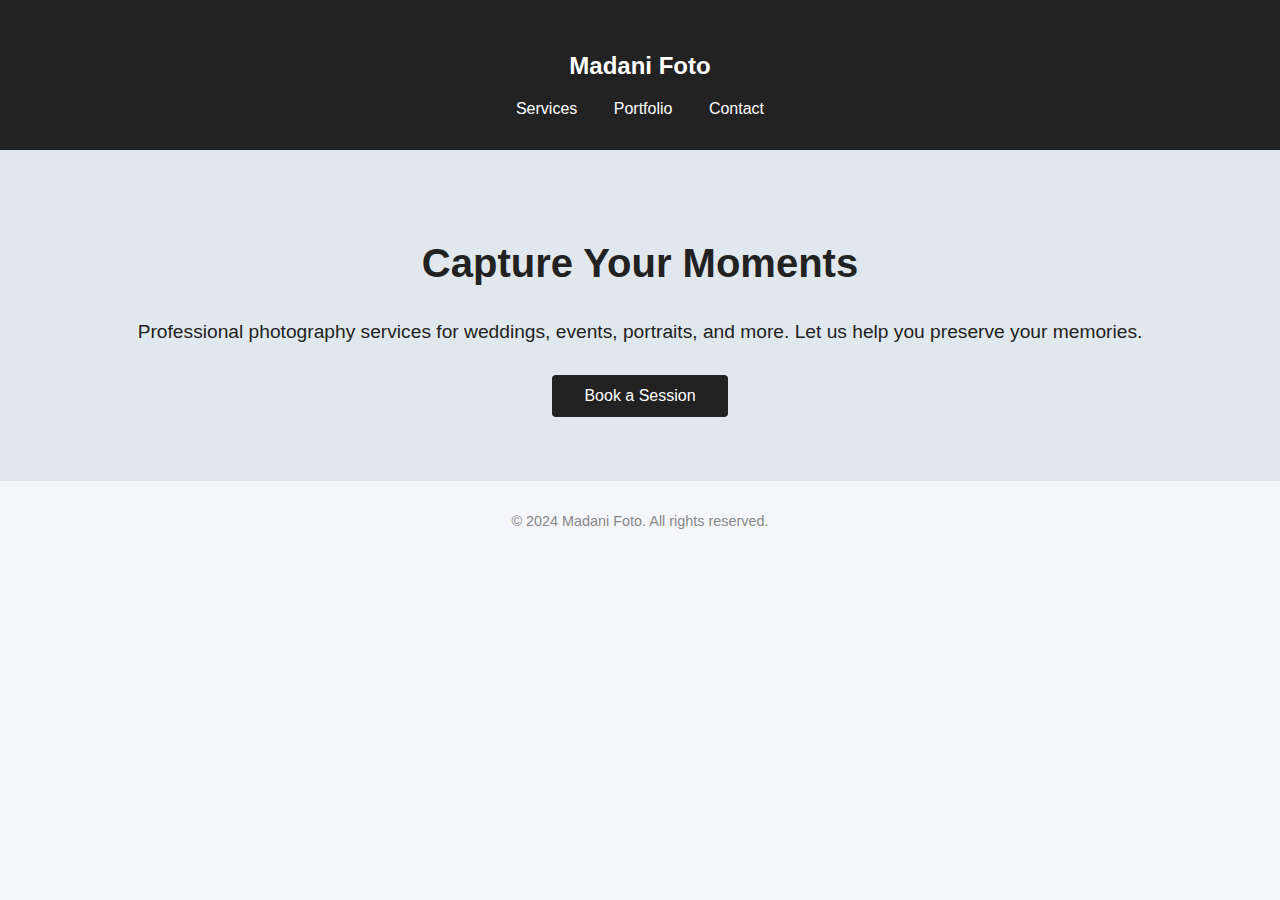
<file: test.html>
<!DOCTYPE html>
<html lang="en">
<head>
    <meta charset="UTF-8">
    <meta name="viewport" content="width=device-width, initial-scale=1.0">
    <title>Madani Foto - Capture Your Moments</title>
    <style>
        body {
            margin: 0;
            font-family: 'Segoe UI', Arial, sans-serif;
            background: #f5f6fa;
            color: #222;
        }
        header {
            background: #222;
            color: #fff;
            padding: 2rem 0;
            text-align: center;
        }
        nav {
            margin-top: 1rem;
        }
        nav a {
            color: #fff;
            text-decoration: none;
            margin: 0 1rem;
            font-weight: 500;
        }
        .hero {
            display: flex;
            flex-direction: column;
            align-items: center;
            justify-content: center;
            padding: 4rem 1rem;
            background: #e1e8ed;
        }
        .hero h1 {
            font-size: 2.5rem;
            margin-bottom: 1rem;
        }
        .hero p {
            font-size: 1.2rem;
            margin-bottom: 2rem;
        }
        .cta-btn {
            background: #222;
            color: #fff;
            padding: 0.75rem 2rem;
            border: none;
            border-radius: 4px;
            font-size: 1rem;
            cursor: pointer;
            transition: background 0.2s;
        }
        .cta-btn:hover {
            background: #444;
        }
        footer {
            text-align: center;
            padding: 2rem 0 1rem 0;
            color: #888;
            font-size: 0.9rem;
        }
    </style>
</head>
<body>
    <header>
        <h2>Madani Foto</h2>
        <nav>
            <a href="#services">Services</a>
            <a href="#portfolio">Portfolio</a>
            <a href="#contact">Contact</a>
        </nav>
    </header>
    <section class="hero">
        <h1>Capture Your Moments</h1>
        <p>Professional photography services for weddings, events, portraits, and more. Let us help you preserve your memories.</p>
        <a href="#contact"><button class="cta-btn">Book a Session</button></a>
    </section>
    <footer>
        &copy; 2024 Madani Foto. All rights reserved.
    </footer>
</body>
</html>
</file>
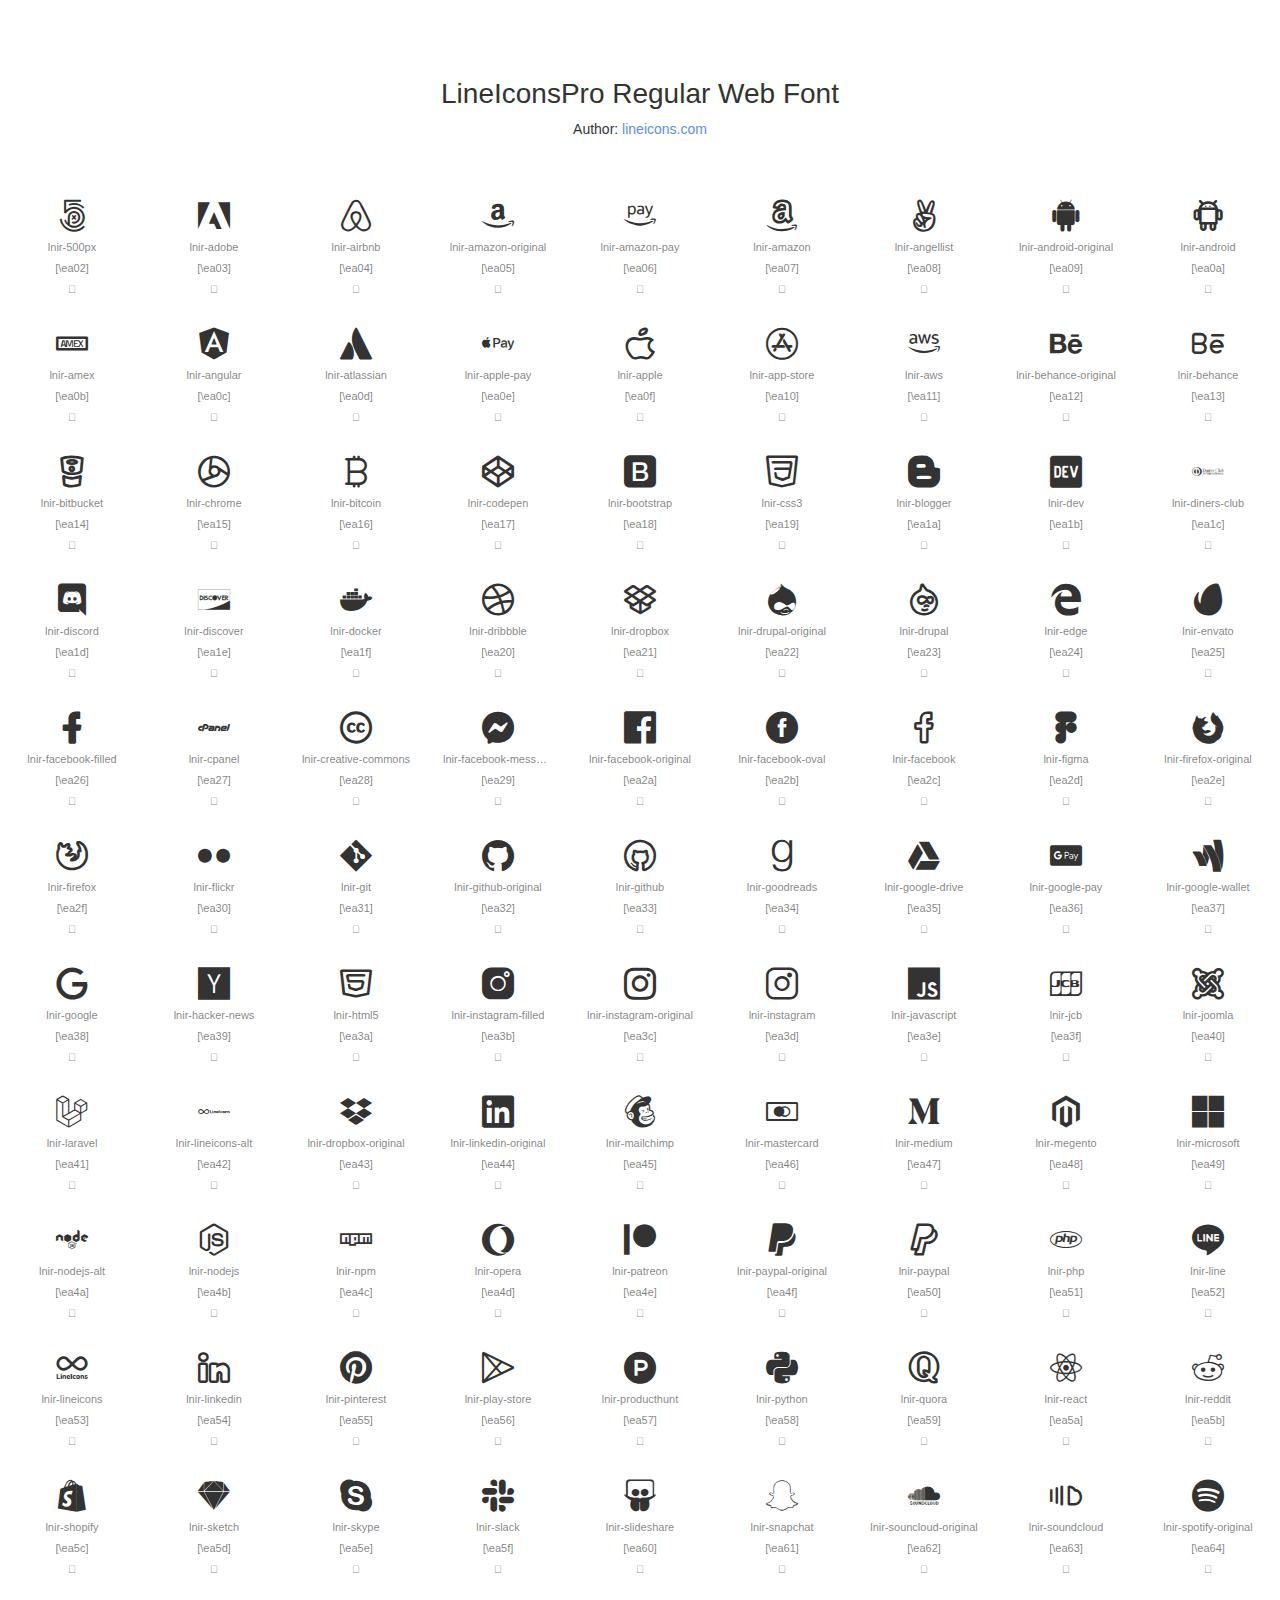
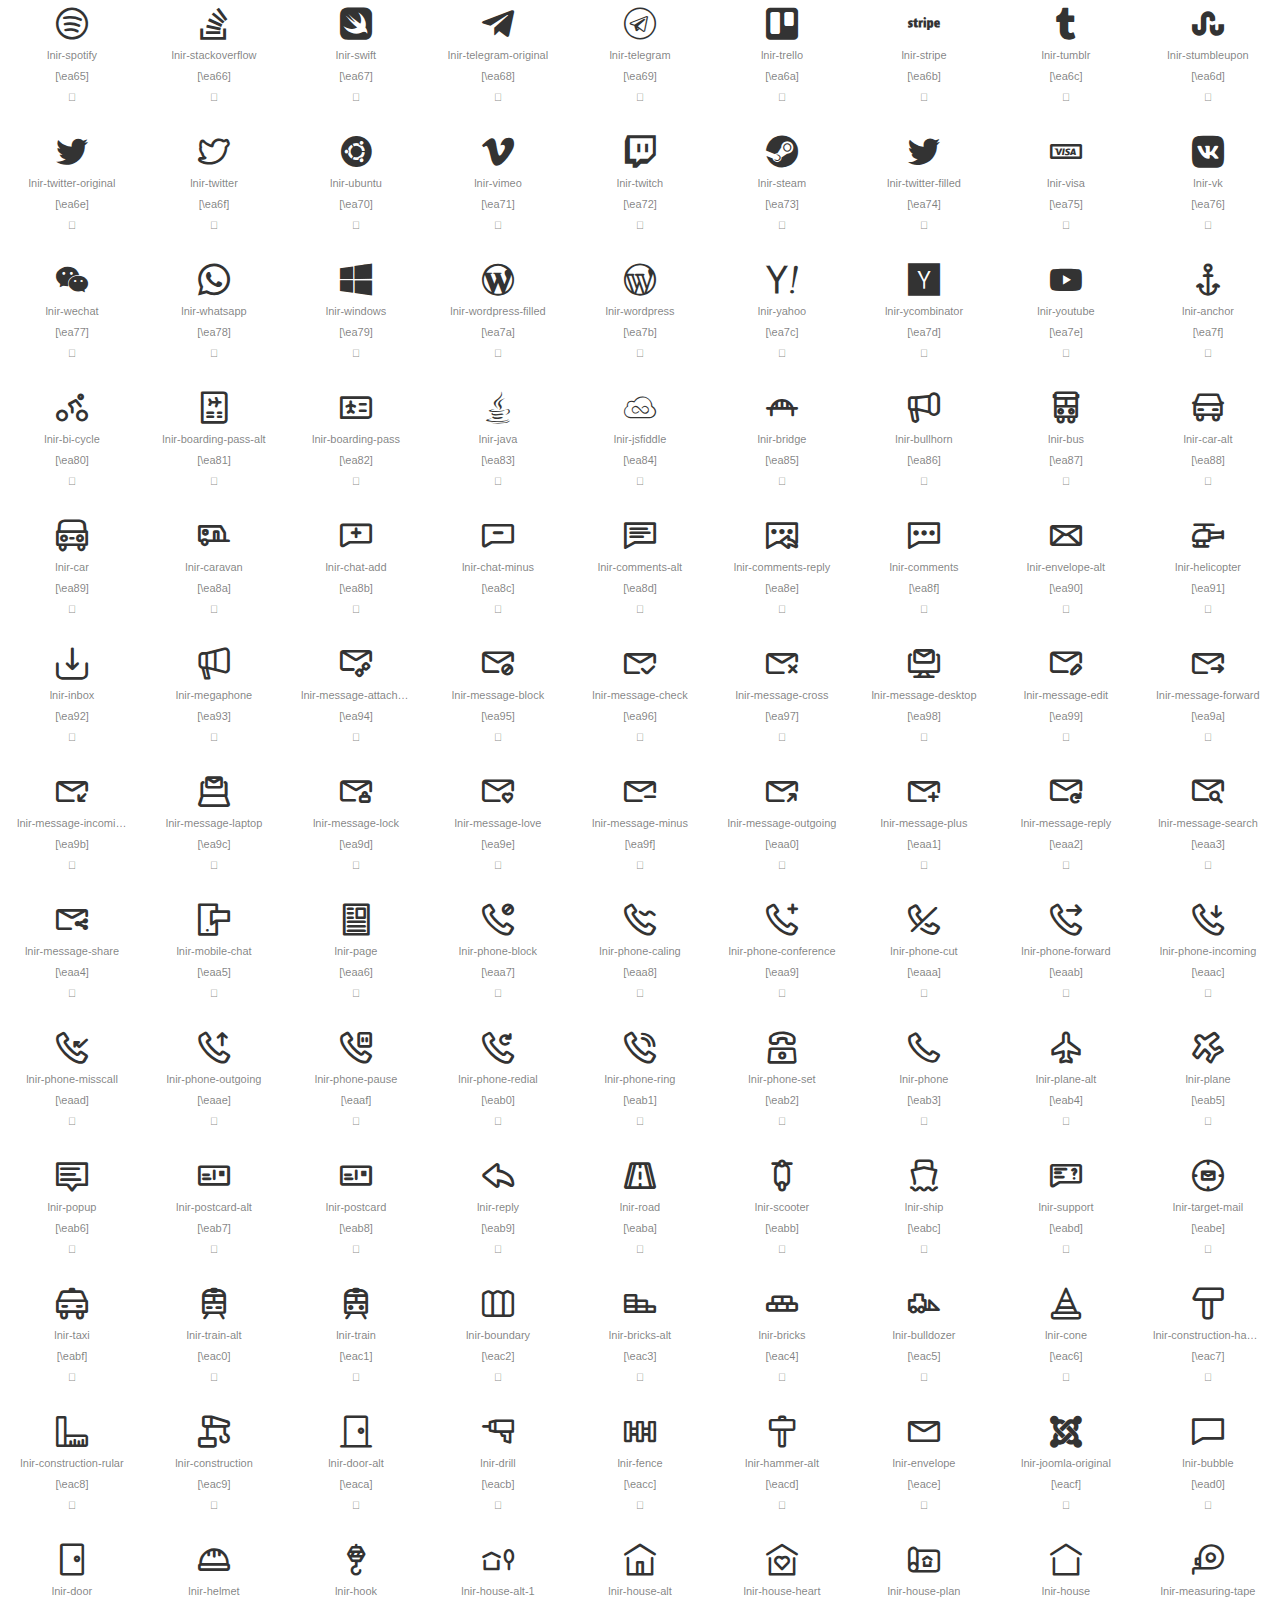
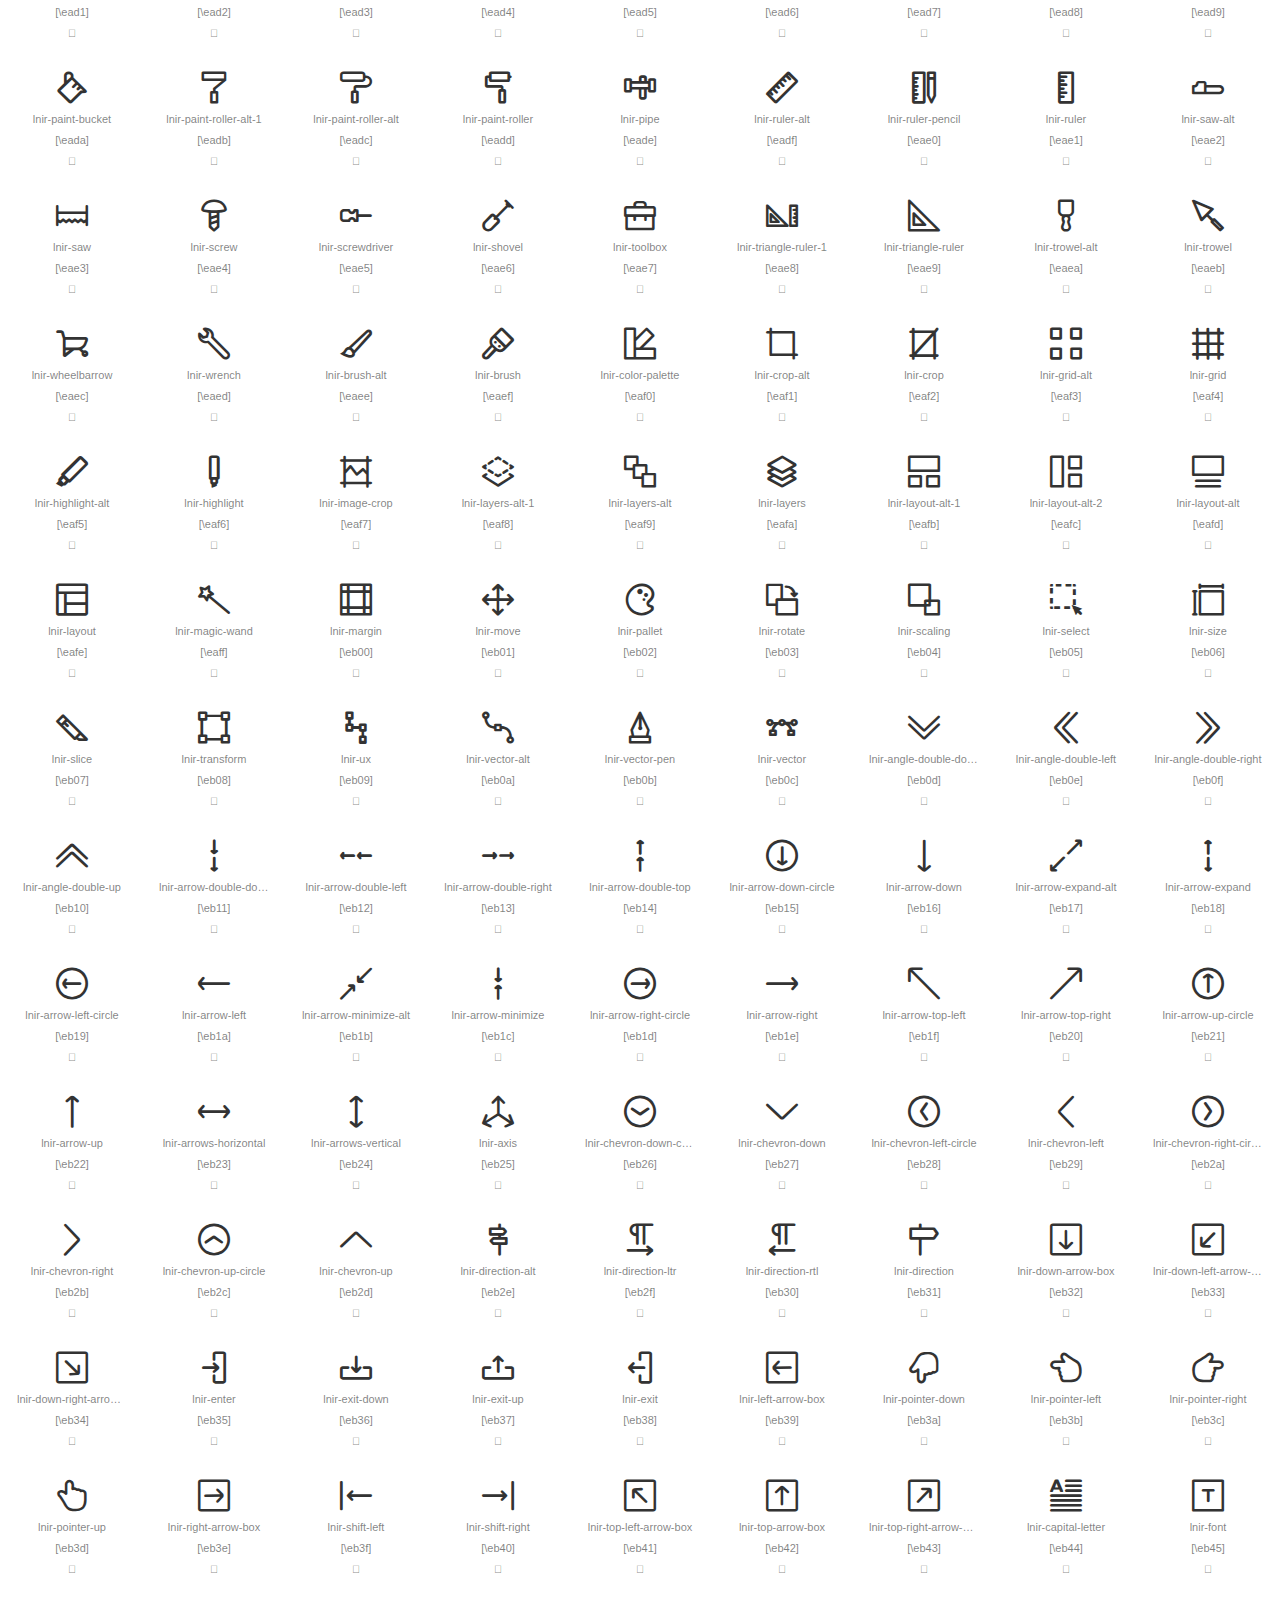
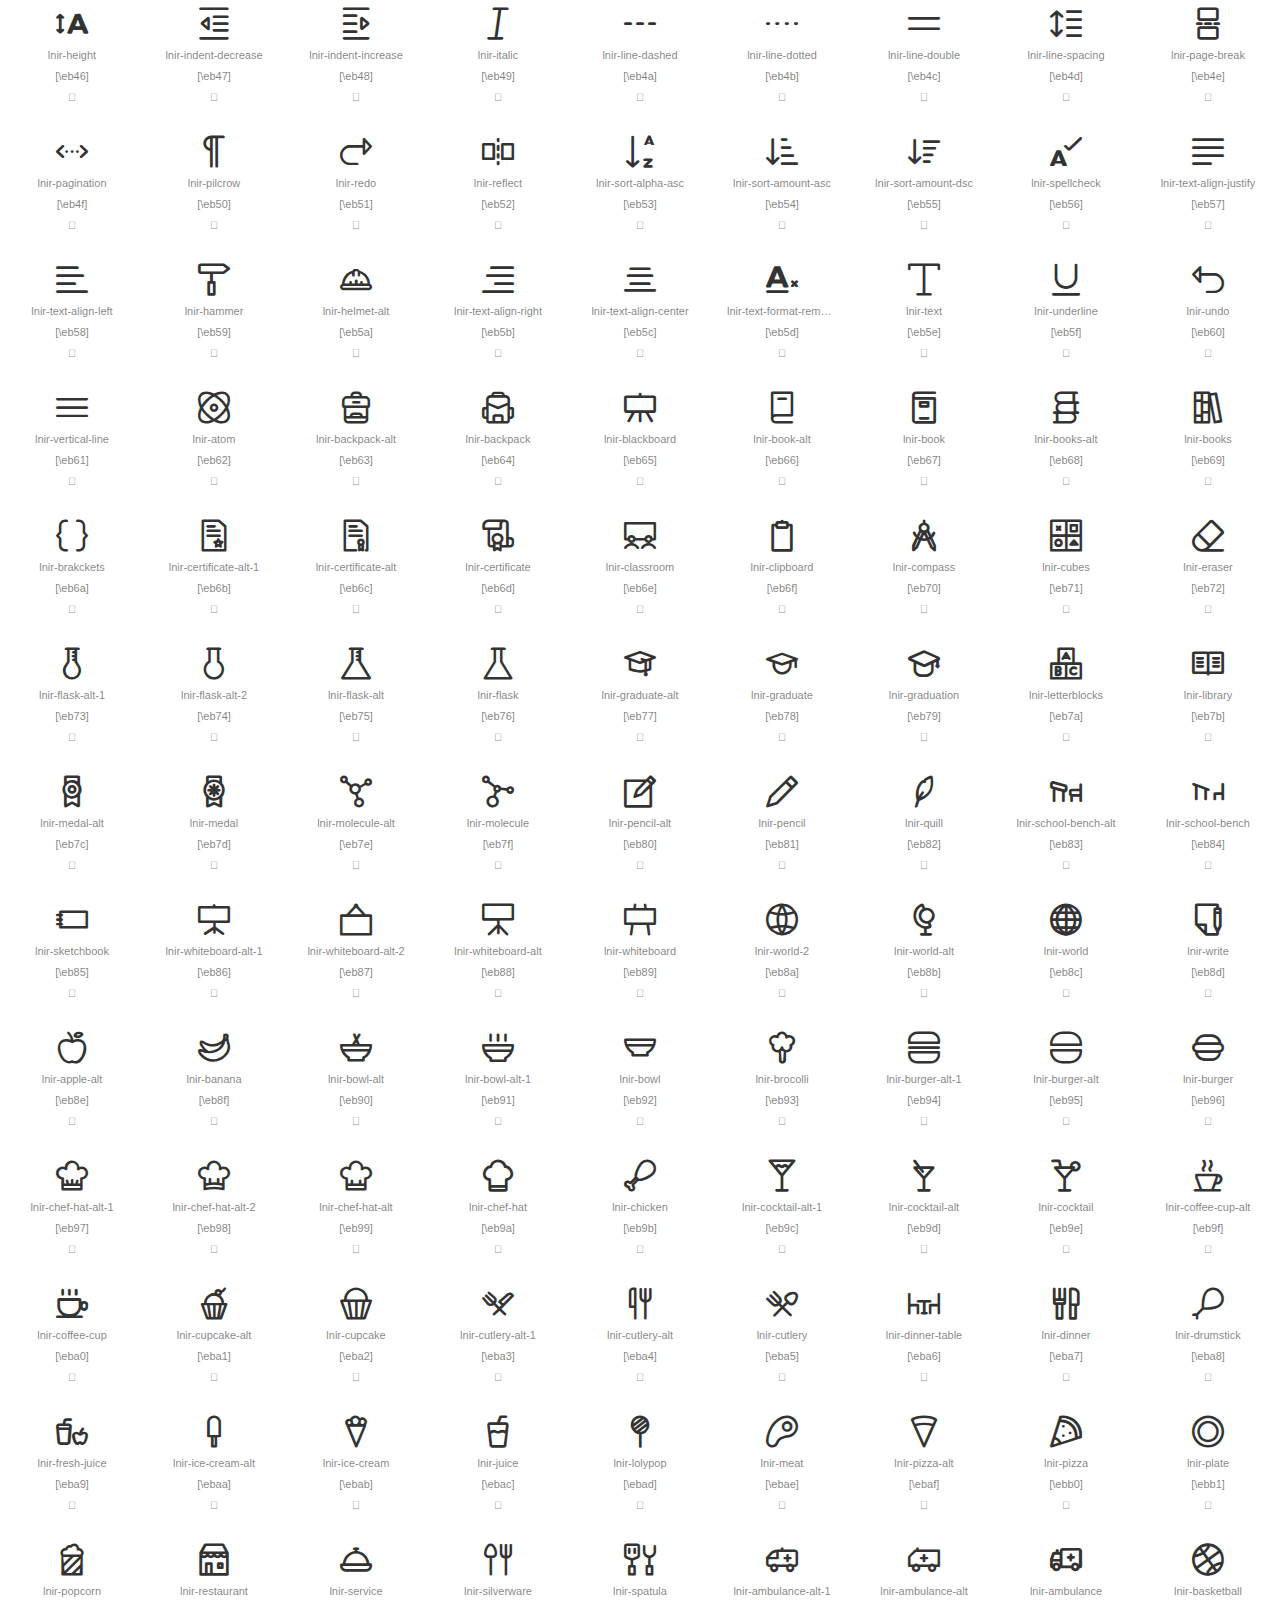
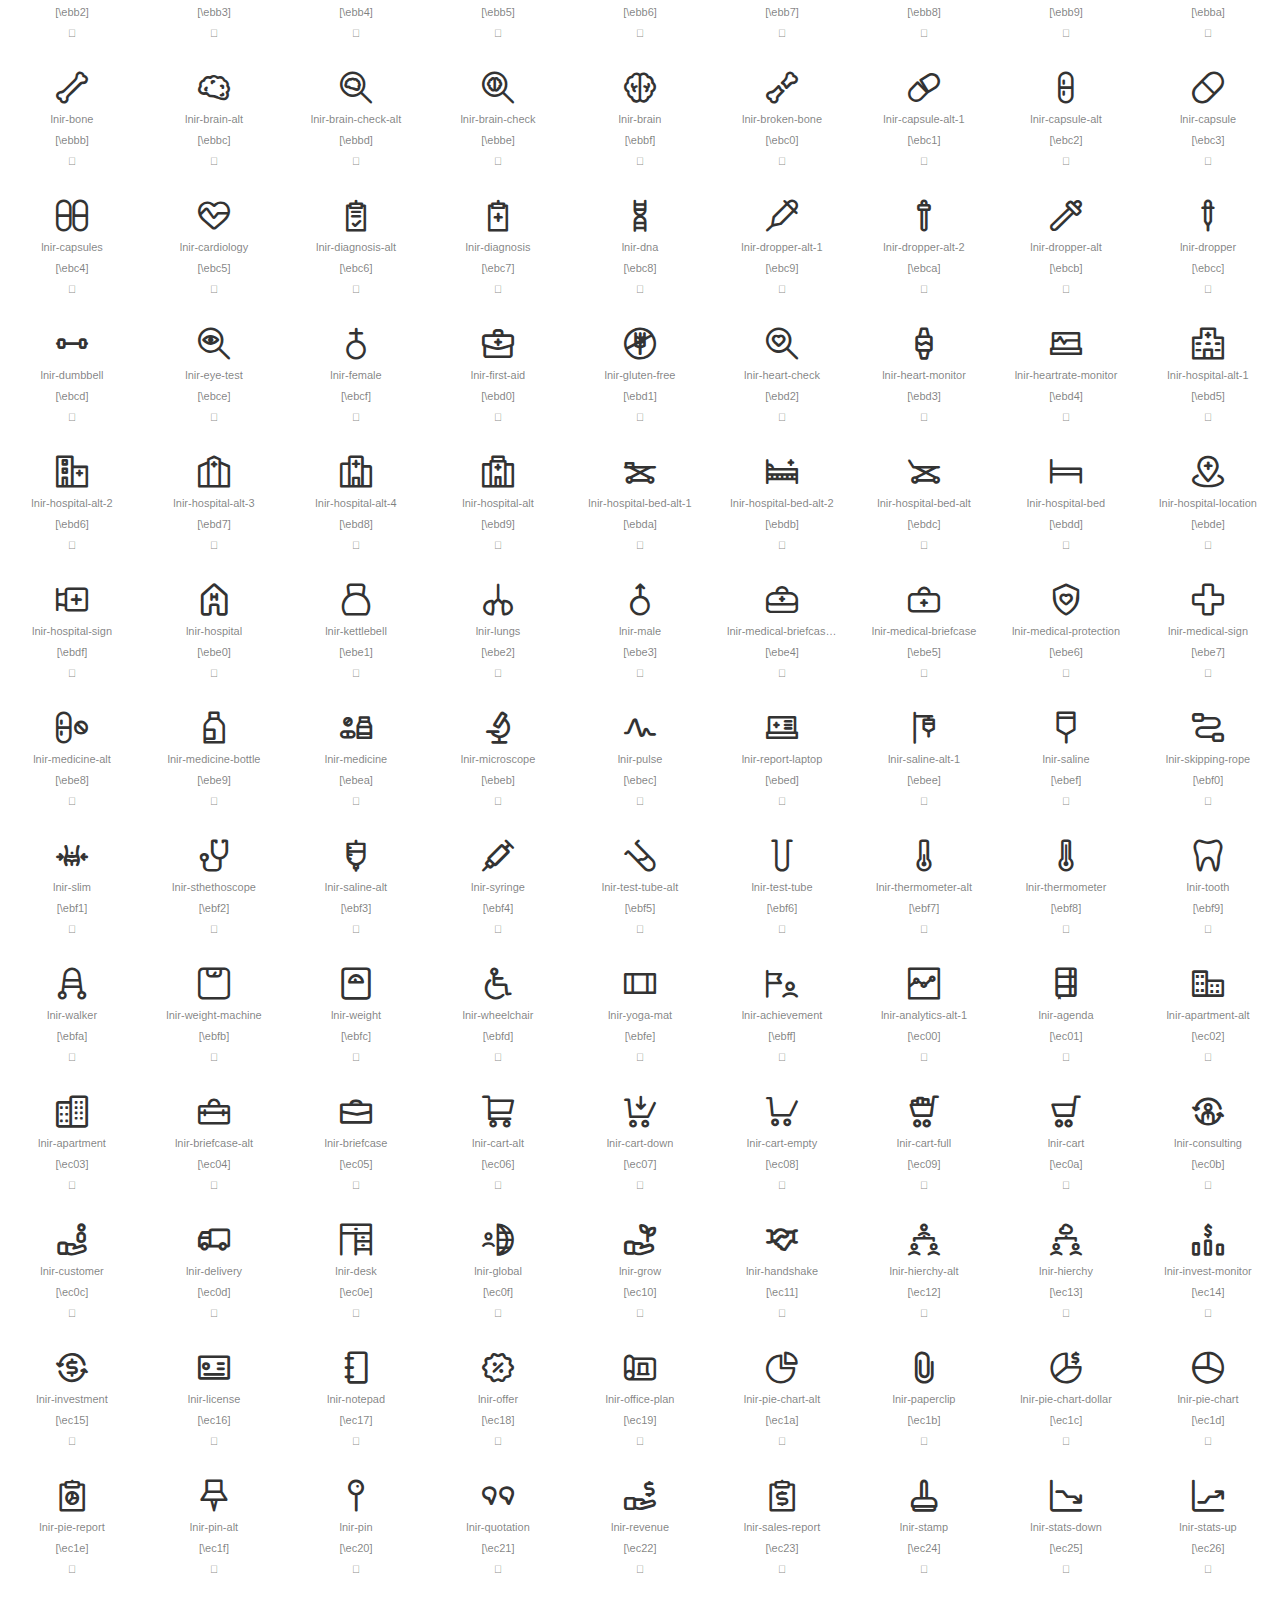
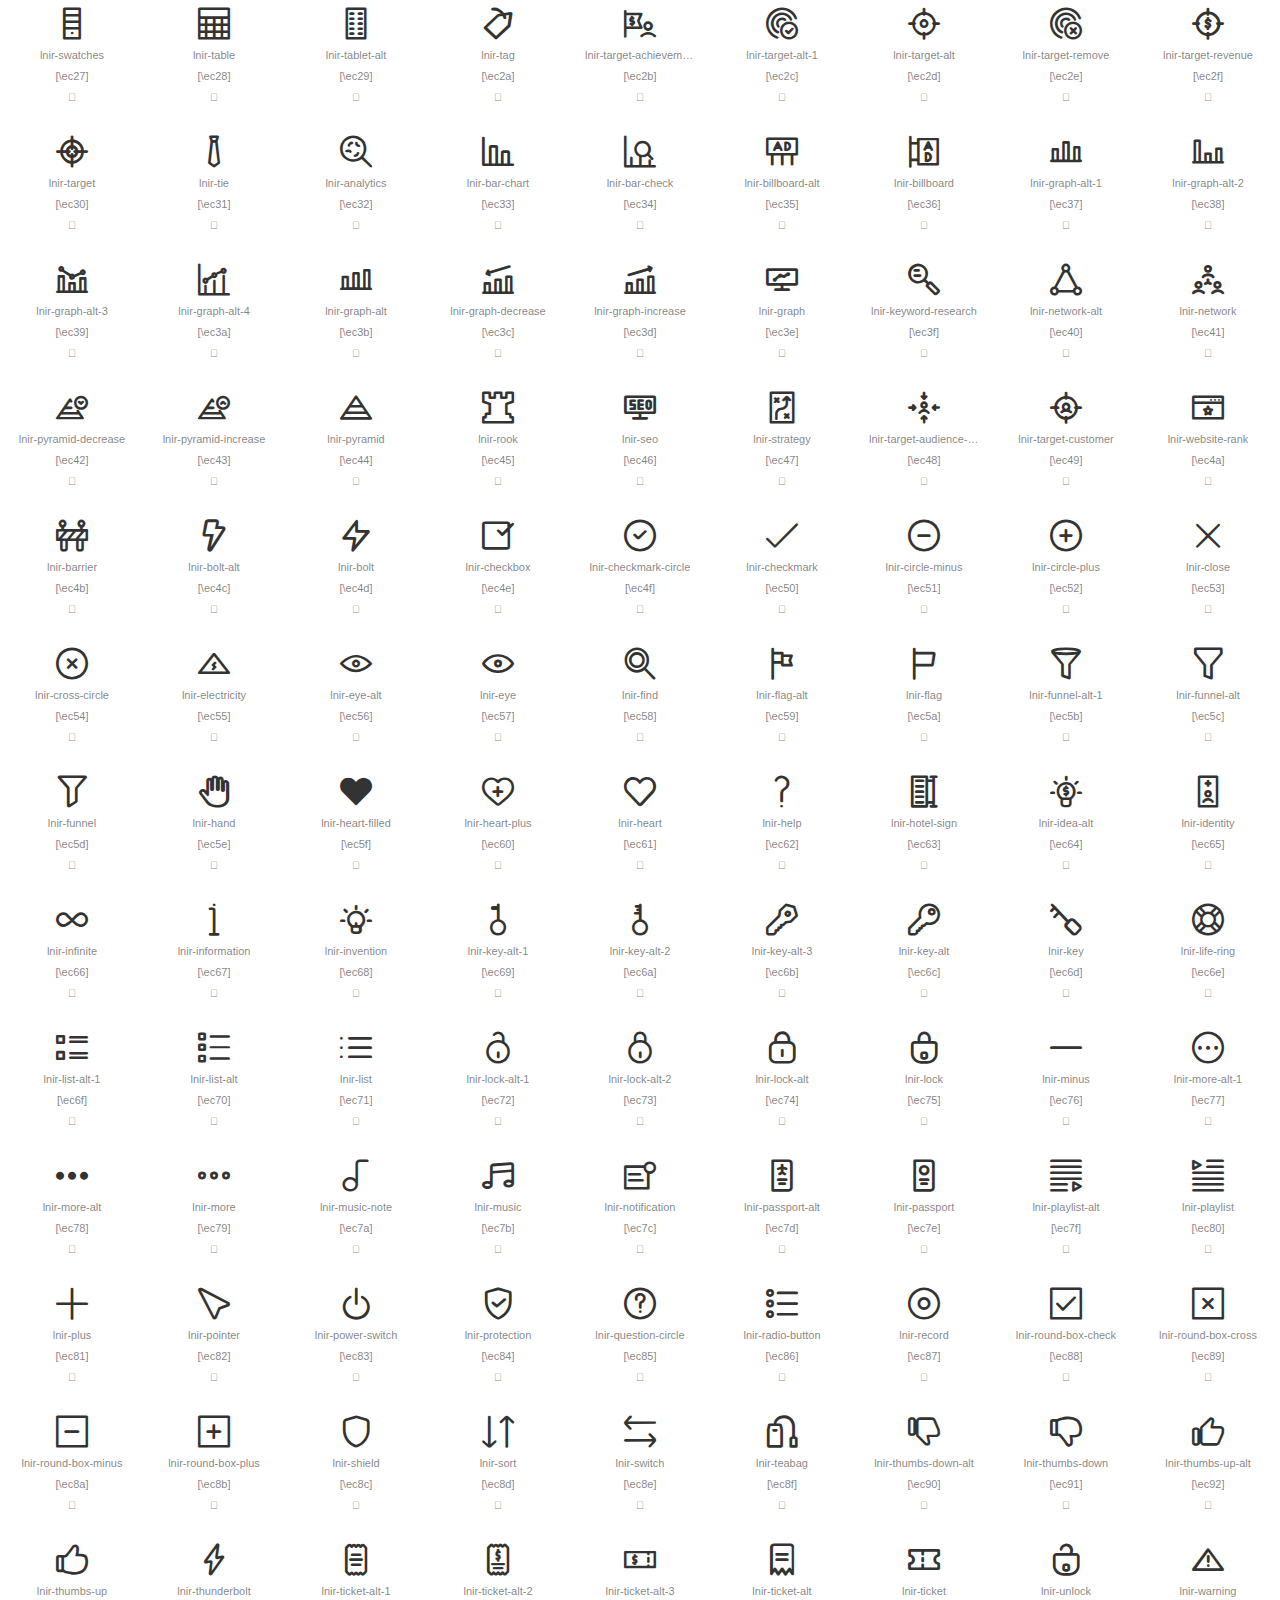
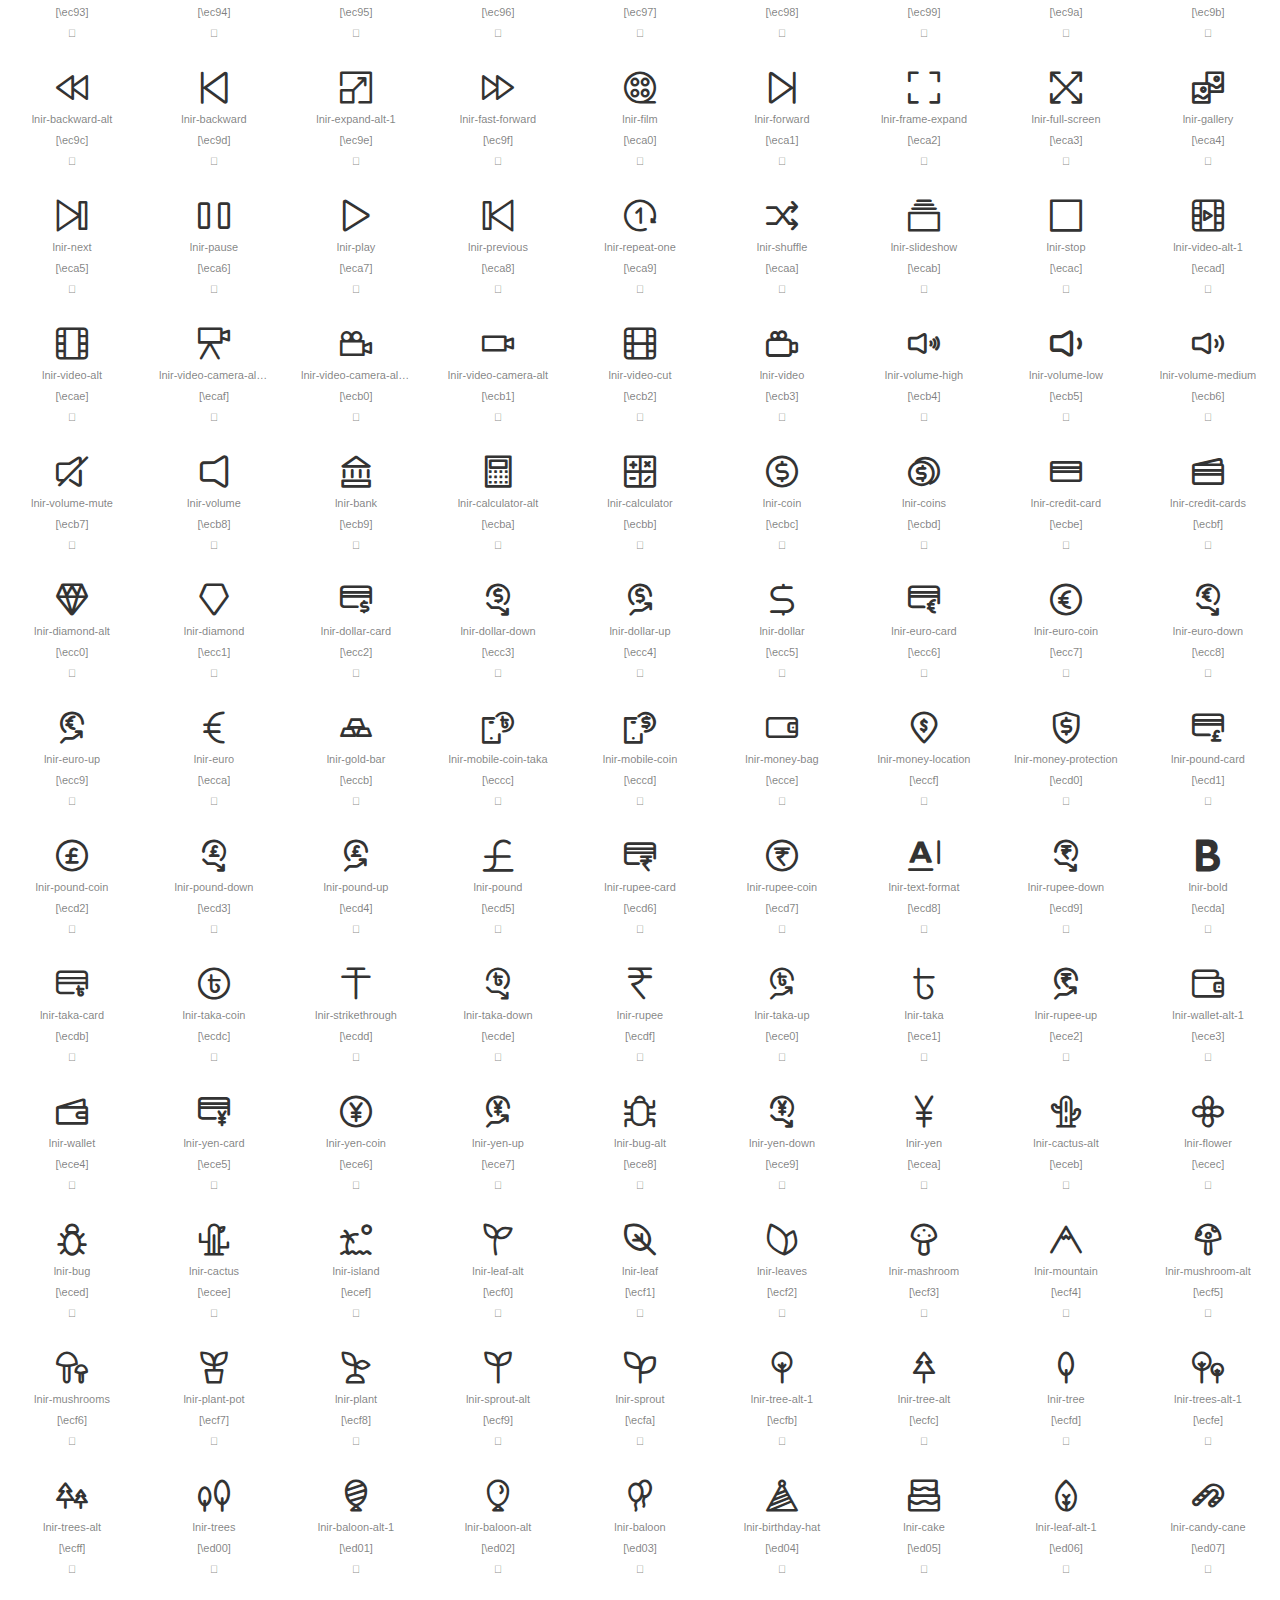
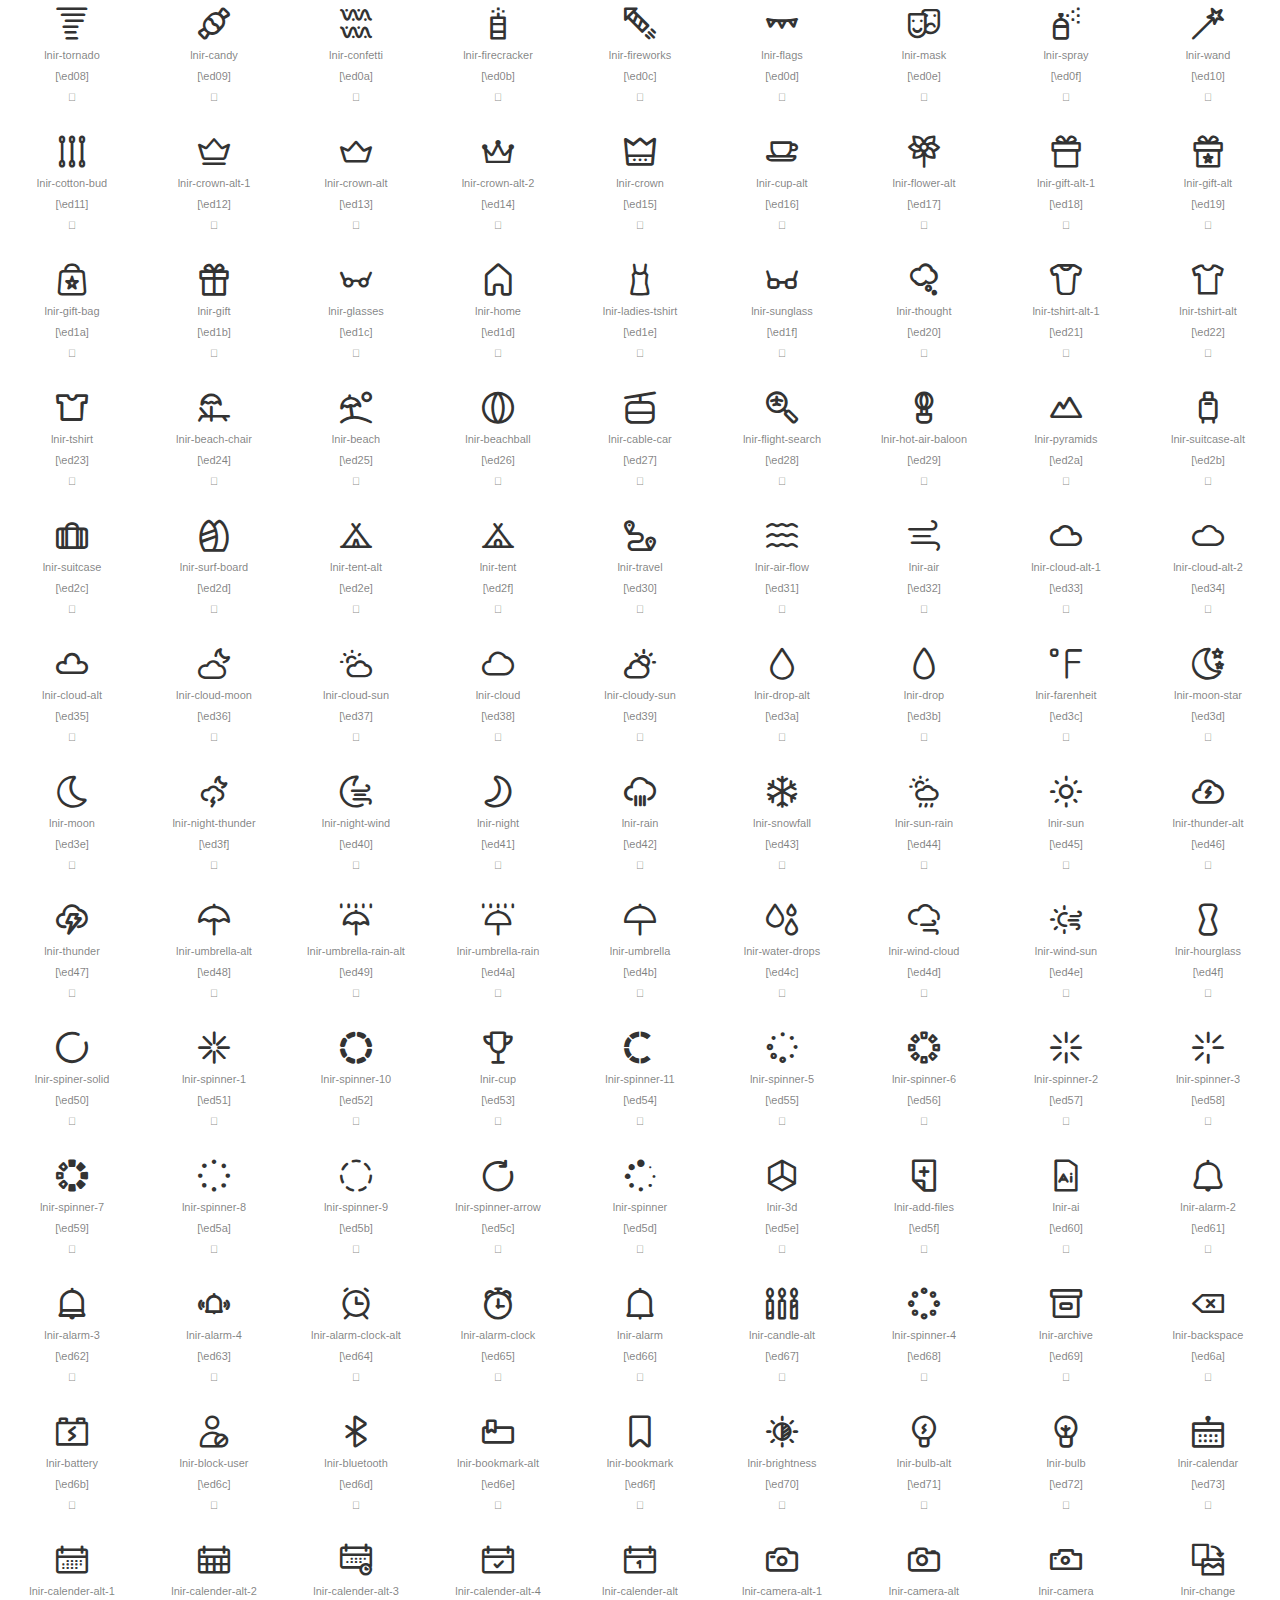
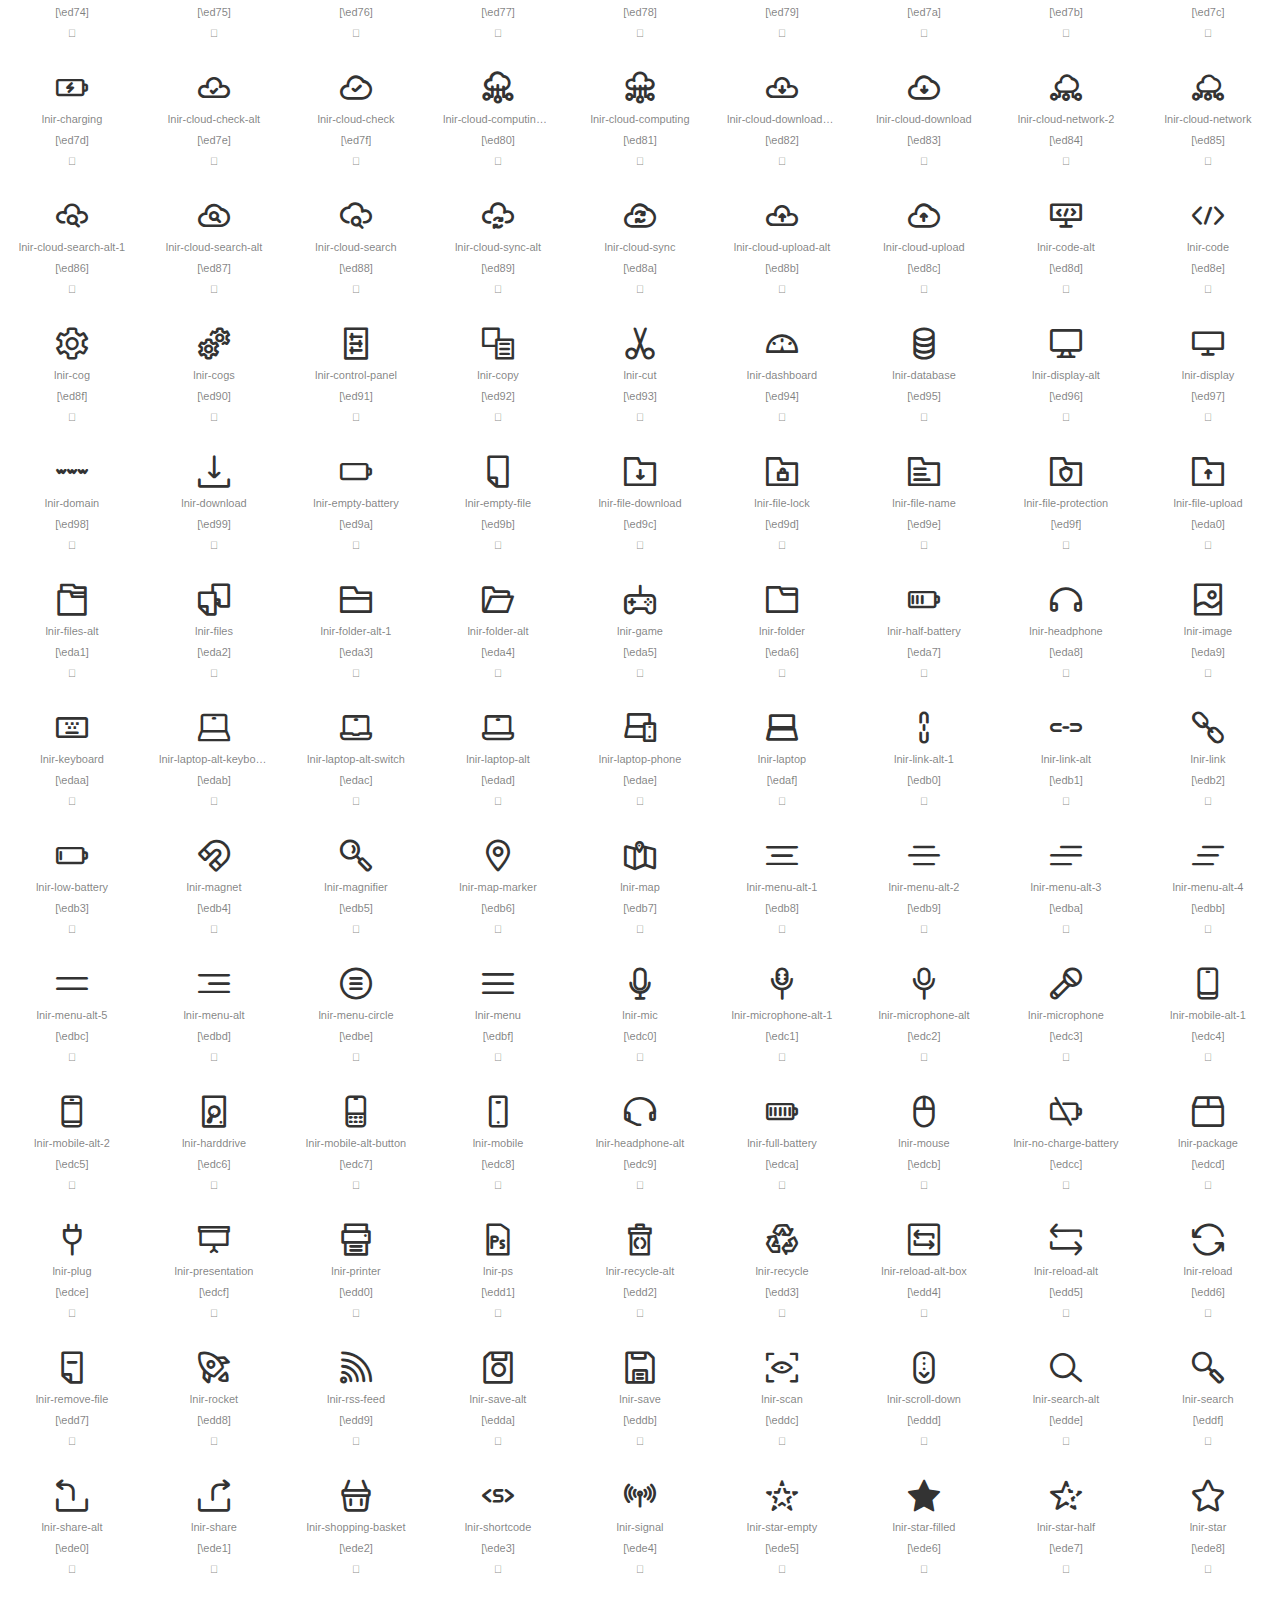
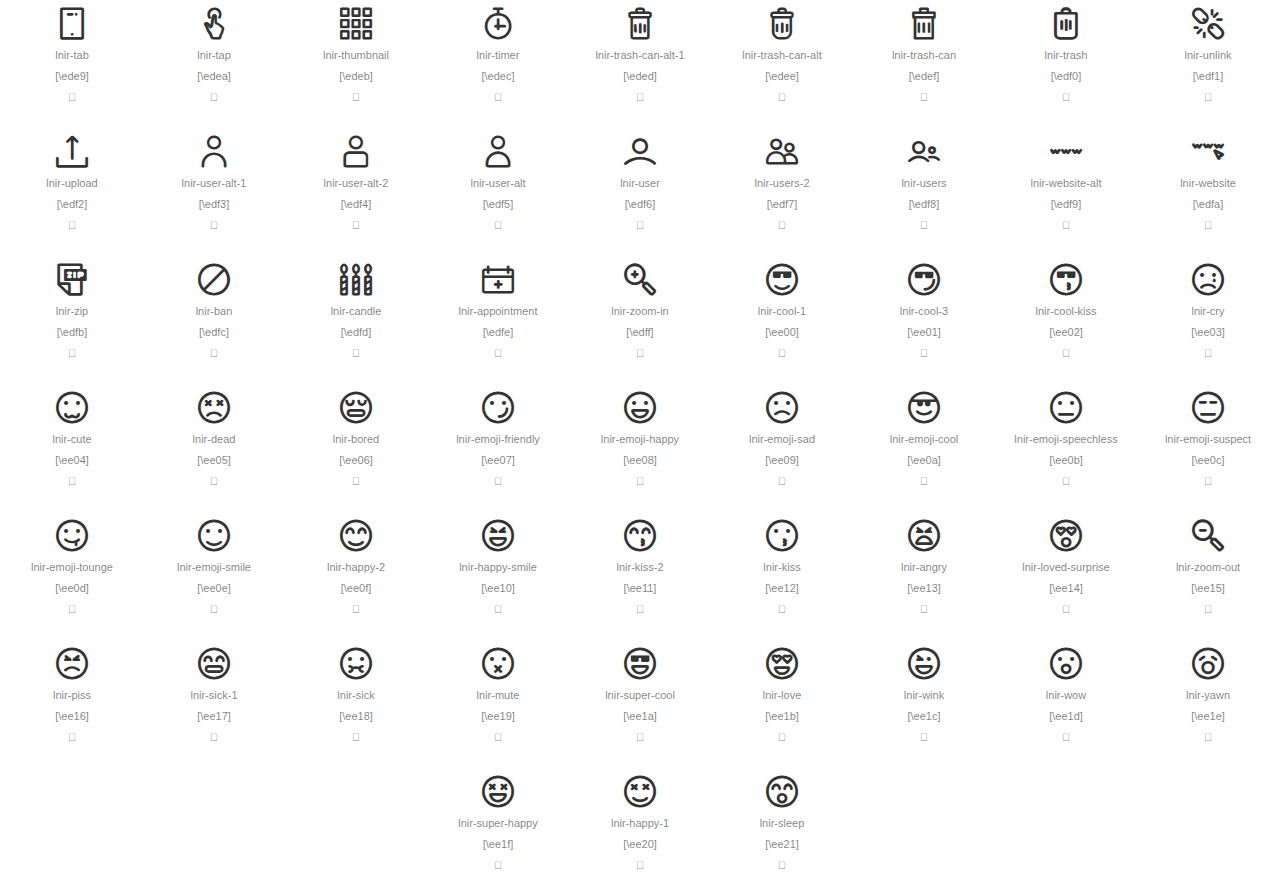
<file: assets/fonts/LineIcons/Pro-Regular/demo.html>
<!doctype html>
<html lang="en">

<head>
	<meta charset="UTF-8">
	<meta name="viewport" content="width=device-width, initial-scale=1">
	<link rel="stylesheet" href="demo/css/reset.css"> <!-- CSS reset -->
	<link rel="stylesheet" href="demo/css/style.css">
	<link rel="shortcut icon" href="demo/favicon.png">
	<title>LineIconsPro Regular Web Font</title>
</head>

<body>
	<header>
		<h1>LineIconsPro Regular Web Font</h1>
		<p>Author: <a href="https://lineicons.com">lineicons.com</a></p>
	</header>

	<div id="icons-wrapper">
		<section>
			<ul>

				<li>
					<i class="lnir lnir-500px"></i>
					<p>lnir-500px</p>
				</li>

				<li>
					<i class="lnir lnir-adobe"></i>
					<p>lnir-adobe</p>
				</li>

				<li>
					<i class="lnir lnir-airbnb"></i>
					<p>lnir-airbnb</p>
				</li>

				<li>
					<i class="lnir lnir-amazon-original"></i>
					<p>lnir-amazon-original</p>
				</li>

				<li>
					<i class="lnir lnir-amazon-pay"></i>
					<p>lnir-amazon-pay</p>
				</li>

				<li>
					<i class="lnir lnir-amazon"></i>
					<p>lnir-amazon</p>
				</li>

				<li>
					<i class="lnir lnir-angellist"></i>
					<p>lnir-angellist</p>
				</li>

				<li>
					<i class="lnir lnir-android-original"></i>
					<p>lnir-android-original</p>
				</li>

				<li>
					<i class="lnir lnir-android"></i>
					<p>lnir-android</p>
				</li>

				<li>
					<i class="lnir lnir-amex"></i>
					<p>lnir-amex</p>
				</li>

				<li>
					<i class="lnir lnir-angular"></i>
					<p>lnir-angular</p>
				</li>

				<li>
					<i class="lnir lnir-atlassian"></i>
					<p>lnir-atlassian</p>
				</li>

				<li>
					<i class="lnir lnir-apple-pay"></i>
					<p>lnir-apple-pay</p>
				</li>

				<li>
					<i class="lnir lnir-apple"></i>
					<p>lnir-apple</p>
				</li>

				<li>
					<i class="lnir lnir-app-store"></i>
					<p>lnir-app-store</p>
				</li>

				<li>
					<i class="lnir lnir-aws"></i>
					<p>lnir-aws</p>
				</li>

				<li>
					<i class="lnir lnir-behance-original"></i>
					<p>lnir-behance-original</p>
				</li>

				<li>
					<i class="lnir lnir-behance"></i>
					<p>lnir-behance</p>
				</li>

				<li>
					<i class="lnir lnir-bitbucket"></i>
					<p>lnir-bitbucket</p>
				</li>

				<li>
					<i class="lnir lnir-chrome"></i>
					<p>lnir-chrome</p>
				</li>

				<li>
					<i class="lnir lnir-bitcoin"></i>
					<p>lnir-bitcoin</p>
				</li>

				<li>
					<i class="lnir lnir-codepen"></i>
					<p>lnir-codepen</p>
				</li>

				<li>
					<i class="lnir lnir-bootstrap"></i>
					<p>lnir-bootstrap</p>
				</li>

				<li>
					<i class="lnir lnir-css3"></i>
					<p>lnir-css3</p>
				</li>

				<li>
					<i class="lnir lnir-blogger"></i>
					<p>lnir-blogger</p>
				</li>

				<li>
					<i class="lnir lnir-dev"></i>
					<p>lnir-dev</p>
				</li>

				<li>
					<i class="lnir lnir-diners-club"></i>
					<p>lnir-diners-club</p>
				</li>

				<li>
					<i class="lnir lnir-discord"></i>
					<p>lnir-discord</p>
				</li>

				<li>
					<i class="lnir lnir-discover"></i>
					<p>lnir-discover</p>
				</li>

				<li>
					<i class="lnir lnir-docker"></i>
					<p>lnir-docker</p>
				</li>

				<li>
					<i class="lnir lnir-dribbble"></i>
					<p>lnir-dribbble</p>
				</li>

				<li>
					<i class="lnir lnir-dropbox"></i>
					<p>lnir-dropbox</p>
				</li>

				<li>
					<i class="lnir lnir-drupal-original"></i>
					<p>lnir-drupal-original</p>
				</li>

				<li>
					<i class="lnir lnir-drupal"></i>
					<p>lnir-drupal</p>
				</li>

				<li>
					<i class="lnir lnir-edge"></i>
					<p>lnir-edge</p>
				</li>

				<li>
					<i class="lnir lnir-envato"></i>
					<p>lnir-envato</p>
				</li>

				<li>
					<i class="lnir lnir-facebook-filled"></i>
					<p>lnir-facebook-filled</p>
				</li>

				<li>
					<i class="lnir lnir-cpanel"></i>
					<p>lnir-cpanel</p>
				</li>

				<li>
					<i class="lnir lnir-creative-commons"></i>
					<p>lnir-creative-commons</p>
				</li>

				<li>
					<i class="lnir lnir-facebook-messenger"></i>
					<p>lnir-facebook-messenger</p>
				</li>

				<li>
					<i class="lnir lnir-facebook-original"></i>
					<p>lnir-facebook-original</p>
				</li>

				<li>
					<i class="lnir lnir-facebook-oval"></i>
					<p>lnir-facebook-oval</p>
				</li>

				<li>
					<i class="lnir lnir-facebook"></i>
					<p>lnir-facebook</p>
				</li>

				<li>
					<i class="lnir lnir-figma"></i>
					<p>lnir-figma</p>
				</li>

				<li>
					<i class="lnir lnir-firefox-original"></i>
					<p>lnir-firefox-original</p>
				</li>

				<li>
					<i class="lnir lnir-firefox"></i>
					<p>lnir-firefox</p>
				</li>

				<li>
					<i class="lnir lnir-flickr"></i>
					<p>lnir-flickr</p>
				</li>

				<li>
					<i class="lnir lnir-git"></i>
					<p>lnir-git</p>
				</li>

				<li>
					<i class="lnir lnir-github-original"></i>
					<p>lnir-github-original</p>
				</li>

				<li>
					<i class="lnir lnir-github"></i>
					<p>lnir-github</p>
				</li>

				<li>
					<i class="lnir lnir-goodreads"></i>
					<p>lnir-goodreads</p>
				</li>

				<li>
					<i class="lnir lnir-google-drive"></i>
					<p>lnir-google-drive</p>
				</li>

				<li>
					<i class="lnir lnir-google-pay"></i>
					<p>lnir-google-pay</p>
				</li>

				<li>
					<i class="lnir lnir-google-wallet"></i>
					<p>lnir-google-wallet</p>
				</li>

				<li>
					<i class="lnir lnir-google"></i>
					<p>lnir-google</p>
				</li>

				<li>
					<i class="lnir lnir-hacker-news"></i>
					<p>lnir-hacker-news</p>
				</li>

				<li>
					<i class="lnir lnir-html5"></i>
					<p>lnir-html5</p>
				</li>

				<li>
					<i class="lnir lnir-instagram-filled"></i>
					<p>lnir-instagram-filled</p>
				</li>

				<li>
					<i class="lnir lnir-instagram-original"></i>
					<p>lnir-instagram-original</p>
				</li>

				<li>
					<i class="lnir lnir-instagram"></i>
					<p>lnir-instagram</p>
				</li>

				<li>
					<i class="lnir lnir-javascript"></i>
					<p>lnir-javascript</p>
				</li>

				<li>
					<i class="lnir lnir-jcb"></i>
					<p>lnir-jcb</p>
				</li>

				<li>
					<i class="lnir lnir-joomla"></i>
					<p>lnir-joomla</p>
				</li>

				<li>
					<i class="lnir lnir-laravel"></i>
					<p>lnir-laravel</p>
				</li>

				<li>
					<i class="lnir lnir-lineicons-alt"></i>
					<p>lnir-lineicons-alt</p>
				</li>

				<li>
					<i class="lnir lnir-dropbox-original"></i>
					<p>lnir-dropbox-original</p>
				</li>

				<li>
					<i class="lnir lnir-linkedin-original"></i>
					<p>lnir-linkedin-original</p>
				</li>

				<li>
					<i class="lnir lnir-mailchimp"></i>
					<p>lnir-mailchimp</p>
				</li>

				<li>
					<i class="lnir lnir-mastercard"></i>
					<p>lnir-mastercard</p>
				</li>

				<li>
					<i class="lnir lnir-medium"></i>
					<p>lnir-medium</p>
				</li>

				<li>
					<i class="lnir lnir-megento"></i>
					<p>lnir-megento</p>
				</li>

				<li>
					<i class="lnir lnir-microsoft"></i>
					<p>lnir-microsoft</p>
				</li>

				<li>
					<i class="lnir lnir-nodejs-alt"></i>
					<p>lnir-nodejs-alt</p>
				</li>

				<li>
					<i class="lnir lnir-nodejs"></i>
					<p>lnir-nodejs</p>
				</li>

				<li>
					<i class="lnir lnir-npm"></i>
					<p>lnir-npm</p>
				</li>

				<li>
					<i class="lnir lnir-opera"></i>
					<p>lnir-opera</p>
				</li>

				<li>
					<i class="lnir lnir-patreon"></i>
					<p>lnir-patreon</p>
				</li>

				<li>
					<i class="lnir lnir-paypal-original"></i>
					<p>lnir-paypal-original</p>
				</li>

				<li>
					<i class="lnir lnir-paypal"></i>
					<p>lnir-paypal</p>
				</li>

				<li>
					<i class="lnir lnir-php"></i>
					<p>lnir-php</p>
				</li>

				<li>
					<i class="lnir lnir-line"></i>
					<p>lnir-line</p>
				</li>

				<li>
					<i class="lnir lnir-lineicons"></i>
					<p>lnir-lineicons</p>
				</li>

				<li>
					<i class="lnir lnir-linkedin"></i>
					<p>lnir-linkedin</p>
				</li>

				<li>
					<i class="lnir lnir-pinterest"></i>
					<p>lnir-pinterest</p>
				</li>

				<li>
					<i class="lnir lnir-play-store"></i>
					<p>lnir-play-store</p>
				</li>

				<li>
					<i class="lnir lnir-producthunt"></i>
					<p>lnir-producthunt</p>
				</li>

				<li>
					<i class="lnir lnir-python"></i>
					<p>lnir-python</p>
				</li>

				<li>
					<i class="lnir lnir-quora"></i>
					<p>lnir-quora</p>
				</li>

				<li>
					<i class="lnir lnir-react"></i>
					<p>lnir-react</p>
				</li>

				<li>
					<i class="lnir lnir-reddit"></i>
					<p>lnir-reddit</p>
				</li>

				<li>
					<i class="lnir lnir-shopify"></i>
					<p>lnir-shopify</p>
				</li>

				<li>
					<i class="lnir lnir-sketch"></i>
					<p>lnir-sketch</p>
				</li>

				<li>
					<i class="lnir lnir-skype"></i>
					<p>lnir-skype</p>
				</li>

				<li>
					<i class="lnir lnir-slack"></i>
					<p>lnir-slack</p>
				</li>

				<li>
					<i class="lnir lnir-slideshare"></i>
					<p>lnir-slideshare</p>
				</li>

				<li>
					<i class="lnir lnir-snapchat"></i>
					<p>lnir-snapchat</p>
				</li>

				<li>
					<i class="lnir lnir-souncloud-original"></i>
					<p>lnir-souncloud-original</p>
				</li>

				<li>
					<i class="lnir lnir-soundcloud"></i>
					<p>lnir-soundcloud</p>
				</li>

				<li>
					<i class="lnir lnir-spotify-original"></i>
					<p>lnir-spotify-original</p>
				</li>

				<li>
					<i class="lnir lnir-spotify"></i>
					<p>lnir-spotify</p>
				</li>

				<li>
					<i class="lnir lnir-stackoverflow"></i>
					<p>lnir-stackoverflow</p>
				</li>

				<li>
					<i class="lnir lnir-swift"></i>
					<p>lnir-swift</p>
				</li>

				<li>
					<i class="lnir lnir-telegram-original"></i>
					<p>lnir-telegram-original</p>
				</li>

				<li>
					<i class="lnir lnir-telegram"></i>
					<p>lnir-telegram</p>
				</li>

				<li>
					<i class="lnir lnir-trello"></i>
					<p>lnir-trello</p>
				</li>

				<li>
					<i class="lnir lnir-stripe"></i>
					<p>lnir-stripe</p>
				</li>

				<li>
					<i class="lnir lnir-tumblr"></i>
					<p>lnir-tumblr</p>
				</li>

				<li>
					<i class="lnir lnir-stumbleupon"></i>
					<p>lnir-stumbleupon</p>
				</li>

				<li>
					<i class="lnir lnir-twitter-original"></i>
					<p>lnir-twitter-original</p>
				</li>

				<li>
					<i class="lnir lnir-twitter"></i>
					<p>lnir-twitter</p>
				</li>

				<li>
					<i class="lnir lnir-ubuntu"></i>
					<p>lnir-ubuntu</p>
				</li>

				<li>
					<i class="lnir lnir-vimeo"></i>
					<p>lnir-vimeo</p>
				</li>

				<li>
					<i class="lnir lnir-twitch"></i>
					<p>lnir-twitch</p>
				</li>

				<li>
					<i class="lnir lnir-steam"></i>
					<p>lnir-steam</p>
				</li>

				<li>
					<i class="lnir lnir-twitter-filled"></i>
					<p>lnir-twitter-filled</p>
				</li>

				<li>
					<i class="lnir lnir-visa"></i>
					<p>lnir-visa</p>
				</li>

				<li>
					<i class="lnir lnir-vk"></i>
					<p>lnir-vk</p>
				</li>

				<li>
					<i class="lnir lnir-wechat"></i>
					<p>lnir-wechat</p>
				</li>

				<li>
					<i class="lnir lnir-whatsapp"></i>
					<p>lnir-whatsapp</p>
				</li>

				<li>
					<i class="lnir lnir-windows"></i>
					<p>lnir-windows</p>
				</li>

				<li>
					<i class="lnir lnir-wordpress-filled"></i>
					<p>lnir-wordpress-filled</p>
				</li>

				<li>
					<i class="lnir lnir-wordpress"></i>
					<p>lnir-wordpress</p>
				</li>

				<li>
					<i class="lnir lnir-yahoo"></i>
					<p>lnir-yahoo</p>
				</li>

				<li>
					<i class="lnir lnir-ycombinator"></i>
					<p>lnir-ycombinator</p>
				</li>

				<li>
					<i class="lnir lnir-youtube"></i>
					<p>lnir-youtube</p>
				</li>

				<li>
					<i class="lnir lnir-anchor"></i>
					<p>lnir-anchor</p>
				</li>

				<li>
					<i class="lnir lnir-bi-cycle"></i>
					<p>lnir-bi-cycle</p>
				</li>

				<li>
					<i class="lnir lnir-boarding-pass-alt"></i>
					<p>lnir-boarding-pass-alt</p>
				</li>

				<li>
					<i class="lnir lnir-boarding-pass"></i>
					<p>lnir-boarding-pass</p>
				</li>

				<li>
					<i class="lnir lnir-java"></i>
					<p>lnir-java</p>
				</li>

				<li>
					<i class="lnir lnir-jsfiddle"></i>
					<p>lnir-jsfiddle</p>
				</li>

				<li>
					<i class="lnir lnir-bridge"></i>
					<p>lnir-bridge</p>
				</li>

				<li>
					<i class="lnir lnir-bullhorn"></i>
					<p>lnir-bullhorn</p>
				</li>

				<li>
					<i class="lnir lnir-bus"></i>
					<p>lnir-bus</p>
				</li>

				<li>
					<i class="lnir lnir-car-alt"></i>
					<p>lnir-car-alt</p>
				</li>

				<li>
					<i class="lnir lnir-car"></i>
					<p>lnir-car</p>
				</li>

				<li>
					<i class="lnir lnir-caravan"></i>
					<p>lnir-caravan</p>
				</li>

				<li>
					<i class="lnir lnir-chat-add"></i>
					<p>lnir-chat-add</p>
				</li>

				<li>
					<i class="lnir lnir-chat-minus"></i>
					<p>lnir-chat-minus</p>
				</li>

				<li>
					<i class="lnir lnir-comments-alt"></i>
					<p>lnir-comments-alt</p>
				</li>

				<li>
					<i class="lnir lnir-comments-reply"></i>
					<p>lnir-comments-reply</p>
				</li>

				<li>
					<i class="lnir lnir-comments"></i>
					<p>lnir-comments</p>
				</li>

				<li>
					<i class="lnir lnir-envelope-alt"></i>
					<p>lnir-envelope-alt</p>
				</li>

				<li>
					<i class="lnir lnir-helicopter"></i>
					<p>lnir-helicopter</p>
				</li>

				<li>
					<i class="lnir lnir-inbox"></i>
					<p>lnir-inbox</p>
				</li>

				<li>
					<i class="lnir lnir-megaphone"></i>
					<p>lnir-megaphone</p>
				</li>

				<li>
					<i class="lnir lnir-message-attachement"></i>
					<p>lnir-message-attachement</p>
				</li>

				<li>
					<i class="lnir lnir-message-block"></i>
					<p>lnir-message-block</p>
				</li>

				<li>
					<i class="lnir lnir-message-check"></i>
					<p>lnir-message-check</p>
				</li>

				<li>
					<i class="lnir lnir-message-cross"></i>
					<p>lnir-message-cross</p>
				</li>

				<li>
					<i class="lnir lnir-message-desktop"></i>
					<p>lnir-message-desktop</p>
				</li>

				<li>
					<i class="lnir lnir-message-edit"></i>
					<p>lnir-message-edit</p>
				</li>

				<li>
					<i class="lnir lnir-message-forward"></i>
					<p>lnir-message-forward</p>
				</li>

				<li>
					<i class="lnir lnir-message-incoming"></i>
					<p>lnir-message-incoming</p>
				</li>

				<li>
					<i class="lnir lnir-message-laptop"></i>
					<p>lnir-message-laptop</p>
				</li>

				<li>
					<i class="lnir lnir-message-lock"></i>
					<p>lnir-message-lock</p>
				</li>

				<li>
					<i class="lnir lnir-message-love"></i>
					<p>lnir-message-love</p>
				</li>

				<li>
					<i class="lnir lnir-message-minus"></i>
					<p>lnir-message-minus</p>
				</li>

				<li>
					<i class="lnir lnir-message-outgoing"></i>
					<p>lnir-message-outgoing</p>
				</li>

				<li>
					<i class="lnir lnir-message-plus"></i>
					<p>lnir-message-plus</p>
				</li>

				<li>
					<i class="lnir lnir-message-reply"></i>
					<p>lnir-message-reply</p>
				</li>

				<li>
					<i class="lnir lnir-message-search"></i>
					<p>lnir-message-search</p>
				</li>

				<li>
					<i class="lnir lnir-message-share"></i>
					<p>lnir-message-share</p>
				</li>

				<li>
					<i class="lnir lnir-mobile-chat"></i>
					<p>lnir-mobile-chat</p>
				</li>

				<li>
					<i class="lnir lnir-page"></i>
					<p>lnir-page</p>
				</li>

				<li>
					<i class="lnir lnir-phone-block"></i>
					<p>lnir-phone-block</p>
				</li>

				<li>
					<i class="lnir lnir-phone-caling"></i>
					<p>lnir-phone-caling</p>
				</li>

				<li>
					<i class="lnir lnir-phone-conference"></i>
					<p>lnir-phone-conference</p>
				</li>

				<li>
					<i class="lnir lnir-phone-cut"></i>
					<p>lnir-phone-cut</p>
				</li>

				<li>
					<i class="lnir lnir-phone-forward"></i>
					<p>lnir-phone-forward</p>
				</li>

				<li>
					<i class="lnir lnir-phone-incoming"></i>
					<p>lnir-phone-incoming</p>
				</li>

				<li>
					<i class="lnir lnir-phone-misscall"></i>
					<p>lnir-phone-misscall</p>
				</li>

				<li>
					<i class="lnir lnir-phone-outgoing"></i>
					<p>lnir-phone-outgoing</p>
				</li>

				<li>
					<i class="lnir lnir-phone-pause"></i>
					<p>lnir-phone-pause</p>
				</li>

				<li>
					<i class="lnir lnir-phone-redial"></i>
					<p>lnir-phone-redial</p>
				</li>

				<li>
					<i class="lnir lnir-phone-ring"></i>
					<p>lnir-phone-ring</p>
				</li>

				<li>
					<i class="lnir lnir-phone-set"></i>
					<p>lnir-phone-set</p>
				</li>

				<li>
					<i class="lnir lnir-phone"></i>
					<p>lnir-phone</p>
				</li>

				<li>
					<i class="lnir lnir-plane-alt"></i>
					<p>lnir-plane-alt</p>
				</li>

				<li>
					<i class="lnir lnir-plane"></i>
					<p>lnir-plane</p>
				</li>

				<li>
					<i class="lnir lnir-popup"></i>
					<p>lnir-popup</p>
				</li>

				<li>
					<i class="lnir lnir-postcard-alt"></i>
					<p>lnir-postcard-alt</p>
				</li>

				<li>
					<i class="lnir lnir-postcard"></i>
					<p>lnir-postcard</p>
				</li>

				<li>
					<i class="lnir lnir-reply"></i>
					<p>lnir-reply</p>
				</li>

				<li>
					<i class="lnir lnir-road"></i>
					<p>lnir-road</p>
				</li>

				<li>
					<i class="lnir lnir-scooter"></i>
					<p>lnir-scooter</p>
				</li>

				<li>
					<i class="lnir lnir-ship"></i>
					<p>lnir-ship</p>
				</li>

				<li>
					<i class="lnir lnir-support"></i>
					<p>lnir-support</p>
				</li>

				<li>
					<i class="lnir lnir-target-mail"></i>
					<p>lnir-target-mail</p>
				</li>

				<li>
					<i class="lnir lnir-taxi"></i>
					<p>lnir-taxi</p>
				</li>

				<li>
					<i class="lnir lnir-train-alt"></i>
					<p>lnir-train-alt</p>
				</li>

				<li>
					<i class="lnir lnir-train"></i>
					<p>lnir-train</p>
				</li>

				<li>
					<i class="lnir lnir-boundary"></i>
					<p>lnir-boundary</p>
				</li>

				<li>
					<i class="lnir lnir-bricks-alt"></i>
					<p>lnir-bricks-alt</p>
				</li>

				<li>
					<i class="lnir lnir-bricks"></i>
					<p>lnir-bricks</p>
				</li>

				<li>
					<i class="lnir lnir-bulldozer"></i>
					<p>lnir-bulldozer</p>
				</li>

				<li>
					<i class="lnir lnir-cone"></i>
					<p>lnir-cone</p>
				</li>

				<li>
					<i class="lnir lnir-construction-hammer"></i>
					<p>lnir-construction-hammer</p>
				</li>

				<li>
					<i class="lnir lnir-construction-rular"></i>
					<p>lnir-construction-rular</p>
				</li>

				<li>
					<i class="lnir lnir-construction"></i>
					<p>lnir-construction</p>
				</li>

				<li>
					<i class="lnir lnir-door-alt"></i>
					<p>lnir-door-alt</p>
				</li>

				<li>
					<i class="lnir lnir-drill"></i>
					<p>lnir-drill</p>
				</li>

				<li>
					<i class="lnir lnir-fence"></i>
					<p>lnir-fence</p>
				</li>

				<li>
					<i class="lnir lnir-hammer-alt"></i>
					<p>lnir-hammer-alt</p>
				</li>

				<li>
					<i class="lnir lnir-envelope"></i>
					<p>lnir-envelope</p>
				</li>

				<li>
					<i class="lnir lnir-joomla-original"></i>
					<p>lnir-joomla-original</p>
				</li>

				<li>
					<i class="lnir lnir-bubble"></i>
					<p>lnir-bubble</p>
				</li>

				<li>
					<i class="lnir lnir-door"></i>
					<p>lnir-door</p>
				</li>

				<li>
					<i class="lnir lnir-helmet"></i>
					<p>lnir-helmet</p>
				</li>

				<li>
					<i class="lnir lnir-hook"></i>
					<p>lnir-hook</p>
				</li>

				<li>
					<i class="lnir lnir-house-alt-1"></i>
					<p>lnir-house-alt-1</p>
				</li>

				<li>
					<i class="lnir lnir-house-alt"></i>
					<p>lnir-house-alt</p>
				</li>

				<li>
					<i class="lnir lnir-house-heart"></i>
					<p>lnir-house-heart</p>
				</li>

				<li>
					<i class="lnir lnir-house-plan"></i>
					<p>lnir-house-plan</p>
				</li>

				<li>
					<i class="lnir lnir-house"></i>
					<p>lnir-house</p>
				</li>

				<li>
					<i class="lnir lnir-measuring-tape"></i>
					<p>lnir-measuring-tape</p>
				</li>

				<li>
					<i class="lnir lnir-paint-bucket"></i>
					<p>lnir-paint-bucket</p>
				</li>

				<li>
					<i class="lnir lnir-paint-roller-alt-1"></i>
					<p>lnir-paint-roller-alt-1</p>
				</li>

				<li>
					<i class="lnir lnir-paint-roller-alt"></i>
					<p>lnir-paint-roller-alt</p>
				</li>

				<li>
					<i class="lnir lnir-paint-roller"></i>
					<p>lnir-paint-roller</p>
				</li>

				<li>
					<i class="lnir lnir-pipe"></i>
					<p>lnir-pipe</p>
				</li>

				<li>
					<i class="lnir lnir-ruler-alt"></i>
					<p>lnir-ruler-alt</p>
				</li>

				<li>
					<i class="lnir lnir-ruler-pencil"></i>
					<p>lnir-ruler-pencil</p>
				</li>

				<li>
					<i class="lnir lnir-ruler"></i>
					<p>lnir-ruler</p>
				</li>

				<li>
					<i class="lnir lnir-saw-alt"></i>
					<p>lnir-saw-alt</p>
				</li>

				<li>
					<i class="lnir lnir-saw"></i>
					<p>lnir-saw</p>
				</li>

				<li>
					<i class="lnir lnir-screw"></i>
					<p>lnir-screw</p>
				</li>

				<li>
					<i class="lnir lnir-screwdriver"></i>
					<p>lnir-screwdriver</p>
				</li>

				<li>
					<i class="lnir lnir-shovel"></i>
					<p>lnir-shovel</p>
				</li>

				<li>
					<i class="lnir lnir-toolbox"></i>
					<p>lnir-toolbox</p>
				</li>

				<li>
					<i class="lnir lnir-triangle-ruler-1"></i>
					<p>lnir-triangle-ruler-1</p>
				</li>

				<li>
					<i class="lnir lnir-triangle-ruler"></i>
					<p>lnir-triangle-ruler</p>
				</li>

				<li>
					<i class="lnir lnir-trowel-alt"></i>
					<p>lnir-trowel-alt</p>
				</li>

				<li>
					<i class="lnir lnir-trowel"></i>
					<p>lnir-trowel</p>
				</li>

				<li>
					<i class="lnir lnir-wheelbarrow"></i>
					<p>lnir-wheelbarrow</p>
				</li>

				<li>
					<i class="lnir lnir-wrench"></i>
					<p>lnir-wrench</p>
				</li>

				<li>
					<i class="lnir lnir-brush-alt"></i>
					<p>lnir-brush-alt</p>
				</li>

				<li>
					<i class="lnir lnir-brush"></i>
					<p>lnir-brush</p>
				</li>

				<li>
					<i class="lnir lnir-color-palette"></i>
					<p>lnir-color-palette</p>
				</li>

				<li>
					<i class="lnir lnir-crop-alt"></i>
					<p>lnir-crop-alt</p>
				</li>

				<li>
					<i class="lnir lnir-crop"></i>
					<p>lnir-crop</p>
				</li>

				<li>
					<i class="lnir lnir-grid-alt"></i>
					<p>lnir-grid-alt</p>
				</li>

				<li>
					<i class="lnir lnir-grid"></i>
					<p>lnir-grid</p>
				</li>

				<li>
					<i class="lnir lnir-highlight-alt"></i>
					<p>lnir-highlight-alt</p>
				</li>

				<li>
					<i class="lnir lnir-highlight"></i>
					<p>lnir-highlight</p>
				</li>

				<li>
					<i class="lnir lnir-image-crop"></i>
					<p>lnir-image-crop</p>
				</li>

				<li>
					<i class="lnir lnir-layers-alt-1"></i>
					<p>lnir-layers-alt-1</p>
				</li>

				<li>
					<i class="lnir lnir-layers-alt"></i>
					<p>lnir-layers-alt</p>
				</li>

				<li>
					<i class="lnir lnir-layers"></i>
					<p>lnir-layers</p>
				</li>

				<li>
					<i class="lnir lnir-layout-alt-1"></i>
					<p>lnir-layout-alt-1</p>
				</li>

				<li>
					<i class="lnir lnir-layout-alt-2"></i>
					<p>lnir-layout-alt-2</p>
				</li>

				<li>
					<i class="lnir lnir-layout-alt"></i>
					<p>lnir-layout-alt</p>
				</li>

				<li>
					<i class="lnir lnir-layout"></i>
					<p>lnir-layout</p>
				</li>

				<li>
					<i class="lnir lnir-magic-wand"></i>
					<p>lnir-magic-wand</p>
				</li>

				<li>
					<i class="lnir lnir-margin"></i>
					<p>lnir-margin</p>
				</li>

				<li>
					<i class="lnir lnir-move"></i>
					<p>lnir-move</p>
				</li>

				<li>
					<i class="lnir lnir-pallet"></i>
					<p>lnir-pallet</p>
				</li>

				<li>
					<i class="lnir lnir-rotate"></i>
					<p>lnir-rotate</p>
				</li>

				<li>
					<i class="lnir lnir-scaling"></i>
					<p>lnir-scaling</p>
				</li>

				<li>
					<i class="lnir lnir-select"></i>
					<p>lnir-select</p>
				</li>

				<li>
					<i class="lnir lnir-size"></i>
					<p>lnir-size</p>
				</li>

				<li>
					<i class="lnir lnir-slice"></i>
					<p>lnir-slice</p>
				</li>

				<li>
					<i class="lnir lnir-transform"></i>
					<p>lnir-transform</p>
				</li>

				<li>
					<i class="lnir lnir-ux"></i>
					<p>lnir-ux</p>
				</li>

				<li>
					<i class="lnir lnir-vector-alt"></i>
					<p>lnir-vector-alt</p>
				</li>

				<li>
					<i class="lnir lnir-vector-pen"></i>
					<p>lnir-vector-pen</p>
				</li>

				<li>
					<i class="lnir lnir-vector"></i>
					<p>lnir-vector</p>
				</li>

				<li>
					<i class="lnir lnir-angle-double-down"></i>
					<p>lnir-angle-double-down</p>
				</li>

				<li>
					<i class="lnir lnir-angle-double-left"></i>
					<p>lnir-angle-double-left</p>
				</li>

				<li>
					<i class="lnir lnir-angle-double-right"></i>
					<p>lnir-angle-double-right</p>
				</li>

				<li>
					<i class="lnir lnir-angle-double-up"></i>
					<p>lnir-angle-double-up</p>
				</li>

				<li>
					<i class="lnir lnir-arrow-double-down"></i>
					<p>lnir-arrow-double-down</p>
				</li>

				<li>
					<i class="lnir lnir-arrow-double-left"></i>
					<p>lnir-arrow-double-left</p>
				</li>

				<li>
					<i class="lnir lnir-arrow-double-right"></i>
					<p>lnir-arrow-double-right</p>
				</li>

				<li>
					<i class="lnir lnir-arrow-double-top"></i>
					<p>lnir-arrow-double-top</p>
				</li>

				<li>
					<i class="lnir lnir-arrow-down-circle"></i>
					<p>lnir-arrow-down-circle</p>
				</li>

				<li>
					<i class="lnir lnir-arrow-down"></i>
					<p>lnir-arrow-down</p>
				</li>

				<li>
					<i class="lnir lnir-arrow-expand-alt"></i>
					<p>lnir-arrow-expand-alt</p>
				</li>

				<li>
					<i class="lnir lnir-arrow-expand"></i>
					<p>lnir-arrow-expand</p>
				</li>

				<li>
					<i class="lnir lnir-arrow-left-circle"></i>
					<p>lnir-arrow-left-circle</p>
				</li>

				<li>
					<i class="lnir lnir-arrow-left"></i>
					<p>lnir-arrow-left</p>
				</li>

				<li>
					<i class="lnir lnir-arrow-minimize-alt"></i>
					<p>lnir-arrow-minimize-alt</p>
				</li>

				<li>
					<i class="lnir lnir-arrow-minimize"></i>
					<p>lnir-arrow-minimize</p>
				</li>

				<li>
					<i class="lnir lnir-arrow-right-circle"></i>
					<p>lnir-arrow-right-circle</p>
				</li>

				<li>
					<i class="lnir lnir-arrow-right"></i>
					<p>lnir-arrow-right</p>
				</li>

				<li>
					<i class="lnir lnir-arrow-top-left"></i>
					<p>lnir-arrow-top-left</p>
				</li>

				<li>
					<i class="lnir lnir-arrow-top-right"></i>
					<p>lnir-arrow-top-right</p>
				</li>

				<li>
					<i class="lnir lnir-arrow-up-circle"></i>
					<p>lnir-arrow-up-circle</p>
				</li>

				<li>
					<i class="lnir lnir-arrow-up"></i>
					<p>lnir-arrow-up</p>
				</li>

				<li>
					<i class="lnir lnir-arrows-horizontal"></i>
					<p>lnir-arrows-horizontal</p>
				</li>

				<li>
					<i class="lnir lnir-arrows-vertical"></i>
					<p>lnir-arrows-vertical</p>
				</li>

				<li>
					<i class="lnir lnir-axis"></i>
					<p>lnir-axis</p>
				</li>

				<li>
					<i class="lnir lnir-chevron-down-circle"></i>
					<p>lnir-chevron-down-circle</p>
				</li>

				<li>
					<i class="lnir lnir-chevron-down"></i>
					<p>lnir-chevron-down</p>
				</li>

				<li>
					<i class="lnir lnir-chevron-left-circle"></i>
					<p>lnir-chevron-left-circle</p>
				</li>

				<li>
					<i class="lnir lnir-chevron-left"></i>
					<p>lnir-chevron-left</p>
				</li>

				<li>
					<i class="lnir lnir-chevron-right-circle"></i>
					<p>lnir-chevron-right-circle</p>
				</li>

				<li>
					<i class="lnir lnir-chevron-right"></i>
					<p>lnir-chevron-right</p>
				</li>

				<li>
					<i class="lnir lnir-chevron-up-circle"></i>
					<p>lnir-chevron-up-circle</p>
				</li>

				<li>
					<i class="lnir lnir-chevron-up"></i>
					<p>lnir-chevron-up</p>
				</li>

				<li>
					<i class="lnir lnir-direction-alt"></i>
					<p>lnir-direction-alt</p>
				</li>

				<li>
					<i class="lnir lnir-direction-ltr"></i>
					<p>lnir-direction-ltr</p>
				</li>

				<li>
					<i class="lnir lnir-direction-rtl"></i>
					<p>lnir-direction-rtl</p>
				</li>

				<li>
					<i class="lnir lnir-direction"></i>
					<p>lnir-direction</p>
				</li>

				<li>
					<i class="lnir lnir-down-arrow-box"></i>
					<p>lnir-down-arrow-box</p>
				</li>

				<li>
					<i class="lnir lnir-down-left-arrow-box"></i>
					<p>lnir-down-left-arrow-box</p>
				</li>

				<li>
					<i class="lnir lnir-down-right-arrow-box"></i>
					<p>lnir-down-right-arrow-box</p>
				</li>

				<li>
					<i class="lnir lnir-enter"></i>
					<p>lnir-enter</p>
				</li>

				<li>
					<i class="lnir lnir-exit-down"></i>
					<p>lnir-exit-down</p>
				</li>

				<li>
					<i class="lnir lnir-exit-up"></i>
					<p>lnir-exit-up</p>
				</li>

				<li>
					<i class="lnir lnir-exit"></i>
					<p>lnir-exit</p>
				</li>

				<li>
					<i class="lnir lnir-left-arrow-box"></i>
					<p>lnir-left-arrow-box</p>
				</li>

				<li>
					<i class="lnir lnir-pointer-down"></i>
					<p>lnir-pointer-down</p>
				</li>

				<li>
					<i class="lnir lnir-pointer-left"></i>
					<p>lnir-pointer-left</p>
				</li>

				<li>
					<i class="lnir lnir-pointer-right"></i>
					<p>lnir-pointer-right</p>
				</li>

				<li>
					<i class="lnir lnir-pointer-up"></i>
					<p>lnir-pointer-up</p>
				</li>

				<li>
					<i class="lnir lnir-right-arrow-box"></i>
					<p>lnir-right-arrow-box</p>
				</li>

				<li>
					<i class="lnir lnir-shift-left"></i>
					<p>lnir-shift-left</p>
				</li>

				<li>
					<i class="lnir lnir-shift-right"></i>
					<p>lnir-shift-right</p>
				</li>

				<li>
					<i class="lnir lnir-top-left-arrow-box"></i>
					<p>lnir-top-left-arrow-box</p>
				</li>

				<li>
					<i class="lnir lnir-top-arrow-box"></i>
					<p>lnir-top-arrow-box</p>
				</li>

				<li>
					<i class="lnir lnir-top-right-arrow-box"></i>
					<p>lnir-top-right-arrow-box</p>
				</li>

				<li>
					<i class="lnir lnir-capital-letter"></i>
					<p>lnir-capital-letter</p>
				</li>

				<li>
					<i class="lnir lnir-font"></i>
					<p>lnir-font</p>
				</li>

				<li>
					<i class="lnir lnir-height"></i>
					<p>lnir-height</p>
				</li>

				<li>
					<i class="lnir lnir-indent-decrease"></i>
					<p>lnir-indent-decrease</p>
				</li>

				<li>
					<i class="lnir lnir-indent-increase"></i>
					<p>lnir-indent-increase</p>
				</li>

				<li>
					<i class="lnir lnir-italic"></i>
					<p>lnir-italic</p>
				</li>

				<li>
					<i class="lnir lnir-line-dashed"></i>
					<p>lnir-line-dashed</p>
				</li>

				<li>
					<i class="lnir lnir-line-dotted"></i>
					<p>lnir-line-dotted</p>
				</li>

				<li>
					<i class="lnir lnir-line-double"></i>
					<p>lnir-line-double</p>
				</li>

				<li>
					<i class="lnir lnir-line-spacing"></i>
					<p>lnir-line-spacing</p>
				</li>

				<li>
					<i class="lnir lnir-page-break"></i>
					<p>lnir-page-break</p>
				</li>

				<li>
					<i class="lnir lnir-pagination"></i>
					<p>lnir-pagination</p>
				</li>

				<li>
					<i class="lnir lnir-pilcrow"></i>
					<p>lnir-pilcrow</p>
				</li>

				<li>
					<i class="lnir lnir-redo"></i>
					<p>lnir-redo</p>
				</li>

				<li>
					<i class="lnir lnir-reflect"></i>
					<p>lnir-reflect</p>
				</li>

				<li>
					<i class="lnir lnir-sort-alpha-asc"></i>
					<p>lnir-sort-alpha-asc</p>
				</li>

				<li>
					<i class="lnir lnir-sort-amount-asc"></i>
					<p>lnir-sort-amount-asc</p>
				</li>

				<li>
					<i class="lnir lnir-sort-amount-dsc"></i>
					<p>lnir-sort-amount-dsc</p>
				</li>

				<li>
					<i class="lnir lnir-spellcheck"></i>
					<p>lnir-spellcheck</p>
				</li>

				<li>
					<i class="lnir lnir-text-align-justify"></i>
					<p>lnir-text-align-justify</p>
				</li>

				<li>
					<i class="lnir lnir-text-align-left"></i>
					<p>lnir-text-align-left</p>
				</li>

				<li>
					<i class="lnir lnir-hammer"></i>
					<p>lnir-hammer</p>
				</li>

				<li>
					<i class="lnir lnir-helmet-alt"></i>
					<p>lnir-helmet-alt</p>
				</li>

				<li>
					<i class="lnir lnir-text-align-right"></i>
					<p>lnir-text-align-right</p>
				</li>

				<li>
					<i class="lnir lnir-text-align-center"></i>
					<p>lnir-text-align-center</p>
				</li>

				<li>
					<i class="lnir lnir-text-format-remove"></i>
					<p>lnir-text-format-remove</p>
				</li>

				<li>
					<i class="lnir lnir-text"></i>
					<p>lnir-text</p>
				</li>

				<li>
					<i class="lnir lnir-underline"></i>
					<p>lnir-underline</p>
				</li>

				<li>
					<i class="lnir lnir-undo"></i>
					<p>lnir-undo</p>
				</li>

				<li>
					<i class="lnir lnir-vertical-line"></i>
					<p>lnir-vertical-line</p>
				</li>

				<li>
					<i class="lnir lnir-atom"></i>
					<p>lnir-atom</p>
				</li>

				<li>
					<i class="lnir lnir-backpack-alt"></i>
					<p>lnir-backpack-alt</p>
				</li>

				<li>
					<i class="lnir lnir-backpack"></i>
					<p>lnir-backpack</p>
				</li>

				<li>
					<i class="lnir lnir-blackboard"></i>
					<p>lnir-blackboard</p>
				</li>

				<li>
					<i class="lnir lnir-book-alt"></i>
					<p>lnir-book-alt</p>
				</li>

				<li>
					<i class="lnir lnir-book"></i>
					<p>lnir-book</p>
				</li>

				<li>
					<i class="lnir lnir-books-alt"></i>
					<p>lnir-books-alt</p>
				</li>

				<li>
					<i class="lnir lnir-books"></i>
					<p>lnir-books</p>
				</li>

				<li>
					<i class="lnir lnir-brakckets"></i>
					<p>lnir-brakckets</p>
				</li>

				<li>
					<i class="lnir lnir-certificate-alt-1"></i>
					<p>lnir-certificate-alt-1</p>
				</li>

				<li>
					<i class="lnir lnir-certificate-alt"></i>
					<p>lnir-certificate-alt</p>
				</li>

				<li>
					<i class="lnir lnir-certificate"></i>
					<p>lnir-certificate</p>
				</li>

				<li>
					<i class="lnir lnir-classroom"></i>
					<p>lnir-classroom</p>
				</li>

				<li>
					<i class="lnir lnir-clipboard"></i>
					<p>lnir-clipboard</p>
				</li>

				<li>
					<i class="lnir lnir-compass"></i>
					<p>lnir-compass</p>
				</li>

				<li>
					<i class="lnir lnir-cubes"></i>
					<p>lnir-cubes</p>
				</li>

				<li>
					<i class="lnir lnir-eraser"></i>
					<p>lnir-eraser</p>
				</li>

				<li>
					<i class="lnir lnir-flask-alt-1"></i>
					<p>lnir-flask-alt-1</p>
				</li>

				<li>
					<i class="lnir lnir-flask-alt-2"></i>
					<p>lnir-flask-alt-2</p>
				</li>

				<li>
					<i class="lnir lnir-flask-alt"></i>
					<p>lnir-flask-alt</p>
				</li>

				<li>
					<i class="lnir lnir-flask"></i>
					<p>lnir-flask</p>
				</li>

				<li>
					<i class="lnir lnir-graduate-alt"></i>
					<p>lnir-graduate-alt</p>
				</li>

				<li>
					<i class="lnir lnir-graduate"></i>
					<p>lnir-graduate</p>
				</li>

				<li>
					<i class="lnir lnir-graduation"></i>
					<p>lnir-graduation</p>
				</li>

				<li>
					<i class="lnir lnir-letterblocks"></i>
					<p>lnir-letterblocks</p>
				</li>

				<li>
					<i class="lnir lnir-library"></i>
					<p>lnir-library</p>
				</li>

				<li>
					<i class="lnir lnir-medal-alt"></i>
					<p>lnir-medal-alt</p>
				</li>

				<li>
					<i class="lnir lnir-medal"></i>
					<p>lnir-medal</p>
				</li>

				<li>
					<i class="lnir lnir-molecule-alt"></i>
					<p>lnir-molecule-alt</p>
				</li>

				<li>
					<i class="lnir lnir-molecule"></i>
					<p>lnir-molecule</p>
				</li>

				<li>
					<i class="lnir lnir-pencil-alt"></i>
					<p>lnir-pencil-alt</p>
				</li>

				<li>
					<i class="lnir lnir-pencil"></i>
					<p>lnir-pencil</p>
				</li>

				<li>
					<i class="lnir lnir-quill"></i>
					<p>lnir-quill</p>
				</li>

				<li>
					<i class="lnir lnir-school-bench-alt"></i>
					<p>lnir-school-bench-alt</p>
				</li>

				<li>
					<i class="lnir lnir-school-bench"></i>
					<p>lnir-school-bench</p>
				</li>

				<li>
					<i class="lnir lnir-sketchbook"></i>
					<p>lnir-sketchbook</p>
				</li>

				<li>
					<i class="lnir lnir-whiteboard-alt-1"></i>
					<p>lnir-whiteboard-alt-1</p>
				</li>

				<li>
					<i class="lnir lnir-whiteboard-alt-2"></i>
					<p>lnir-whiteboard-alt-2</p>
				</li>

				<li>
					<i class="lnir lnir-whiteboard-alt"></i>
					<p>lnir-whiteboard-alt</p>
				</li>

				<li>
					<i class="lnir lnir-whiteboard"></i>
					<p>lnir-whiteboard</p>
				</li>

				<li>
					<i class="lnir lnir-world-2"></i>
					<p>lnir-world-2</p>
				</li>

				<li>
					<i class="lnir lnir-world-alt"></i>
					<p>lnir-world-alt</p>
				</li>

				<li>
					<i class="lnir lnir-world"></i>
					<p>lnir-world</p>
				</li>

				<li>
					<i class="lnir lnir-write"></i>
					<p>lnir-write</p>
				</li>

				<li>
					<i class="lnir lnir-apple-alt"></i>
					<p>lnir-apple-alt</p>
				</li>

				<li>
					<i class="lnir lnir-banana"></i>
					<p>lnir-banana</p>
				</li>

				<li>
					<i class="lnir lnir-bowl-alt"></i>
					<p>lnir-bowl-alt</p>
				</li>

				<li>
					<i class="lnir lnir-bowl-alt-1"></i>
					<p>lnir-bowl-alt-1</p>
				</li>

				<li>
					<i class="lnir lnir-bowl"></i>
					<p>lnir-bowl</p>
				</li>

				<li>
					<i class="lnir lnir-brocolli"></i>
					<p>lnir-brocolli</p>
				</li>

				<li>
					<i class="lnir lnir-burger-alt-1"></i>
					<p>lnir-burger-alt-1</p>
				</li>

				<li>
					<i class="lnir lnir-burger-alt"></i>
					<p>lnir-burger-alt</p>
				</li>

				<li>
					<i class="lnir lnir-burger"></i>
					<p>lnir-burger</p>
				</li>

				<li>
					<i class="lnir lnir-chef-hat-alt-1"></i>
					<p>lnir-chef-hat-alt-1</p>
				</li>

				<li>
					<i class="lnir lnir-chef-hat-alt-2"></i>
					<p>lnir-chef-hat-alt-2</p>
				</li>

				<li>
					<i class="lnir lnir-chef-hat-alt"></i>
					<p>lnir-chef-hat-alt</p>
				</li>

				<li>
					<i class="lnir lnir-chef-hat"></i>
					<p>lnir-chef-hat</p>
				</li>

				<li>
					<i class="lnir lnir-chicken"></i>
					<p>lnir-chicken</p>
				</li>

				<li>
					<i class="lnir lnir-cocktail-alt-1"></i>
					<p>lnir-cocktail-alt-1</p>
				</li>

				<li>
					<i class="lnir lnir-cocktail-alt"></i>
					<p>lnir-cocktail-alt</p>
				</li>

				<li>
					<i class="lnir lnir-cocktail"></i>
					<p>lnir-cocktail</p>
				</li>

				<li>
					<i class="lnir lnir-coffee-cup-alt"></i>
					<p>lnir-coffee-cup-alt</p>
				</li>

				<li>
					<i class="lnir lnir-coffee-cup"></i>
					<p>lnir-coffee-cup</p>
				</li>

				<li>
					<i class="lnir lnir-cupcake-alt"></i>
					<p>lnir-cupcake-alt</p>
				</li>

				<li>
					<i class="lnir lnir-cupcake"></i>
					<p>lnir-cupcake</p>
				</li>

				<li>
					<i class="lnir lnir-cutlery-alt-1"></i>
					<p>lnir-cutlery-alt-1</p>
				</li>

				<li>
					<i class="lnir lnir-cutlery-alt"></i>
					<p>lnir-cutlery-alt</p>
				</li>

				<li>
					<i class="lnir lnir-cutlery"></i>
					<p>lnir-cutlery</p>
				</li>

				<li>
					<i class="lnir lnir-dinner-table"></i>
					<p>lnir-dinner-table</p>
				</li>

				<li>
					<i class="lnir lnir-dinner"></i>
					<p>lnir-dinner</p>
				</li>

				<li>
					<i class="lnir lnir-drumstick"></i>
					<p>lnir-drumstick</p>
				</li>

				<li>
					<i class="lnir lnir-fresh-juice"></i>
					<p>lnir-fresh-juice</p>
				</li>

				<li>
					<i class="lnir lnir-ice-cream-alt"></i>
					<p>lnir-ice-cream-alt</p>
				</li>

				<li>
					<i class="lnir lnir-ice-cream"></i>
					<p>lnir-ice-cream</p>
				</li>

				<li>
					<i class="lnir lnir-juice"></i>
					<p>lnir-juice</p>
				</li>

				<li>
					<i class="lnir lnir-lolypop"></i>
					<p>lnir-lolypop</p>
				</li>

				<li>
					<i class="lnir lnir-meat"></i>
					<p>lnir-meat</p>
				</li>

				<li>
					<i class="lnir lnir-pizza-alt"></i>
					<p>lnir-pizza-alt</p>
				</li>

				<li>
					<i class="lnir lnir-pizza"></i>
					<p>lnir-pizza</p>
				</li>

				<li>
					<i class="lnir lnir-plate"></i>
					<p>lnir-plate</p>
				</li>

				<li>
					<i class="lnir lnir-popcorn"></i>
					<p>lnir-popcorn</p>
				</li>

				<li>
					<i class="lnir lnir-restaurant"></i>
					<p>lnir-restaurant</p>
				</li>

				<li>
					<i class="lnir lnir-service"></i>
					<p>lnir-service</p>
				</li>

				<li>
					<i class="lnir lnir-silverware"></i>
					<p>lnir-silverware</p>
				</li>

				<li>
					<i class="lnir lnir-spatula"></i>
					<p>lnir-spatula</p>
				</li>

				<li>
					<i class="lnir lnir-ambulance-alt-1"></i>
					<p>lnir-ambulance-alt-1</p>
				</li>

				<li>
					<i class="lnir lnir-ambulance-alt"></i>
					<p>lnir-ambulance-alt</p>
				</li>

				<li>
					<i class="lnir lnir-ambulance"></i>
					<p>lnir-ambulance</p>
				</li>

				<li>
					<i class="lnir lnir-basketball"></i>
					<p>lnir-basketball</p>
				</li>

				<li>
					<i class="lnir lnir-bone"></i>
					<p>lnir-bone</p>
				</li>

				<li>
					<i class="lnir lnir-brain-alt"></i>
					<p>lnir-brain-alt</p>
				</li>

				<li>
					<i class="lnir lnir-brain-check-alt"></i>
					<p>lnir-brain-check-alt</p>
				</li>

				<li>
					<i class="lnir lnir-brain-check"></i>
					<p>lnir-brain-check</p>
				</li>

				<li>
					<i class="lnir lnir-brain"></i>
					<p>lnir-brain</p>
				</li>

				<li>
					<i class="lnir lnir-broken-bone"></i>
					<p>lnir-broken-bone</p>
				</li>

				<li>
					<i class="lnir lnir-capsule-alt-1"></i>
					<p>lnir-capsule-alt-1</p>
				</li>

				<li>
					<i class="lnir lnir-capsule-alt"></i>
					<p>lnir-capsule-alt</p>
				</li>

				<li>
					<i class="lnir lnir-capsule"></i>
					<p>lnir-capsule</p>
				</li>

				<li>
					<i class="lnir lnir-capsules"></i>
					<p>lnir-capsules</p>
				</li>

				<li>
					<i class="lnir lnir-cardiology"></i>
					<p>lnir-cardiology</p>
				</li>

				<li>
					<i class="lnir lnir-diagnosis-alt"></i>
					<p>lnir-diagnosis-alt</p>
				</li>

				<li>
					<i class="lnir lnir-diagnosis"></i>
					<p>lnir-diagnosis</p>
				</li>

				<li>
					<i class="lnir lnir-dna"></i>
					<p>lnir-dna</p>
				</li>

				<li>
					<i class="lnir lnir-dropper-alt-1"></i>
					<p>lnir-dropper-alt-1</p>
				</li>

				<li>
					<i class="lnir lnir-dropper-alt-2"></i>
					<p>lnir-dropper-alt-2</p>
				</li>

				<li>
					<i class="lnir lnir-dropper-alt"></i>
					<p>lnir-dropper-alt</p>
				</li>

				<li>
					<i class="lnir lnir-dropper"></i>
					<p>lnir-dropper</p>
				</li>

				<li>
					<i class="lnir lnir-dumbbell"></i>
					<p>lnir-dumbbell</p>
				</li>

				<li>
					<i class="lnir lnir-eye-test"></i>
					<p>lnir-eye-test</p>
				</li>

				<li>
					<i class="lnir lnir-female"></i>
					<p>lnir-female</p>
				</li>

				<li>
					<i class="lnir lnir-first-aid"></i>
					<p>lnir-first-aid</p>
				</li>

				<li>
					<i class="lnir lnir-gluten-free"></i>
					<p>lnir-gluten-free</p>
				</li>

				<li>
					<i class="lnir lnir-heart-check"></i>
					<p>lnir-heart-check</p>
				</li>

				<li>
					<i class="lnir lnir-heart-monitor"></i>
					<p>lnir-heart-monitor</p>
				</li>

				<li>
					<i class="lnir lnir-heartrate-monitor"></i>
					<p>lnir-heartrate-monitor</p>
				</li>

				<li>
					<i class="lnir lnir-hospital-alt-1"></i>
					<p>lnir-hospital-alt-1</p>
				</li>

				<li>
					<i class="lnir lnir-hospital-alt-2"></i>
					<p>lnir-hospital-alt-2</p>
				</li>

				<li>
					<i class="lnir lnir-hospital-alt-3"></i>
					<p>lnir-hospital-alt-3</p>
				</li>

				<li>
					<i class="lnir lnir-hospital-alt-4"></i>
					<p>lnir-hospital-alt-4</p>
				</li>

				<li>
					<i class="lnir lnir-hospital-alt"></i>
					<p>lnir-hospital-alt</p>
				</li>

				<li>
					<i class="lnir lnir-hospital-bed-alt-1"></i>
					<p>lnir-hospital-bed-alt-1</p>
				</li>

				<li>
					<i class="lnir lnir-hospital-bed-alt-2"></i>
					<p>lnir-hospital-bed-alt-2</p>
				</li>

				<li>
					<i class="lnir lnir-hospital-bed-alt"></i>
					<p>lnir-hospital-bed-alt</p>
				</li>

				<li>
					<i class="lnir lnir-hospital-bed"></i>
					<p>lnir-hospital-bed</p>
				</li>

				<li>
					<i class="lnir lnir-hospital-location"></i>
					<p>lnir-hospital-location</p>
				</li>

				<li>
					<i class="lnir lnir-hospital-sign"></i>
					<p>lnir-hospital-sign</p>
				</li>

				<li>
					<i class="lnir lnir-hospital"></i>
					<p>lnir-hospital</p>
				</li>

				<li>
					<i class="lnir lnir-kettlebell"></i>
					<p>lnir-kettlebell</p>
				</li>

				<li>
					<i class="lnir lnir-lungs"></i>
					<p>lnir-lungs</p>
				</li>

				<li>
					<i class="lnir lnir-male"></i>
					<p>lnir-male</p>
				</li>

				<li>
					<i class="lnir lnir-medical-briefcase-alt"></i>
					<p>lnir-medical-briefcase-alt</p>
				</li>

				<li>
					<i class="lnir lnir-medical-briefcase"></i>
					<p>lnir-medical-briefcase</p>
				</li>

				<li>
					<i class="lnir lnir-medical-protection"></i>
					<p>lnir-medical-protection</p>
				</li>

				<li>
					<i class="lnir lnir-medical-sign"></i>
					<p>lnir-medical-sign</p>
				</li>

				<li>
					<i class="lnir lnir-medicine-alt"></i>
					<p>lnir-medicine-alt</p>
				</li>

				<li>
					<i class="lnir lnir-medicine-bottle"></i>
					<p>lnir-medicine-bottle</p>
				</li>

				<li>
					<i class="lnir lnir-medicine"></i>
					<p>lnir-medicine</p>
				</li>

				<li>
					<i class="lnir lnir-microscope"></i>
					<p>lnir-microscope</p>
				</li>

				<li>
					<i class="lnir lnir-pulse"></i>
					<p>lnir-pulse</p>
				</li>

				<li>
					<i class="lnir lnir-report-laptop"></i>
					<p>lnir-report-laptop</p>
				</li>

				<li>
					<i class="lnir lnir-saline-alt-1"></i>
					<p>lnir-saline-alt-1</p>
				</li>

				<li>
					<i class="lnir lnir-saline"></i>
					<p>lnir-saline</p>
				</li>

				<li>
					<i class="lnir lnir-skipping-rope"></i>
					<p>lnir-skipping-rope</p>
				</li>

				<li>
					<i class="lnir lnir-slim"></i>
					<p>lnir-slim</p>
				</li>

				<li>
					<i class="lnir lnir-sthethoscope"></i>
					<p>lnir-sthethoscope</p>
				</li>

				<li>
					<i class="lnir lnir-saline-alt"></i>
					<p>lnir-saline-alt</p>
				</li>

				<li>
					<i class="lnir lnir-syringe"></i>
					<p>lnir-syringe</p>
				</li>

				<li>
					<i class="lnir lnir-test-tube-alt"></i>
					<p>lnir-test-tube-alt</p>
				</li>

				<li>
					<i class="lnir lnir-test-tube"></i>
					<p>lnir-test-tube</p>
				</li>

				<li>
					<i class="lnir lnir-thermometer-alt"></i>
					<p>lnir-thermometer-alt</p>
				</li>

				<li>
					<i class="lnir lnir-thermometer"></i>
					<p>lnir-thermometer</p>
				</li>

				<li>
					<i class="lnir lnir-tooth"></i>
					<p>lnir-tooth</p>
				</li>

				<li>
					<i class="lnir lnir-walker"></i>
					<p>lnir-walker</p>
				</li>

				<li>
					<i class="lnir lnir-weight-machine"></i>
					<p>lnir-weight-machine</p>
				</li>

				<li>
					<i class="lnir lnir-weight"></i>
					<p>lnir-weight</p>
				</li>

				<li>
					<i class="lnir lnir-wheelchair"></i>
					<p>lnir-wheelchair</p>
				</li>

				<li>
					<i class="lnir lnir-yoga-mat"></i>
					<p>lnir-yoga-mat</p>
				</li>

				<li>
					<i class="lnir lnir-achievement"></i>
					<p>lnir-achievement</p>
				</li>

				<li>
					<i class="lnir lnir-analytics-alt-1"></i>
					<p>lnir-analytics-alt-1</p>
				</li>

				<li>
					<i class="lnir lnir-agenda"></i>
					<p>lnir-agenda</p>
				</li>

				<li>
					<i class="lnir lnir-apartment-alt"></i>
					<p>lnir-apartment-alt</p>
				</li>

				<li>
					<i class="lnir lnir-apartment"></i>
					<p>lnir-apartment</p>
				</li>

				<li>
					<i class="lnir lnir-briefcase-alt"></i>
					<p>lnir-briefcase-alt</p>
				</li>

				<li>
					<i class="lnir lnir-briefcase"></i>
					<p>lnir-briefcase</p>
				</li>

				<li>
					<i class="lnir lnir-cart-alt"></i>
					<p>lnir-cart-alt</p>
				</li>

				<li>
					<i class="lnir lnir-cart-down"></i>
					<p>lnir-cart-down</p>
				</li>

				<li>
					<i class="lnir lnir-cart-empty"></i>
					<p>lnir-cart-empty</p>
				</li>

				<li>
					<i class="lnir lnir-cart-full"></i>
					<p>lnir-cart-full</p>
				</li>

				<li>
					<i class="lnir lnir-cart"></i>
					<p>lnir-cart</p>
				</li>

				<li>
					<i class="lnir lnir-consulting"></i>
					<p>lnir-consulting</p>
				</li>

				<li>
					<i class="lnir lnir-customer"></i>
					<p>lnir-customer</p>
				</li>

				<li>
					<i class="lnir lnir-delivery"></i>
					<p>lnir-delivery</p>
				</li>

				<li>
					<i class="lnir lnir-desk"></i>
					<p>lnir-desk</p>
				</li>

				<li>
					<i class="lnir lnir-global"></i>
					<p>lnir-global</p>
				</li>

				<li>
					<i class="lnir lnir-grow"></i>
					<p>lnir-grow</p>
				</li>

				<li>
					<i class="lnir lnir-handshake"></i>
					<p>lnir-handshake</p>
				</li>

				<li>
					<i class="lnir lnir-hierchy-alt"></i>
					<p>lnir-hierchy-alt</p>
				</li>

				<li>
					<i class="lnir lnir-hierchy"></i>
					<p>lnir-hierchy</p>
				</li>

				<li>
					<i class="lnir lnir-invest-monitor"></i>
					<p>lnir-invest-monitor</p>
				</li>

				<li>
					<i class="lnir lnir-investment"></i>
					<p>lnir-investment</p>
				</li>

				<li>
					<i class="lnir lnir-license"></i>
					<p>lnir-license</p>
				</li>

				<li>
					<i class="lnir lnir-notepad"></i>
					<p>lnir-notepad</p>
				</li>

				<li>
					<i class="lnir lnir-offer"></i>
					<p>lnir-offer</p>
				</li>

				<li>
					<i class="lnir lnir-office-plan"></i>
					<p>lnir-office-plan</p>
				</li>

				<li>
					<i class="lnir lnir-pie-chart-alt"></i>
					<p>lnir-pie-chart-alt</p>
				</li>

				<li>
					<i class="lnir lnir-paperclip"></i>
					<p>lnir-paperclip</p>
				</li>

				<li>
					<i class="lnir lnir-pie-chart-dollar"></i>
					<p>lnir-pie-chart-dollar</p>
				</li>

				<li>
					<i class="lnir lnir-pie-chart"></i>
					<p>lnir-pie-chart</p>
				</li>

				<li>
					<i class="lnir lnir-pie-report"></i>
					<p>lnir-pie-report</p>
				</li>

				<li>
					<i class="lnir lnir-pin-alt"></i>
					<p>lnir-pin-alt</p>
				</li>

				<li>
					<i class="lnir lnir-pin"></i>
					<p>lnir-pin</p>
				</li>

				<li>
					<i class="lnir lnir-quotation"></i>
					<p>lnir-quotation</p>
				</li>

				<li>
					<i class="lnir lnir-revenue"></i>
					<p>lnir-revenue</p>
				</li>

				<li>
					<i class="lnir lnir-sales-report"></i>
					<p>lnir-sales-report</p>
				</li>

				<li>
					<i class="lnir lnir-stamp"></i>
					<p>lnir-stamp</p>
				</li>

				<li>
					<i class="lnir lnir-stats-down"></i>
					<p>lnir-stats-down</p>
				</li>

				<li>
					<i class="lnir lnir-stats-up"></i>
					<p>lnir-stats-up</p>
				</li>

				<li>
					<i class="lnir lnir-swatches"></i>
					<p>lnir-swatches</p>
				</li>

				<li>
					<i class="lnir lnir-table"></i>
					<p>lnir-table</p>
				</li>

				<li>
					<i class="lnir lnir-tablet-alt"></i>
					<p>lnir-tablet-alt</p>
				</li>

				<li>
					<i class="lnir lnir-tag"></i>
					<p>lnir-tag</p>
				</li>

				<li>
					<i class="lnir lnir-target-achievement"></i>
					<p>lnir-target-achievement</p>
				</li>

				<li>
					<i class="lnir lnir-target-alt-1"></i>
					<p>lnir-target-alt-1</p>
				</li>

				<li>
					<i class="lnir lnir-target-alt"></i>
					<p>lnir-target-alt</p>
				</li>

				<li>
					<i class="lnir lnir-target-remove"></i>
					<p>lnir-target-remove</p>
				</li>

				<li>
					<i class="lnir lnir-target-revenue"></i>
					<p>lnir-target-revenue</p>
				</li>

				<li>
					<i class="lnir lnir-target"></i>
					<p>lnir-target</p>
				</li>

				<li>
					<i class="lnir lnir-tie"></i>
					<p>lnir-tie</p>
				</li>

				<li>
					<i class="lnir lnir-analytics"></i>
					<p>lnir-analytics</p>
				</li>

				<li>
					<i class="lnir lnir-bar-chart"></i>
					<p>lnir-bar-chart</p>
				</li>

				<li>
					<i class="lnir lnir-bar-check"></i>
					<p>lnir-bar-check</p>
				</li>

				<li>
					<i class="lnir lnir-billboard-alt"></i>
					<p>lnir-billboard-alt</p>
				</li>

				<li>
					<i class="lnir lnir-billboard"></i>
					<p>lnir-billboard</p>
				</li>

				<li>
					<i class="lnir lnir-graph-alt-1"></i>
					<p>lnir-graph-alt-1</p>
				</li>

				<li>
					<i class="lnir lnir-graph-alt-2"></i>
					<p>lnir-graph-alt-2</p>
				</li>

				<li>
					<i class="lnir lnir-graph-alt-3"></i>
					<p>lnir-graph-alt-3</p>
				</li>

				<li>
					<i class="lnir lnir-graph-alt-4"></i>
					<p>lnir-graph-alt-4</p>
				</li>

				<li>
					<i class="lnir lnir-graph-alt"></i>
					<p>lnir-graph-alt</p>
				</li>

				<li>
					<i class="lnir lnir-graph-decrease"></i>
					<p>lnir-graph-decrease</p>
				</li>

				<li>
					<i class="lnir lnir-graph-increase"></i>
					<p>lnir-graph-increase</p>
				</li>

				<li>
					<i class="lnir lnir-graph"></i>
					<p>lnir-graph</p>
				</li>

				<li>
					<i class="lnir lnir-keyword-research"></i>
					<p>lnir-keyword-research</p>
				</li>

				<li>
					<i class="lnir lnir-network-alt"></i>
					<p>lnir-network-alt</p>
				</li>

				<li>
					<i class="lnir lnir-network"></i>
					<p>lnir-network</p>
				</li>

				<li>
					<i class="lnir lnir-pyramid-decrease"></i>
					<p>lnir-pyramid-decrease</p>
				</li>

				<li>
					<i class="lnir lnir-pyramid-increase"></i>
					<p>lnir-pyramid-increase</p>
				</li>

				<li>
					<i class="lnir lnir-pyramid"></i>
					<p>lnir-pyramid</p>
				</li>

				<li>
					<i class="lnir lnir-rook"></i>
					<p>lnir-rook</p>
				</li>

				<li>
					<i class="lnir lnir-seo"></i>
					<p>lnir-seo</p>
				</li>

				<li>
					<i class="lnir lnir-strategy"></i>
					<p>lnir-strategy</p>
				</li>

				<li>
					<i class="lnir lnir-target-audience-alt"></i>
					<p>lnir-target-audience-alt</p>
				</li>

				<li>
					<i class="lnir lnir-target-customer"></i>
					<p>lnir-target-customer</p>
				</li>

				<li>
					<i class="lnir lnir-website-rank"></i>
					<p>lnir-website-rank</p>
				</li>

				<li>
					<i class="lnir lnir-barrier"></i>
					<p>lnir-barrier</p>
				</li>

				<li>
					<i class="lnir lnir-bolt-alt"></i>
					<p>lnir-bolt-alt</p>
				</li>

				<li>
					<i class="lnir lnir-bolt"></i>
					<p>lnir-bolt</p>
				</li>

				<li>
					<i class="lnir lnir-checkbox"></i>
					<p>lnir-checkbox</p>
				</li>

				<li>
					<i class="lnir lnir-checkmark-circle"></i>
					<p>lnir-checkmark-circle</p>
				</li>

				<li>
					<i class="lnir lnir-checkmark"></i>
					<p>lnir-checkmark</p>
				</li>

				<li>
					<i class="lnir lnir-circle-minus"></i>
					<p>lnir-circle-minus</p>
				</li>

				<li>
					<i class="lnir lnir-circle-plus"></i>
					<p>lnir-circle-plus</p>
				</li>

				<li>
					<i class="lnir lnir-close"></i>
					<p>lnir-close</p>
				</li>

				<li>
					<i class="lnir lnir-cross-circle"></i>
					<p>lnir-cross-circle</p>
				</li>

				<li>
					<i class="lnir lnir-electricity"></i>
					<p>lnir-electricity</p>
				</li>

				<li>
					<i class="lnir lnir-eye-alt"></i>
					<p>lnir-eye-alt</p>
				</li>

				<li>
					<i class="lnir lnir-eye"></i>
					<p>lnir-eye</p>
				</li>

				<li>
					<i class="lnir lnir-find"></i>
					<p>lnir-find</p>
				</li>

				<li>
					<i class="lnir lnir-flag-alt"></i>
					<p>lnir-flag-alt</p>
				</li>

				<li>
					<i class="lnir lnir-flag"></i>
					<p>lnir-flag</p>
				</li>

				<li>
					<i class="lnir lnir-funnel-alt-1"></i>
					<p>lnir-funnel-alt-1</p>
				</li>

				<li>
					<i class="lnir lnir-funnel-alt"></i>
					<p>lnir-funnel-alt</p>
				</li>

				<li>
					<i class="lnir lnir-funnel"></i>
					<p>lnir-funnel</p>
				</li>

				<li>
					<i class="lnir lnir-hand"></i>
					<p>lnir-hand</p>
				</li>

				<li>
					<i class="lnir lnir-heart-filled"></i>
					<p>lnir-heart-filled</p>
				</li>

				<li>
					<i class="lnir lnir-heart-plus"></i>
					<p>lnir-heart-plus</p>
				</li>

				<li>
					<i class="lnir lnir-heart"></i>
					<p>lnir-heart</p>
				</li>

				<li>
					<i class="lnir lnir-help"></i>
					<p>lnir-help</p>
				</li>

				<li>
					<i class="lnir lnir-hotel-sign"></i>
					<p>lnir-hotel-sign</p>
				</li>

				<li>
					<i class="lnir lnir-idea-alt"></i>
					<p>lnir-idea-alt</p>
				</li>

				<li>
					<i class="lnir lnir-identity"></i>
					<p>lnir-identity</p>
				</li>

				<li>
					<i class="lnir lnir-infinite"></i>
					<p>lnir-infinite</p>
				</li>

				<li>
					<i class="lnir lnir-information"></i>
					<p>lnir-information</p>
				</li>

				<li>
					<i class="lnir lnir-invention"></i>
					<p>lnir-invention</p>
				</li>

				<li>
					<i class="lnir lnir-key-alt-1"></i>
					<p>lnir-key-alt-1</p>
				</li>

				<li>
					<i class="lnir lnir-key-alt-2"></i>
					<p>lnir-key-alt-2</p>
				</li>

				<li>
					<i class="lnir lnir-key-alt-3"></i>
					<p>lnir-key-alt-3</p>
				</li>

				<li>
					<i class="lnir lnir-key-alt"></i>
					<p>lnir-key-alt</p>
				</li>

				<li>
					<i class="lnir lnir-key"></i>
					<p>lnir-key</p>
				</li>

				<li>
					<i class="lnir lnir-life-ring"></i>
					<p>lnir-life-ring</p>
				</li>

				<li>
					<i class="lnir lnir-list-alt-1"></i>
					<p>lnir-list-alt-1</p>
				</li>

				<li>
					<i class="lnir lnir-list-alt"></i>
					<p>lnir-list-alt</p>
				</li>

				<li>
					<i class="lnir lnir-list"></i>
					<p>lnir-list</p>
				</li>

				<li>
					<i class="lnir lnir-lock-alt-1"></i>
					<p>lnir-lock-alt-1</p>
				</li>

				<li>
					<i class="lnir lnir-lock-alt-2"></i>
					<p>lnir-lock-alt-2</p>
				</li>

				<li>
					<i class="lnir lnir-lock-alt"></i>
					<p>lnir-lock-alt</p>
				</li>

				<li>
					<i class="lnir lnir-lock"></i>
					<p>lnir-lock</p>
				</li>

				<li>
					<i class="lnir lnir-minus"></i>
					<p>lnir-minus</p>
				</li>

				<li>
					<i class="lnir lnir-more-alt-1"></i>
					<p>lnir-more-alt-1</p>
				</li>

				<li>
					<i class="lnir lnir-more-alt"></i>
					<p>lnir-more-alt</p>
				</li>

				<li>
					<i class="lnir lnir-more"></i>
					<p>lnir-more</p>
				</li>

				<li>
					<i class="lnir lnir-music-note"></i>
					<p>lnir-music-note</p>
				</li>

				<li>
					<i class="lnir lnir-music"></i>
					<p>lnir-music</p>
				</li>

				<li>
					<i class="lnir lnir-notification"></i>
					<p>lnir-notification</p>
				</li>

				<li>
					<i class="lnir lnir-passport-alt"></i>
					<p>lnir-passport-alt</p>
				</li>

				<li>
					<i class="lnir lnir-passport"></i>
					<p>lnir-passport</p>
				</li>

				<li>
					<i class="lnir lnir-playlist-alt"></i>
					<p>lnir-playlist-alt</p>
				</li>

				<li>
					<i class="lnir lnir-playlist"></i>
					<p>lnir-playlist</p>
				</li>

				<li>
					<i class="lnir lnir-plus"></i>
					<p>lnir-plus</p>
				</li>

				<li>
					<i class="lnir lnir-pointer"></i>
					<p>lnir-pointer</p>
				</li>

				<li>
					<i class="lnir lnir-power-switch"></i>
					<p>lnir-power-switch</p>
				</li>

				<li>
					<i class="lnir lnir-protection"></i>
					<p>lnir-protection</p>
				</li>

				<li>
					<i class="lnir lnir-question-circle"></i>
					<p>lnir-question-circle</p>
				</li>

				<li>
					<i class="lnir lnir-radio-button"></i>
					<p>lnir-radio-button</p>
				</li>

				<li>
					<i class="lnir lnir-record"></i>
					<p>lnir-record</p>
				</li>

				<li>
					<i class="lnir lnir-round-box-check"></i>
					<p>lnir-round-box-check</p>
				</li>

				<li>
					<i class="lnir lnir-round-box-cross"></i>
					<p>lnir-round-box-cross</p>
				</li>

				<li>
					<i class="lnir lnir-round-box-minus"></i>
					<p>lnir-round-box-minus</p>
				</li>

				<li>
					<i class="lnir lnir-round-box-plus"></i>
					<p>lnir-round-box-plus</p>
				</li>

				<li>
					<i class="lnir lnir-shield"></i>
					<p>lnir-shield</p>
				</li>

				<li>
					<i class="lnir lnir-sort"></i>
					<p>lnir-sort</p>
				</li>

				<li>
					<i class="lnir lnir-switch"></i>
					<p>lnir-switch</p>
				</li>

				<li>
					<i class="lnir lnir-teabag"></i>
					<p>lnir-teabag</p>
				</li>

				<li>
					<i class="lnir lnir-thumbs-down-alt"></i>
					<p>lnir-thumbs-down-alt</p>
				</li>

				<li>
					<i class="lnir lnir-thumbs-down"></i>
					<p>lnir-thumbs-down</p>
				</li>

				<li>
					<i class="lnir lnir-thumbs-up-alt"></i>
					<p>lnir-thumbs-up-alt</p>
				</li>

				<li>
					<i class="lnir lnir-thumbs-up"></i>
					<p>lnir-thumbs-up</p>
				</li>

				<li>
					<i class="lnir lnir-thunderbolt"></i>
					<p>lnir-thunderbolt</p>
				</li>

				<li>
					<i class="lnir lnir-ticket-alt-1"></i>
					<p>lnir-ticket-alt-1</p>
				</li>

				<li>
					<i class="lnir lnir-ticket-alt-2"></i>
					<p>lnir-ticket-alt-2</p>
				</li>

				<li>
					<i class="lnir lnir-ticket-alt-3"></i>
					<p>lnir-ticket-alt-3</p>
				</li>

				<li>
					<i class="lnir lnir-ticket-alt"></i>
					<p>lnir-ticket-alt</p>
				</li>

				<li>
					<i class="lnir lnir-ticket"></i>
					<p>lnir-ticket</p>
				</li>

				<li>
					<i class="lnir lnir-unlock"></i>
					<p>lnir-unlock</p>
				</li>

				<li>
					<i class="lnir lnir-warning"></i>
					<p>lnir-warning</p>
				</li>

				<li>
					<i class="lnir lnir-backward-alt"></i>
					<p>lnir-backward-alt</p>
				</li>

				<li>
					<i class="lnir lnir-backward"></i>
					<p>lnir-backward</p>
				</li>

				<li>
					<i class="lnir lnir-expand-alt-1"></i>
					<p>lnir-expand-alt-1</p>
				</li>

				<li>
					<i class="lnir lnir-fast-forward"></i>
					<p>lnir-fast-forward</p>
				</li>

				<li>
					<i class="lnir lnir-film"></i>
					<p>lnir-film</p>
				</li>

				<li>
					<i class="lnir lnir-forward"></i>
					<p>lnir-forward</p>
				</li>

				<li>
					<i class="lnir lnir-frame-expand"></i>
					<p>lnir-frame-expand</p>
				</li>

				<li>
					<i class="lnir lnir-full-screen"></i>
					<p>lnir-full-screen</p>
				</li>

				<li>
					<i class="lnir lnir-gallery"></i>
					<p>lnir-gallery</p>
				</li>

				<li>
					<i class="lnir lnir-next"></i>
					<p>lnir-next</p>
				</li>

				<li>
					<i class="lnir lnir-pause"></i>
					<p>lnir-pause</p>
				</li>

				<li>
					<i class="lnir lnir-play"></i>
					<p>lnir-play</p>
				</li>

				<li>
					<i class="lnir lnir-previous"></i>
					<p>lnir-previous</p>
				</li>

				<li>
					<i class="lnir lnir-repeat-one"></i>
					<p>lnir-repeat-one</p>
				</li>

				<li>
					<i class="lnir lnir-shuffle"></i>
					<p>lnir-shuffle</p>
				</li>

				<li>
					<i class="lnir lnir-slideshow"></i>
					<p>lnir-slideshow</p>
				</li>

				<li>
					<i class="lnir lnir-stop"></i>
					<p>lnir-stop</p>
				</li>

				<li>
					<i class="lnir lnir-video-alt-1"></i>
					<p>lnir-video-alt-1</p>
				</li>

				<li>
					<i class="lnir lnir-video-alt"></i>
					<p>lnir-video-alt</p>
				</li>

				<li>
					<i class="lnir lnir-video-camera-alt-1"></i>
					<p>lnir-video-camera-alt-1</p>
				</li>

				<li>
					<i class="lnir lnir-video-camera-alt-2"></i>
					<p>lnir-video-camera-alt-2</p>
				</li>

				<li>
					<i class="lnir lnir-video-camera-alt"></i>
					<p>lnir-video-camera-alt</p>
				</li>

				<li>
					<i class="lnir lnir-video-cut"></i>
					<p>lnir-video-cut</p>
				</li>

				<li>
					<i class="lnir lnir-video"></i>
					<p>lnir-video</p>
				</li>

				<li>
					<i class="lnir lnir-volume-high"></i>
					<p>lnir-volume-high</p>
				</li>

				<li>
					<i class="lnir lnir-volume-low"></i>
					<p>lnir-volume-low</p>
				</li>

				<li>
					<i class="lnir lnir-volume-medium"></i>
					<p>lnir-volume-medium</p>
				</li>

				<li>
					<i class="lnir lnir-volume-mute"></i>
					<p>lnir-volume-mute</p>
				</li>

				<li>
					<i class="lnir lnir-volume"></i>
					<p>lnir-volume</p>
				</li>

				<li>
					<i class="lnir lnir-bank"></i>
					<p>lnir-bank</p>
				</li>

				<li>
					<i class="lnir lnir-calculator-alt"></i>
					<p>lnir-calculator-alt</p>
				</li>

				<li>
					<i class="lnir lnir-calculator"></i>
					<p>lnir-calculator</p>
				</li>

				<li>
					<i class="lnir lnir-coin"></i>
					<p>lnir-coin</p>
				</li>

				<li>
					<i class="lnir lnir-coins"></i>
					<p>lnir-coins</p>
				</li>

				<li>
					<i class="lnir lnir-credit-card"></i>
					<p>lnir-credit-card</p>
				</li>

				<li>
					<i class="lnir lnir-credit-cards"></i>
					<p>lnir-credit-cards</p>
				</li>

				<li>
					<i class="lnir lnir-diamond-alt"></i>
					<p>lnir-diamond-alt</p>
				</li>

				<li>
					<i class="lnir lnir-diamond"></i>
					<p>lnir-diamond</p>
				</li>

				<li>
					<i class="lnir lnir-dollar-card"></i>
					<p>lnir-dollar-card</p>
				</li>

				<li>
					<i class="lnir lnir-dollar-down"></i>
					<p>lnir-dollar-down</p>
				</li>

				<li>
					<i class="lnir lnir-dollar-up"></i>
					<p>lnir-dollar-up</p>
				</li>

				<li>
					<i class="lnir lnir-dollar"></i>
					<p>lnir-dollar</p>
				</li>

				<li>
					<i class="lnir lnir-euro-card"></i>
					<p>lnir-euro-card</p>
				</li>

				<li>
					<i class="lnir lnir-euro-coin"></i>
					<p>lnir-euro-coin</p>
				</li>

				<li>
					<i class="lnir lnir-euro-down"></i>
					<p>lnir-euro-down</p>
				</li>

				<li>
					<i class="lnir lnir-euro-up"></i>
					<p>lnir-euro-up</p>
				</li>

				<li>
					<i class="lnir lnir-euro"></i>
					<p>lnir-euro</p>
				</li>

				<li>
					<i class="lnir lnir-gold-bar"></i>
					<p>lnir-gold-bar</p>
				</li>

				<li>
					<i class="lnir lnir-mobile-coin-taka"></i>
					<p>lnir-mobile-coin-taka</p>
				</li>

				<li>
					<i class="lnir lnir-mobile-coin"></i>
					<p>lnir-mobile-coin</p>
				</li>

				<li>
					<i class="lnir lnir-money-bag"></i>
					<p>lnir-money-bag</p>
				</li>

				<li>
					<i class="lnir lnir-money-location"></i>
					<p>lnir-money-location</p>
				</li>

				<li>
					<i class="lnir lnir-money-protection"></i>
					<p>lnir-money-protection</p>
				</li>

				<li>
					<i class="lnir lnir-pound-card"></i>
					<p>lnir-pound-card</p>
				</li>

				<li>
					<i class="lnir lnir-pound-coin"></i>
					<p>lnir-pound-coin</p>
				</li>

				<li>
					<i class="lnir lnir-pound-down"></i>
					<p>lnir-pound-down</p>
				</li>

				<li>
					<i class="lnir lnir-pound-up"></i>
					<p>lnir-pound-up</p>
				</li>

				<li>
					<i class="lnir lnir-pound"></i>
					<p>lnir-pound</p>
				</li>

				<li>
					<i class="lnir lnir-rupee-card"></i>
					<p>lnir-rupee-card</p>
				</li>

				<li>
					<i class="lnir lnir-rupee-coin"></i>
					<p>lnir-rupee-coin</p>
				</li>

				<li>
					<i class="lnir lnir-text-format"></i>
					<p>lnir-text-format</p>
				</li>

				<li>
					<i class="lnir lnir-rupee-down"></i>
					<p>lnir-rupee-down</p>
				</li>

				<li>
					<i class="lnir lnir-bold"></i>
					<p>lnir-bold</p>
				</li>

				<li>
					<i class="lnir lnir-taka-card"></i>
					<p>lnir-taka-card</p>
				</li>

				<li>
					<i class="lnir lnir-taka-coin"></i>
					<p>lnir-taka-coin</p>
				</li>

				<li>
					<i class="lnir lnir-strikethrough"></i>
					<p>lnir-strikethrough</p>
				</li>

				<li>
					<i class="lnir lnir-taka-down"></i>
					<p>lnir-taka-down</p>
				</li>

				<li>
					<i class="lnir lnir-rupee"></i>
					<p>lnir-rupee</p>
				</li>

				<li>
					<i class="lnir lnir-taka-up"></i>
					<p>lnir-taka-up</p>
				</li>

				<li>
					<i class="lnir lnir-taka"></i>
					<p>lnir-taka</p>
				</li>

				<li>
					<i class="lnir lnir-rupee-up"></i>
					<p>lnir-rupee-up</p>
				</li>

				<li>
					<i class="lnir lnir-wallet-alt-1"></i>
					<p>lnir-wallet-alt-1</p>
				</li>

				<li>
					<i class="lnir lnir-wallet"></i>
					<p>lnir-wallet</p>
				</li>

				<li>
					<i class="lnir lnir-yen-card"></i>
					<p>lnir-yen-card</p>
				</li>

				<li>
					<i class="lnir lnir-yen-coin"></i>
					<p>lnir-yen-coin</p>
				</li>

				<li>
					<i class="lnir lnir-yen-up"></i>
					<p>lnir-yen-up</p>
				</li>

				<li>
					<i class="lnir lnir-bug-alt"></i>
					<p>lnir-bug-alt</p>
				</li>

				<li>
					<i class="lnir lnir-yen-down"></i>
					<p>lnir-yen-down</p>
				</li>

				<li>
					<i class="lnir lnir-yen"></i>
					<p>lnir-yen</p>
				</li>

				<li>
					<i class="lnir lnir-cactus-alt"></i>
					<p>lnir-cactus-alt</p>
				</li>

				<li>
					<i class="lnir lnir-flower"></i>
					<p>lnir-flower</p>
				</li>

				<li>
					<i class="lnir lnir-bug"></i>
					<p>lnir-bug</p>
				</li>

				<li>
					<i class="lnir lnir-cactus"></i>
					<p>lnir-cactus</p>
				</li>

				<li>
					<i class="lnir lnir-island"></i>
					<p>lnir-island</p>
				</li>

				<li>
					<i class="lnir lnir-leaf-alt"></i>
					<p>lnir-leaf-alt</p>
				</li>

				<li>
					<i class="lnir lnir-leaf"></i>
					<p>lnir-leaf</p>
				</li>

				<li>
					<i class="lnir lnir-leaves"></i>
					<p>lnir-leaves</p>
				</li>

				<li>
					<i class="lnir lnir-mashroom"></i>
					<p>lnir-mashroom</p>
				</li>

				<li>
					<i class="lnir lnir-mountain"></i>
					<p>lnir-mountain</p>
				</li>

				<li>
					<i class="lnir lnir-mushroom-alt"></i>
					<p>lnir-mushroom-alt</p>
				</li>

				<li>
					<i class="lnir lnir-mushrooms"></i>
					<p>lnir-mushrooms</p>
				</li>

				<li>
					<i class="lnir lnir-plant-pot"></i>
					<p>lnir-plant-pot</p>
				</li>

				<li>
					<i class="lnir lnir-plant"></i>
					<p>lnir-plant</p>
				</li>

				<li>
					<i class="lnir lnir-sprout-alt"></i>
					<p>lnir-sprout-alt</p>
				</li>

				<li>
					<i class="lnir lnir-sprout"></i>
					<p>lnir-sprout</p>
				</li>

				<li>
					<i class="lnir lnir-tree-alt-1"></i>
					<p>lnir-tree-alt-1</p>
				</li>

				<li>
					<i class="lnir lnir-tree-alt"></i>
					<p>lnir-tree-alt</p>
				</li>

				<li>
					<i class="lnir lnir-tree"></i>
					<p>lnir-tree</p>
				</li>

				<li>
					<i class="lnir lnir-trees-alt-1"></i>
					<p>lnir-trees-alt-1</p>
				</li>

				<li>
					<i class="lnir lnir-trees-alt"></i>
					<p>lnir-trees-alt</p>
				</li>

				<li>
					<i class="lnir lnir-trees"></i>
					<p>lnir-trees</p>
				</li>

				<li>
					<i class="lnir lnir-baloon-alt-1"></i>
					<p>lnir-baloon-alt-1</p>
				</li>

				<li>
					<i class="lnir lnir-baloon-alt"></i>
					<p>lnir-baloon-alt</p>
				</li>

				<li>
					<i class="lnir lnir-baloon"></i>
					<p>lnir-baloon</p>
				</li>

				<li>
					<i class="lnir lnir-birthday-hat"></i>
					<p>lnir-birthday-hat</p>
				</li>

				<li>
					<i class="lnir lnir-cake"></i>
					<p>lnir-cake</p>
				</li>

				<li>
					<i class="lnir lnir-leaf-alt-1"></i>
					<p>lnir-leaf-alt-1</p>
				</li>

				<li>
					<i class="lnir lnir-candy-cane"></i>
					<p>lnir-candy-cane</p>
				</li>

				<li>
					<i class="lnir lnir-tornado"></i>
					<p>lnir-tornado</p>
				</li>

				<li>
					<i class="lnir lnir-candy"></i>
					<p>lnir-candy</p>
				</li>

				<li>
					<i class="lnir lnir-confetti"></i>
					<p>lnir-confetti</p>
				</li>

				<li>
					<i class="lnir lnir-firecracker"></i>
					<p>lnir-firecracker</p>
				</li>

				<li>
					<i class="lnir lnir-fireworks"></i>
					<p>lnir-fireworks</p>
				</li>

				<li>
					<i class="lnir lnir-flags"></i>
					<p>lnir-flags</p>
				</li>

				<li>
					<i class="lnir lnir-mask"></i>
					<p>lnir-mask</p>
				</li>

				<li>
					<i class="lnir lnir-spray"></i>
					<p>lnir-spray</p>
				</li>

				<li>
					<i class="lnir lnir-wand"></i>
					<p>lnir-wand</p>
				</li>

				<li>
					<i class="lnir lnir-cotton-bud"></i>
					<p>lnir-cotton-bud</p>
				</li>

				<li>
					<i class="lnir lnir-crown-alt-1"></i>
					<p>lnir-crown-alt-1</p>
				</li>

				<li>
					<i class="lnir lnir-crown-alt"></i>
					<p>lnir-crown-alt</p>
				</li>

				<li>
					<i class="lnir lnir-crown-alt-2"></i>
					<p>lnir-crown-alt-2</p>
				</li>

				<li>
					<i class="lnir lnir-crown"></i>
					<p>lnir-crown</p>
				</li>

				<li>
					<i class="lnir lnir-cup-alt"></i>
					<p>lnir-cup-alt</p>
				</li>

				<li>
					<i class="lnir lnir-flower-alt"></i>
					<p>lnir-flower-alt</p>
				</li>

				<li>
					<i class="lnir lnir-gift-alt-1"></i>
					<p>lnir-gift-alt-1</p>
				</li>

				<li>
					<i class="lnir lnir-gift-alt"></i>
					<p>lnir-gift-alt</p>
				</li>

				<li>
					<i class="lnir lnir-gift-bag"></i>
					<p>lnir-gift-bag</p>
				</li>

				<li>
					<i class="lnir lnir-gift"></i>
					<p>lnir-gift</p>
				</li>

				<li>
					<i class="lnir lnir-glasses"></i>
					<p>lnir-glasses</p>
				</li>

				<li>
					<i class="lnir lnir-home"></i>
					<p>lnir-home</p>
				</li>

				<li>
					<i class="lnir lnir-ladies-tshirt"></i>
					<p>lnir-ladies-tshirt</p>
				</li>

				<li>
					<i class="lnir lnir-sunglass"></i>
					<p>lnir-sunglass</p>
				</li>

				<li>
					<i class="lnir lnir-thought"></i>
					<p>lnir-thought</p>
				</li>

				<li>
					<i class="lnir lnir-tshirt-alt-1"></i>
					<p>lnir-tshirt-alt-1</p>
				</li>

				<li>
					<i class="lnir lnir-tshirt-alt"></i>
					<p>lnir-tshirt-alt</p>
				</li>

				<li>
					<i class="lnir lnir-tshirt"></i>
					<p>lnir-tshirt</p>
				</li>

				<li>
					<i class="lnir lnir-beach-chair"></i>
					<p>lnir-beach-chair</p>
				</li>

				<li>
					<i class="lnir lnir-beach"></i>
					<p>lnir-beach</p>
				</li>

				<li>
					<i class="lnir lnir-beachball"></i>
					<p>lnir-beachball</p>
				</li>

				<li>
					<i class="lnir lnir-cable-car"></i>
					<p>lnir-cable-car</p>
				</li>

				<li>
					<i class="lnir lnir-flight-search"></i>
					<p>lnir-flight-search</p>
				</li>

				<li>
					<i class="lnir lnir-hot-air-baloon"></i>
					<p>lnir-hot-air-baloon</p>
				</li>

				<li>
					<i class="lnir lnir-pyramids"></i>
					<p>lnir-pyramids</p>
				</li>

				<li>
					<i class="lnir lnir-suitcase-alt"></i>
					<p>lnir-suitcase-alt</p>
				</li>

				<li>
					<i class="lnir lnir-suitcase"></i>
					<p>lnir-suitcase</p>
				</li>

				<li>
					<i class="lnir lnir-surf-board"></i>
					<p>lnir-surf-board</p>
				</li>

				<li>
					<i class="lnir lnir-tent-alt"></i>
					<p>lnir-tent-alt</p>
				</li>

				<li>
					<i class="lnir lnir-tent"></i>
					<p>lnir-tent</p>
				</li>

				<li>
					<i class="lnir lnir-travel"></i>
					<p>lnir-travel</p>
				</li>

				<li>
					<i class="lnir lnir-air-flow"></i>
					<p>lnir-air-flow</p>
				</li>

				<li>
					<i class="lnir lnir-air"></i>
					<p>lnir-air</p>
				</li>

				<li>
					<i class="lnir lnir-cloud-alt-1"></i>
					<p>lnir-cloud-alt-1</p>
				</li>

				<li>
					<i class="lnir lnir-cloud-alt-2"></i>
					<p>lnir-cloud-alt-2</p>
				</li>

				<li>
					<i class="lnir lnir-cloud-alt"></i>
					<p>lnir-cloud-alt</p>
				</li>

				<li>
					<i class="lnir lnir-cloud-moon"></i>
					<p>lnir-cloud-moon</p>
				</li>

				<li>
					<i class="lnir lnir-cloud-sun"></i>
					<p>lnir-cloud-sun</p>
				</li>

				<li>
					<i class="lnir lnir-cloud"></i>
					<p>lnir-cloud</p>
				</li>

				<li>
					<i class="lnir lnir-cloudy-sun"></i>
					<p>lnir-cloudy-sun</p>
				</li>

				<li>
					<i class="lnir lnir-drop-alt"></i>
					<p>lnir-drop-alt</p>
				</li>

				<li>
					<i class="lnir lnir-drop"></i>
					<p>lnir-drop</p>
				</li>

				<li>
					<i class="lnir lnir-farenheit"></i>
					<p>lnir-farenheit</p>
				</li>

				<li>
					<i class="lnir lnir-moon-star"></i>
					<p>lnir-moon-star</p>
				</li>

				<li>
					<i class="lnir lnir-moon"></i>
					<p>lnir-moon</p>
				</li>

				<li>
					<i class="lnir lnir-night-thunder"></i>
					<p>lnir-night-thunder</p>
				</li>

				<li>
					<i class="lnir lnir-night-wind"></i>
					<p>lnir-night-wind</p>
				</li>

				<li>
					<i class="lnir lnir-night"></i>
					<p>lnir-night</p>
				</li>

				<li>
					<i class="lnir lnir-rain"></i>
					<p>lnir-rain</p>
				</li>

				<li>
					<i class="lnir lnir-snowfall"></i>
					<p>lnir-snowfall</p>
				</li>

				<li>
					<i class="lnir lnir-sun-rain"></i>
					<p>lnir-sun-rain</p>
				</li>

				<li>
					<i class="lnir lnir-sun"></i>
					<p>lnir-sun</p>
				</li>

				<li>
					<i class="lnir lnir-thunder-alt"></i>
					<p>lnir-thunder-alt</p>
				</li>

				<li>
					<i class="lnir lnir-thunder"></i>
					<p>lnir-thunder</p>
				</li>

				<li>
					<i class="lnir lnir-umbrella-alt"></i>
					<p>lnir-umbrella-alt</p>
				</li>

				<li>
					<i class="lnir lnir-umbrella-rain-alt"></i>
					<p>lnir-umbrella-rain-alt</p>
				</li>

				<li>
					<i class="lnir lnir-umbrella-rain"></i>
					<p>lnir-umbrella-rain</p>
				</li>

				<li>
					<i class="lnir lnir-umbrella"></i>
					<p>lnir-umbrella</p>
				</li>

				<li>
					<i class="lnir lnir-water-drops"></i>
					<p>lnir-water-drops</p>
				</li>

				<li>
					<i class="lnir lnir-wind-cloud"></i>
					<p>lnir-wind-cloud</p>
				</li>

				<li>
					<i class="lnir lnir-wind-sun"></i>
					<p>lnir-wind-sun</p>
				</li>

				<li>
					<i class="lnir lnir-hourglass"></i>
					<p>lnir-hourglass</p>
				</li>

				<li>
					<i class="lnir lnir-spiner-solid"></i>
					<p>lnir-spiner-solid</p>
				</li>

				<li>
					<i class="lnir lnir-spinner-1"></i>
					<p>lnir-spinner-1</p>
				</li>

				<li>
					<i class="lnir lnir-spinner-10"></i>
					<p>lnir-spinner-10</p>
				</li>

				<li>
					<i class="lnir lnir-cup"></i>
					<p>lnir-cup</p>
				</li>

				<li>
					<i class="lnir lnir-spinner-11"></i>
					<p>lnir-spinner-11</p>
				</li>

				<li>
					<i class="lnir lnir-spinner-5"></i>
					<p>lnir-spinner-5</p>
				</li>

				<li>
					<i class="lnir lnir-spinner-6"></i>
					<p>lnir-spinner-6</p>
				</li>

				<li>
					<i class="lnir lnir-spinner-2"></i>
					<p>lnir-spinner-2</p>
				</li>

				<li>
					<i class="lnir lnir-spinner-3"></i>
					<p>lnir-spinner-3</p>
				</li>

				<li>
					<i class="lnir lnir-spinner-7"></i>
					<p>lnir-spinner-7</p>
				</li>

				<li>
					<i class="lnir lnir-spinner-8"></i>
					<p>lnir-spinner-8</p>
				</li>

				<li>
					<i class="lnir lnir-spinner-9"></i>
					<p>lnir-spinner-9</p>
				</li>

				<li>
					<i class="lnir lnir-spinner-arrow"></i>
					<p>lnir-spinner-arrow</p>
				</li>

				<li>
					<i class="lnir lnir-spinner"></i>
					<p>lnir-spinner</p>
				</li>

				<li>
					<i class="lnir lnir-3d"></i>
					<p>lnir-3d</p>
				</li>

				<li>
					<i class="lnir lnir-add-files"></i>
					<p>lnir-add-files</p>
				</li>

				<li>
					<i class="lnir lnir-ai"></i>
					<p>lnir-ai</p>
				</li>

				<li>
					<i class="lnir lnir-alarm-2"></i>
					<p>lnir-alarm-2</p>
				</li>

				<li>
					<i class="lnir lnir-alarm-3"></i>
					<p>lnir-alarm-3</p>
				</li>

				<li>
					<i class="lnir lnir-alarm-4"></i>
					<p>lnir-alarm-4</p>
				</li>

				<li>
					<i class="lnir lnir-alarm-clock-alt"></i>
					<p>lnir-alarm-clock-alt</p>
				</li>

				<li>
					<i class="lnir lnir-alarm-clock"></i>
					<p>lnir-alarm-clock</p>
				</li>

				<li>
					<i class="lnir lnir-alarm"></i>
					<p>lnir-alarm</p>
				</li>

				<li>
					<i class="lnir lnir-candle-alt"></i>
					<p>lnir-candle-alt</p>
				</li>

				<li>
					<i class="lnir lnir-spinner-4"></i>
					<p>lnir-spinner-4</p>
				</li>

				<li>
					<i class="lnir lnir-archive"></i>
					<p>lnir-archive</p>
				</li>

				<li>
					<i class="lnir lnir-backspace"></i>
					<p>lnir-backspace</p>
				</li>

				<li>
					<i class="lnir lnir-battery"></i>
					<p>lnir-battery</p>
				</li>

				<li>
					<i class="lnir lnir-block-user"></i>
					<p>lnir-block-user</p>
				</li>

				<li>
					<i class="lnir lnir-bluetooth"></i>
					<p>lnir-bluetooth</p>
				</li>

				<li>
					<i class="lnir lnir-bookmark-alt"></i>
					<p>lnir-bookmark-alt</p>
				</li>

				<li>
					<i class="lnir lnir-bookmark"></i>
					<p>lnir-bookmark</p>
				</li>

				<li>
					<i class="lnir lnir-brightness"></i>
					<p>lnir-brightness</p>
				</li>

				<li>
					<i class="lnir lnir-bulb-alt"></i>
					<p>lnir-bulb-alt</p>
				</li>

				<li>
					<i class="lnir lnir-bulb"></i>
					<p>lnir-bulb</p>
				</li>

				<li>
					<i class="lnir lnir-calendar"></i>
					<p>lnir-calendar</p>
				</li>

				<li>
					<i class="lnir lnir-calender-alt-1"></i>
					<p>lnir-calender-alt-1</p>
				</li>

				<li>
					<i class="lnir lnir-calender-alt-2"></i>
					<p>lnir-calender-alt-2</p>
				</li>

				<li>
					<i class="lnir lnir-calender-alt-3"></i>
					<p>lnir-calender-alt-3</p>
				</li>

				<li>
					<i class="lnir lnir-calender-alt-4"></i>
					<p>lnir-calender-alt-4</p>
				</li>

				<li>
					<i class="lnir lnir-calender-alt"></i>
					<p>lnir-calender-alt</p>
				</li>

				<li>
					<i class="lnir lnir-camera-alt-1"></i>
					<p>lnir-camera-alt-1</p>
				</li>

				<li>
					<i class="lnir lnir-camera-alt"></i>
					<p>lnir-camera-alt</p>
				</li>

				<li>
					<i class="lnir lnir-camera"></i>
					<p>lnir-camera</p>
				</li>

				<li>
					<i class="lnir lnir-change"></i>
					<p>lnir-change</p>
				</li>

				<li>
					<i class="lnir lnir-charging"></i>
					<p>lnir-charging</p>
				</li>

				<li>
					<i class="lnir lnir-cloud-check-alt"></i>
					<p>lnir-cloud-check-alt</p>
				</li>

				<li>
					<i class="lnir lnir-cloud-check"></i>
					<p>lnir-cloud-check</p>
				</li>

				<li>
					<i class="lnir lnir-cloud-computing-alt"></i>
					<p>lnir-cloud-computing-alt</p>
				</li>

				<li>
					<i class="lnir lnir-cloud-computing"></i>
					<p>lnir-cloud-computing</p>
				</li>

				<li>
					<i class="lnir lnir-cloud-download-alt"></i>
					<p>lnir-cloud-download-alt</p>
				</li>

				<li>
					<i class="lnir lnir-cloud-download"></i>
					<p>lnir-cloud-download</p>
				</li>

				<li>
					<i class="lnir lnir-cloud-network-2"></i>
					<p>lnir-cloud-network-2</p>
				</li>

				<li>
					<i class="lnir lnir-cloud-network"></i>
					<p>lnir-cloud-network</p>
				</li>

				<li>
					<i class="lnir lnir-cloud-search-alt-1"></i>
					<p>lnir-cloud-search-alt-1</p>
				</li>

				<li>
					<i class="lnir lnir-cloud-search-alt"></i>
					<p>lnir-cloud-search-alt</p>
				</li>

				<li>
					<i class="lnir lnir-cloud-search"></i>
					<p>lnir-cloud-search</p>
				</li>

				<li>
					<i class="lnir lnir-cloud-sync-alt"></i>
					<p>lnir-cloud-sync-alt</p>
				</li>

				<li>
					<i class="lnir lnir-cloud-sync"></i>
					<p>lnir-cloud-sync</p>
				</li>

				<li>
					<i class="lnir lnir-cloud-upload-alt"></i>
					<p>lnir-cloud-upload-alt</p>
				</li>

				<li>
					<i class="lnir lnir-cloud-upload"></i>
					<p>lnir-cloud-upload</p>
				</li>

				<li>
					<i class="lnir lnir-code-alt"></i>
					<p>lnir-code-alt</p>
				</li>

				<li>
					<i class="lnir lnir-code"></i>
					<p>lnir-code</p>
				</li>

				<li>
					<i class="lnir lnir-cog"></i>
					<p>lnir-cog</p>
				</li>

				<li>
					<i class="lnir lnir-cogs"></i>
					<p>lnir-cogs</p>
				</li>

				<li>
					<i class="lnir lnir-control-panel"></i>
					<p>lnir-control-panel</p>
				</li>

				<li>
					<i class="lnir lnir-copy"></i>
					<p>lnir-copy</p>
				</li>

				<li>
					<i class="lnir lnir-cut"></i>
					<p>lnir-cut</p>
				</li>

				<li>
					<i class="lnir lnir-dashboard"></i>
					<p>lnir-dashboard</p>
				</li>

				<li>
					<i class="lnir lnir-database"></i>
					<p>lnir-database</p>
				</li>

				<li>
					<i class="lnir lnir-display-alt"></i>
					<p>lnir-display-alt</p>
				</li>

				<li>
					<i class="lnir lnir-display"></i>
					<p>lnir-display</p>
				</li>

				<li>
					<i class="lnir lnir-domain"></i>
					<p>lnir-domain</p>
				</li>

				<li>
					<i class="lnir lnir-download"></i>
					<p>lnir-download</p>
				</li>

				<li>
					<i class="lnir lnir-empty-battery"></i>
					<p>lnir-empty-battery</p>
				</li>

				<li>
					<i class="lnir lnir-empty-file"></i>
					<p>lnir-empty-file</p>
				</li>

				<li>
					<i class="lnir lnir-file-download"></i>
					<p>lnir-file-download</p>
				</li>

				<li>
					<i class="lnir lnir-file-lock"></i>
					<p>lnir-file-lock</p>
				</li>

				<li>
					<i class="lnir lnir-file-name"></i>
					<p>lnir-file-name</p>
				</li>

				<li>
					<i class="lnir lnir-file-protection"></i>
					<p>lnir-file-protection</p>
				</li>

				<li>
					<i class="lnir lnir-file-upload"></i>
					<p>lnir-file-upload</p>
				</li>

				<li>
					<i class="lnir lnir-files-alt"></i>
					<p>lnir-files-alt</p>
				</li>

				<li>
					<i class="lnir lnir-files"></i>
					<p>lnir-files</p>
				</li>

				<li>
					<i class="lnir lnir-folder-alt-1"></i>
					<p>lnir-folder-alt-1</p>
				</li>

				<li>
					<i class="lnir lnir-folder-alt"></i>
					<p>lnir-folder-alt</p>
				</li>

				<li>
					<i class="lnir lnir-game"></i>
					<p>lnir-game</p>
				</li>

				<li>
					<i class="lnir lnir-folder"></i>
					<p>lnir-folder</p>
				</li>

				<li>
					<i class="lnir lnir-half-battery"></i>
					<p>lnir-half-battery</p>
				</li>

				<li>
					<i class="lnir lnir-headphone"></i>
					<p>lnir-headphone</p>
				</li>

				<li>
					<i class="lnir lnir-image"></i>
					<p>lnir-image</p>
				</li>

				<li>
					<i class="lnir lnir-keyboard"></i>
					<p>lnir-keyboard</p>
				</li>

				<li>
					<i class="lnir lnir-laptop-alt-keyboard"></i>
					<p>lnir-laptop-alt-keyboard</p>
				</li>

				<li>
					<i class="lnir lnir-laptop-alt-switch"></i>
					<p>lnir-laptop-alt-switch</p>
				</li>

				<li>
					<i class="lnir lnir-laptop-alt"></i>
					<p>lnir-laptop-alt</p>
				</li>

				<li>
					<i class="lnir lnir-laptop-phone"></i>
					<p>lnir-laptop-phone</p>
				</li>

				<li>
					<i class="lnir lnir-laptop"></i>
					<p>lnir-laptop</p>
				</li>

				<li>
					<i class="lnir lnir-link-alt-1"></i>
					<p>lnir-link-alt-1</p>
				</li>

				<li>
					<i class="lnir lnir-link-alt"></i>
					<p>lnir-link-alt</p>
				</li>

				<li>
					<i class="lnir lnir-link"></i>
					<p>lnir-link</p>
				</li>

				<li>
					<i class="lnir lnir-low-battery"></i>
					<p>lnir-low-battery</p>
				</li>

				<li>
					<i class="lnir lnir-magnet"></i>
					<p>lnir-magnet</p>
				</li>

				<li>
					<i class="lnir lnir-magnifier"></i>
					<p>lnir-magnifier</p>
				</li>

				<li>
					<i class="lnir lnir-map-marker"></i>
					<p>lnir-map-marker</p>
				</li>

				<li>
					<i class="lnir lnir-map"></i>
					<p>lnir-map</p>
				</li>

				<li>
					<i class="lnir lnir-menu-alt-1"></i>
					<p>lnir-menu-alt-1</p>
				</li>

				<li>
					<i class="lnir lnir-menu-alt-2"></i>
					<p>lnir-menu-alt-2</p>
				</li>

				<li>
					<i class="lnir lnir-menu-alt-3"></i>
					<p>lnir-menu-alt-3</p>
				</li>

				<li>
					<i class="lnir lnir-menu-alt-4"></i>
					<p>lnir-menu-alt-4</p>
				</li>

				<li>
					<i class="lnir lnir-menu-alt-5"></i>
					<p>lnir-menu-alt-5</p>
				</li>

				<li>
					<i class="lnir lnir-menu-alt"></i>
					<p>lnir-menu-alt</p>
				</li>

				<li>
					<i class="lnir lnir-menu-circle"></i>
					<p>lnir-menu-circle</p>
				</li>

				<li>
					<i class="lnir lnir-menu"></i>
					<p>lnir-menu</p>
				</li>

				<li>
					<i class="lnir lnir-mic"></i>
					<p>lnir-mic</p>
				</li>

				<li>
					<i class="lnir lnir-microphone-alt-1"></i>
					<p>lnir-microphone-alt-1</p>
				</li>

				<li>
					<i class="lnir lnir-microphone-alt"></i>
					<p>lnir-microphone-alt</p>
				</li>

				<li>
					<i class="lnir lnir-microphone"></i>
					<p>lnir-microphone</p>
				</li>

				<li>
					<i class="lnir lnir-mobile-alt-1"></i>
					<p>lnir-mobile-alt-1</p>
				</li>

				<li>
					<i class="lnir lnir-mobile-alt-2"></i>
					<p>lnir-mobile-alt-2</p>
				</li>

				<li>
					<i class="lnir lnir-harddrive"></i>
					<p>lnir-harddrive</p>
				</li>

				<li>
					<i class="lnir lnir-mobile-alt-button"></i>
					<p>lnir-mobile-alt-button</p>
				</li>

				<li>
					<i class="lnir lnir-mobile"></i>
					<p>lnir-mobile</p>
				</li>

				<li>
					<i class="lnir lnir-headphone-alt"></i>
					<p>lnir-headphone-alt</p>
				</li>

				<li>
					<i class="lnir lnir-full-battery"></i>
					<p>lnir-full-battery</p>
				</li>

				<li>
					<i class="lnir lnir-mouse"></i>
					<p>lnir-mouse</p>
				</li>

				<li>
					<i class="lnir lnir-no-charge-battery"></i>
					<p>lnir-no-charge-battery</p>
				</li>

				<li>
					<i class="lnir lnir-package"></i>
					<p>lnir-package</p>
				</li>

				<li>
					<i class="lnir lnir-plug"></i>
					<p>lnir-plug</p>
				</li>

				<li>
					<i class="lnir lnir-presentation"></i>
					<p>lnir-presentation</p>
				</li>

				<li>
					<i class="lnir lnir-printer"></i>
					<p>lnir-printer</p>
				</li>

				<li>
					<i class="lnir lnir-ps"></i>
					<p>lnir-ps</p>
				</li>

				<li>
					<i class="lnir lnir-recycle-alt"></i>
					<p>lnir-recycle-alt</p>
				</li>

				<li>
					<i class="lnir lnir-recycle"></i>
					<p>lnir-recycle</p>
				</li>

				<li>
					<i class="lnir lnir-reload-alt-box"></i>
					<p>lnir-reload-alt-box</p>
				</li>

				<li>
					<i class="lnir lnir-reload-alt"></i>
					<p>lnir-reload-alt</p>
				</li>

				<li>
					<i class="lnir lnir-reload"></i>
					<p>lnir-reload</p>
				</li>

				<li>
					<i class="lnir lnir-remove-file"></i>
					<p>lnir-remove-file</p>
				</li>

				<li>
					<i class="lnir lnir-rocket"></i>
					<p>lnir-rocket</p>
				</li>

				<li>
					<i class="lnir lnir-rss-feed"></i>
					<p>lnir-rss-feed</p>
				</li>

				<li>
					<i class="lnir lnir-save-alt"></i>
					<p>lnir-save-alt</p>
				</li>

				<li>
					<i class="lnir lnir-save"></i>
					<p>lnir-save</p>
				</li>

				<li>
					<i class="lnir lnir-scan"></i>
					<p>lnir-scan</p>
				</li>

				<li>
					<i class="lnir lnir-scroll-down"></i>
					<p>lnir-scroll-down</p>
				</li>

				<li>
					<i class="lnir lnir-search-alt"></i>
					<p>lnir-search-alt</p>
				</li>

				<li>
					<i class="lnir lnir-search"></i>
					<p>lnir-search</p>
				</li>

				<li>
					<i class="lnir lnir-share-alt"></i>
					<p>lnir-share-alt</p>
				</li>

				<li>
					<i class="lnir lnir-share"></i>
					<p>lnir-share</p>
				</li>

				<li>
					<i class="lnir lnir-shopping-basket"></i>
					<p>lnir-shopping-basket</p>
				</li>

				<li>
					<i class="lnir lnir-shortcode"></i>
					<p>lnir-shortcode</p>
				</li>

				<li>
					<i class="lnir lnir-signal"></i>
					<p>lnir-signal</p>
				</li>

				<li>
					<i class="lnir lnir-star-empty"></i>
					<p>lnir-star-empty</p>
				</li>

				<li>
					<i class="lnir lnir-star-filled"></i>
					<p>lnir-star-filled</p>
				</li>

				<li>
					<i class="lnir lnir-star-half"></i>
					<p>lnir-star-half</p>
				</li>

				<li>
					<i class="lnir lnir-star"></i>
					<p>lnir-star</p>
				</li>

				<li>
					<i class="lnir lnir-tab"></i>
					<p>lnir-tab</p>
				</li>

				<li>
					<i class="lnir lnir-tap"></i>
					<p>lnir-tap</p>
				</li>

				<li>
					<i class="lnir lnir-thumbnail"></i>
					<p>lnir-thumbnail</p>
				</li>

				<li>
					<i class="lnir lnir-timer"></i>
					<p>lnir-timer</p>
				</li>

				<li>
					<i class="lnir lnir-trash-can-alt-1"></i>
					<p>lnir-trash-can-alt-1</p>
				</li>

				<li>
					<i class="lnir lnir-trash-can-alt"></i>
					<p>lnir-trash-can-alt</p>
				</li>

				<li>
					<i class="lnir lnir-trash-can"></i>
					<p>lnir-trash-can</p>
				</li>

				<li>
					<i class="lnir lnir-trash"></i>
					<p>lnir-trash</p>
				</li>

				<li>
					<i class="lnir lnir-unlink"></i>
					<p>lnir-unlink</p>
				</li>

				<li>
					<i class="lnir lnir-upload"></i>
					<p>lnir-upload</p>
				</li>

				<li>
					<i class="lnir lnir-user-alt-1"></i>
					<p>lnir-user-alt-1</p>
				</li>

				<li>
					<i class="lnir lnir-user-alt-2"></i>
					<p>lnir-user-alt-2</p>
				</li>

				<li>
					<i class="lnir lnir-user-alt"></i>
					<p>lnir-user-alt</p>
				</li>

				<li>
					<i class="lnir lnir-user"></i>
					<p>lnir-user</p>
				</li>

				<li>
					<i class="lnir lnir-users-2"></i>
					<p>lnir-users-2</p>
				</li>

				<li>
					<i class="lnir lnir-users"></i>
					<p>lnir-users</p>
				</li>

				<li>
					<i class="lnir lnir-website-alt"></i>
					<p>lnir-website-alt</p>
				</li>

				<li>
					<i class="lnir lnir-website"></i>
					<p>lnir-website</p>
				</li>

				<li>
					<i class="lnir lnir-zip"></i>
					<p>lnir-zip</p>
				</li>

				<li>
					<i class="lnir lnir-ban"></i>
					<p>lnir-ban</p>
				</li>

				<li>
					<i class="lnir lnir-candle"></i>
					<p>lnir-candle</p>
				</li>

				<li>
					<i class="lnir lnir-appointment"></i>
					<p>lnir-appointment</p>
				</li>

				<li>
					<i class="lnir lnir-zoom-in"></i>
					<p>lnir-zoom-in</p>
				</li>

				<li>
					<i class="lnir lnir-cool-1"></i>
					<p>lnir-cool-1</p>
				</li>

				<li>
					<i class="lnir lnir-cool-3"></i>
					<p>lnir-cool-3</p>
				</li>

				<li>
					<i class="lnir lnir-cool-kiss"></i>
					<p>lnir-cool-kiss</p>
				</li>

				<li>
					<i class="lnir lnir-cry"></i>
					<p>lnir-cry</p>
				</li>

				<li>
					<i class="lnir lnir-cute"></i>
					<p>lnir-cute</p>
				</li>

				<li>
					<i class="lnir lnir-dead"></i>
					<p>lnir-dead</p>
				</li>

				<li>
					<i class="lnir lnir-bored"></i>
					<p>lnir-bored</p>
				</li>

				<li>
					<i class="lnir lnir-emoji-friendly"></i>
					<p>lnir-emoji-friendly</p>
				</li>

				<li>
					<i class="lnir lnir-emoji-happy"></i>
					<p>lnir-emoji-happy</p>
				</li>

				<li>
					<i class="lnir lnir-emoji-sad"></i>
					<p>lnir-emoji-sad</p>
				</li>

				<li>
					<i class="lnir lnir-emoji-cool"></i>
					<p>lnir-emoji-cool</p>
				</li>

				<li>
					<i class="lnir lnir-emoji-speechless"></i>
					<p>lnir-emoji-speechless</p>
				</li>

				<li>
					<i class="lnir lnir-emoji-suspect"></i>
					<p>lnir-emoji-suspect</p>
				</li>

				<li>
					<i class="lnir lnir-emoji-tounge"></i>
					<p>lnir-emoji-tounge</p>
				</li>

				<li>
					<i class="lnir lnir-emoji-smile"></i>
					<p>lnir-emoji-smile</p>
				</li>

				<li>
					<i class="lnir lnir-happy-2"></i>
					<p>lnir-happy-2</p>
				</li>

				<li>
					<i class="lnir lnir-happy-smile"></i>
					<p>lnir-happy-smile</p>
				</li>

				<li>
					<i class="lnir lnir-kiss-2"></i>
					<p>lnir-kiss-2</p>
				</li>

				<li>
					<i class="lnir lnir-kiss"></i>
					<p>lnir-kiss</p>
				</li>

				<li>
					<i class="lnir lnir-angry"></i>
					<p>lnir-angry</p>
				</li>

				<li>
					<i class="lnir lnir-loved-surprise"></i>
					<p>lnir-loved-surprise</p>
				</li>

				<li>
					<i class="lnir lnir-zoom-out"></i>
					<p>lnir-zoom-out</p>
				</li>

				<li>
					<i class="lnir lnir-piss"></i>
					<p>lnir-piss</p>
				</li>

				<li>
					<i class="lnir lnir-sick-1"></i>
					<p>lnir-sick-1</p>
				</li>

				<li>
					<i class="lnir lnir-sick"></i>
					<p>lnir-sick</p>
				</li>

				<li>
					<i class="lnir lnir-mute"></i>
					<p>lnir-mute</p>
				</li>

				<li>
					<i class="lnir lnir-super-cool"></i>
					<p>lnir-super-cool</p>
				</li>

				<li>
					<i class="lnir lnir-love"></i>
					<p>lnir-love</p>
				</li>

				<li>
					<i class="lnir lnir-wink"></i>
					<p>lnir-wink</p>
				</li>

				<li>
					<i class="lnir lnir-wow"></i>
					<p>lnir-wow</p>
				</li>

				<li>
					<i class="lnir lnir-yawn"></i>
					<p>lnir-yawn</p>
				</li>

				<li>
					<i class="lnir lnir-super-happy"></i>
					<p>lnir-super-happy</p>
				</li>

				<li>
					<i class="lnir lnir-happy-1"></i>
					<p>lnir-happy-1</p>
				</li>

				<li>
					<i class="lnir lnir-sleep"></i>
					<p>lnir-sleep</p>
				</li>

				<!-- list of icons here with the proper class-->
			</ul>
		</section>
	</div>
	<script>
		function SelectText(element) {
			var doc = document,
				text = element,
				range, selection;
			if (doc.body.createTextRange) {
				range = document.body.createTextRange();
				range.moveToElementText(text);
				range.select();
			} else if (window.getSelection) {
				selection = window.getSelection();
				range = document.createRange();
				range.selectNodeContents(text);
				selection.removeAllRanges();
				selection.addRange(range);
			}
		}
		window.onload = function() {
			var iconsWrapper = document.getElementById('icons-wrapper'),
				listItems = iconsWrapper.getElementsByTagName('li');
			for (var i = 0; i < listItems.length; i++) {
				listItems[i].onclick = function fun(event) {
					var selectedTagName = event.target.tagName.toLowerCase();
					if (selectedTagName == 'p' || selectedTagName == 'em') {
						SelectText(event.target);
					} else if (selectedTagName == 'input') {
						event.target.setSelectionRange(0, event.target.value.length);
					}
				}

				var beforeContentChar = window.getComputedStyle(listItems[i].getElementsByTagName('i')[0], '::before').getPropertyValue('content').replace(/'/g, "").replace(/"/g, ""),
					beforeContent = beforeContentChar.codePointAt(0).toString(16);
				var beforeContentElement = document.createElement("em");
				beforeContentElement.textContent = "\\" + beforeContent;
				listItems[i].appendChild(beforeContentElement);

				//create input element to copy/paste chart
				var charCharac = document.createElement('input');
				charCharac.setAttribute('type', 'text');
				charCharac.setAttribute('maxlength', '1');
				charCharac.setAttribute('readonly', 'true');
				charCharac.setAttribute('value', beforeContentChar);
				listItems[i].appendChild(charCharac);
			}
		}
	</script>
</body>

</html>
</file>
<file: assets/fonts/LineIcons/Pro-Regular/demo/css/style.css>
/*--------------------------------

LineIconsPro Regular Web Font
Author: lineicons.com

-------------------------------- */
@font-face {
  font-family: 'LineIconsPro Regular';
  src: url('../../fonts/LineIconsPro Regular.eot');
  src: url('../../fonts/LineIconsPro Regular.eot') format('embedded-opentype'), url('../../fonts/LineIconsPro Regular.woff2') format('woff2'), url('../../fonts/LineIconsPro Regular.woff') format('woff'), url('../../fonts/LineIconsPro Regular.ttf') format('truetype'), url('../../fonts/LineIconsPro Regular.svg') format('svg');
  font-weight: normal;
  font-style: normal;
}

/* --------------------------------

Primary style

-------------------------------- */
*, *::after, *::before {
  box-sizing: border-box;
}

html {
  font-size: 62.5%;
}

body {
  font-size: 1.6rem;
  font-family: sans-serif;
  color: #333333;
  background: white;
}

a {
  color: #608CEE;
  text-decoration: none;
}

/* --------------------------------

Main components

-------------------------------- */
header {
  text-align: center;
  padding: 80px 0 48px;
}

header h1 {
  font-size: 2.8rem;
}

header p {
  font-size: 1.4rem;
  margin-top: 1em;
}

header a:hover {
  text-decoration: underline;
}

ul {
    display: flex;
    flex-wrap: wrap;
    justify-content: center;
}

ul li {
  border-radius: .25em;
  transition: background 0.2s;
  user-select: none;
  overflow: hidden;
  text-align: center;
  padding: 1em;
}

ul li:hover {
  background: #f8f8f8;
}

ul p, ul em, ul input {
  display: block;
  font-size: 1.1rem;
  color: rgba(0,0,0,0.5);
  -webkit-user-select: auto;
  -moz-user-select: auto;
  -ms-user-select: auto;
  user-select: auto;
  white-space: nowrap;
  overflow: hidden;
  text-overflow: ellipsis;
  cursor: pointer;
  max-width: 11rem;
}

ul p {
  padding: 10px 0;
}

ul p::selection, ul em::selection {
  background: #608CEE;
  color: #fff;
}

ul p::-moz-selection, ul em::-moz-selection {
  background: #608CEE;
  color: #fff;
}

ul em {
  margin-bottom: 8px;
}

ul em::before {
  content: '[';
}
ul em::after {
  content: ']';
}

ul input {
  text-align: center;
  background: transparent;
  border: none;
  box-shadow: none;
  outline: none;
}

/* --------------------------------

icons

-------------------------------- */
.lnir {
  display: inline-block;
  font: normal normal normal 32px/1 'LineIconsPro Regular';
  speak: none;
  text-transform: none;
  /* Better Font Rendering */
  -webkit-font-smoothing: antialiased;
  -moz-osx-font-smoothing: grayscale;
}

/*------------------------
  font icons
-------------------------*/

.lnir-500px::before {
    content: "\ea02";
}

.lnir-adobe::before {
    content: "\ea03";
}

.lnir-airbnb::before {
    content: "\ea04";
}

.lnir-amazon-original::before {
    content: "\ea05";
}

.lnir-amazon-pay::before {
    content: "\ea06";
}

.lnir-amazon::before {
    content: "\ea07";
}

.lnir-angellist::before {
    content: "\ea08";
}

.lnir-android-original::before {
    content: "\ea09";
}

.lnir-android::before {
    content: "\ea0a";
}

.lnir-amex::before {
    content: "\ea0b";
}

.lnir-angular::before {
    content: "\ea0c";
}

.lnir-atlassian::before {
    content: "\ea0d";
}

.lnir-apple-pay::before {
    content: "\ea0e";
}

.lnir-apple::before {
    content: "\ea0f";
}

.lnir-app-store::before {
    content: "\ea10";
}

.lnir-aws::before {
    content: "\ea11";
}

.lnir-behance-original::before {
    content: "\ea12";
}

.lnir-behance::before {
    content: "\ea13";
}

.lnir-bitbucket::before {
    content: "\ea14";
}

.lnir-chrome::before {
    content: "\ea15";
}

.lnir-bitcoin::before {
    content: "\ea16";
}

.lnir-codepen::before {
    content: "\ea17";
}

.lnir-bootstrap::before {
    content: "\ea18";
}

.lnir-css3::before {
    content: "\ea19";
}

.lnir-blogger::before {
    content: "\ea1a";
}

.lnir-dev::before {
    content: "\ea1b";
}

.lnir-diners-club::before {
    content: "\ea1c";
}

.lnir-discord::before {
    content: "\ea1d";
}

.lnir-discover::before {
    content: "\ea1e";
}

.lnir-docker::before {
    content: "\ea1f";
}

.lnir-dribbble::before {
    content: "\ea20";
}

.lnir-dropbox::before {
    content: "\ea21";
}

.lnir-drupal-original::before {
    content: "\ea22";
}

.lnir-drupal::before {
    content: "\ea23";
}

.lnir-edge::before {
    content: "\ea24";
}

.lnir-envato::before {
    content: "\ea25";
}

.lnir-facebook-filled::before {
    content: "\ea26";
}

.lnir-cpanel::before {
    content: "\ea27";
}

.lnir-creative-commons::before {
    content: "\ea28";
}

.lnir-facebook-messenger::before {
    content: "\ea29";
}

.lnir-facebook-original::before {
    content: "\ea2a";
}

.lnir-facebook-oval::before {
    content: "\ea2b";
}

.lnir-facebook::before {
    content: "\ea2c";
}

.lnir-figma::before {
    content: "\ea2d";
}

.lnir-firefox-original::before {
    content: "\ea2e";
}

.lnir-firefox::before {
    content: "\ea2f";
}

.lnir-flickr::before {
    content: "\ea30";
}

.lnir-git::before {
    content: "\ea31";
}

.lnir-github-original::before {
    content: "\ea32";
}

.lnir-github::before {
    content: "\ea33";
}

.lnir-goodreads::before {
    content: "\ea34";
}

.lnir-google-drive::before {
    content: "\ea35";
}

.lnir-google-pay::before {
    content: "\ea36";
}

.lnir-google-wallet::before {
    content: "\ea37";
}

.lnir-google::before {
    content: "\ea38";
}

.lnir-hacker-news::before {
    content: "\ea39";
}

.lnir-html5::before {
    content: "\ea3a";
}

.lnir-instagram-filled::before {
    content: "\ea3b";
}

.lnir-instagram-original::before {
    content: "\ea3c";
}

.lnir-instagram::before {
    content: "\ea3d";
}

.lnir-javascript::before {
    content: "\ea3e";
}

.lnir-jcb::before {
    content: "\ea3f";
}

.lnir-joomla::before {
    content: "\ea40";
}

.lnir-laravel::before {
    content: "\ea41";
}

.lnir-lineicons-alt::before {
    content: "\ea42";
}

.lnir-dropbox-original::before {
    content: "\ea43";
}

.lnir-linkedin-original::before {
    content: "\ea44";
}

.lnir-mailchimp::before {
    content: "\ea45";
}

.lnir-mastercard::before {
    content: "\ea46";
}

.lnir-medium::before {
    content: "\ea47";
}

.lnir-megento::before {
    content: "\ea48";
}

.lnir-microsoft::before {
    content: "\ea49";
}

.lnir-nodejs-alt::before {
    content: "\ea4a";
}

.lnir-nodejs::before {
    content: "\ea4b";
}

.lnir-npm::before {
    content: "\ea4c";
}

.lnir-opera::before {
    content: "\ea4d";
}

.lnir-patreon::before {
    content: "\ea4e";
}

.lnir-paypal-original::before {
    content: "\ea4f";
}

.lnir-paypal::before {
    content: "\ea50";
}

.lnir-php::before {
    content: "\ea51";
}

.lnir-line::before {
    content: "\ea52";
}

.lnir-lineicons::before {
    content: "\ea53";
}

.lnir-linkedin::before {
    content: "\ea54";
}

.lnir-pinterest::before {
    content: "\ea55";
}

.lnir-play-store::before {
    content: "\ea56";
}

.lnir-producthunt::before {
    content: "\ea57";
}

.lnir-python::before {
    content: "\ea58";
}

.lnir-quora::before {
    content: "\ea59";
}

.lnir-react::before {
    content: "\ea5a";
}

.lnir-reddit::before {
    content: "\ea5b";
}

.lnir-shopify::before {
    content: "\ea5c";
}

.lnir-sketch::before {
    content: "\ea5d";
}

.lnir-skype::before {
    content: "\ea5e";
}

.lnir-slack::before {
    content: "\ea5f";
}

.lnir-slideshare::before {
    content: "\ea60";
}

.lnir-snapchat::before {
    content: "\ea61";
}

.lnir-souncloud-original::before {
    content: "\ea62";
}

.lnir-soundcloud::before {
    content: "\ea63";
}

.lnir-spotify-original::before {
    content: "\ea64";
}

.lnir-spotify::before {
    content: "\ea65";
}

.lnir-stackoverflow::before {
    content: "\ea66";
}

.lnir-swift::before {
    content: "\ea67";
}

.lnir-telegram-original::before {
    content: "\ea68";
}

.lnir-telegram::before {
    content: "\ea69";
}

.lnir-trello::before {
    content: "\ea6a";
}

.lnir-stripe::before {
    content: "\ea6b";
}

.lnir-tumblr::before {
    content: "\ea6c";
}

.lnir-stumbleupon::before {
    content: "\ea6d";
}

.lnir-twitter-original::before {
    content: "\ea6e";
}

.lnir-twitter::before {
    content: "\ea6f";
}

.lnir-ubuntu::before {
    content: "\ea70";
}

.lnir-vimeo::before {
    content: "\ea71";
}

.lnir-twitch::before {
    content: "\ea72";
}

.lnir-steam::before {
    content: "\ea73";
}

.lnir-twitter-filled::before {
    content: "\ea74";
}

.lnir-visa::before {
    content: "\ea75";
}

.lnir-vk::before {
    content: "\ea76";
}

.lnir-wechat::before {
    content: "\ea77";
}

.lnir-whatsapp::before {
    content: "\ea78";
}

.lnir-windows::before {
    content: "\ea79";
}

.lnir-wordpress-filled::before {
    content: "\ea7a";
}

.lnir-wordpress::before {
    content: "\ea7b";
}

.lnir-yahoo::before {
    content: "\ea7c";
}

.lnir-ycombinator::before {
    content: "\ea7d";
}

.lnir-youtube::before {
    content: "\ea7e";
}

.lnir-anchor::before {
    content: "\ea7f";
}

.lnir-bi-cycle::before {
    content: "\ea80";
}

.lnir-boarding-pass-alt::before {
    content: "\ea81";
}

.lnir-boarding-pass::before {
    content: "\ea82";
}

.lnir-java::before {
    content: "\ea83";
}

.lnir-jsfiddle::before {
    content: "\ea84";
}

.lnir-bridge::before {
    content: "\ea85";
}

.lnir-bullhorn::before {
    content: "\ea86";
}

.lnir-bus::before {
    content: "\ea87";
}

.lnir-car-alt::before {
    content: "\ea88";
}

.lnir-car::before {
    content: "\ea89";
}

.lnir-caravan::before {
    content: "\ea8a";
}

.lnir-chat-add::before {
    content: "\ea8b";
}

.lnir-chat-minus::before {
    content: "\ea8c";
}

.lnir-comments-alt::before {
    content: "\ea8d";
}

.lnir-comments-reply::before {
    content: "\ea8e";
}

.lnir-comments::before {
    content: "\ea8f";
}

.lnir-envelope-alt::before {
    content: "\ea90";
}

.lnir-helicopter::before {
    content: "\ea91";
}

.lnir-inbox::before {
    content: "\ea92";
}

.lnir-megaphone::before {
    content: "\ea93";
}

.lnir-message-attachement::before {
    content: "\ea94";
}

.lnir-message-block::before {
    content: "\ea95";
}

.lnir-message-check::before {
    content: "\ea96";
}

.lnir-message-cross::before {
    content: "\ea97";
}

.lnir-message-desktop::before {
    content: "\ea98";
}

.lnir-message-edit::before {
    content: "\ea99";
}

.lnir-message-forward::before {
    content: "\ea9a";
}

.lnir-message-incoming::before {
    content: "\ea9b";
}

.lnir-message-laptop::before {
    content: "\ea9c";
}

.lnir-message-lock::before {
    content: "\ea9d";
}

.lnir-message-love::before {
    content: "\ea9e";
}

.lnir-message-minus::before {
    content: "\ea9f";
}

.lnir-message-outgoing::before {
    content: "\eaa0";
}

.lnir-message-plus::before {
    content: "\eaa1";
}

.lnir-message-reply::before {
    content: "\eaa2";
}

.lnir-message-search::before {
    content: "\eaa3";
}

.lnir-message-share::before {
    content: "\eaa4";
}

.lnir-mobile-chat::before {
    content: "\eaa5";
}

.lnir-page::before {
    content: "\eaa6";
}

.lnir-phone-block::before {
    content: "\eaa7";
}

.lnir-phone-caling::before {
    content: "\eaa8";
}

.lnir-phone-conference::before {
    content: "\eaa9";
}

.lnir-phone-cut::before {
    content: "\eaaa";
}

.lnir-phone-forward::before {
    content: "\eaab";
}

.lnir-phone-incoming::before {
    content: "\eaac";
}

.lnir-phone-misscall::before {
    content: "\eaad";
}

.lnir-phone-outgoing::before {
    content: "\eaae";
}

.lnir-phone-pause::before {
    content: "\eaaf";
}

.lnir-phone-redial::before {
    content: "\eab0";
}

.lnir-phone-ring::before {
    content: "\eab1";
}

.lnir-phone-set::before {
    content: "\eab2";
}

.lnir-phone::before {
    content: "\eab3";
}

.lnir-plane-alt::before {
    content: "\eab4";
}

.lnir-plane::before {
    content: "\eab5";
}

.lnir-popup::before {
    content: "\eab6";
}

.lnir-postcard-alt::before {
    content: "\eab7";
}

.lnir-postcard::before {
    content: "\eab8";
}

.lnir-reply::before {
    content: "\eab9";
}

.lnir-road::before {
    content: "\eaba";
}

.lnir-scooter::before {
    content: "\eabb";
}

.lnir-ship::before {
    content: "\eabc";
}

.lnir-support::before {
    content: "\eabd";
}

.lnir-target-mail::before {
    content: "\eabe";
}

.lnir-taxi::before {
    content: "\eabf";
}

.lnir-train-alt::before {
    content: "\eac0";
}

.lnir-train::before {
    content: "\eac1";
}

.lnir-boundary::before {
    content: "\eac2";
}

.lnir-bricks-alt::before {
    content: "\eac3";
}

.lnir-bricks::before {
    content: "\eac4";
}

.lnir-bulldozer::before {
    content: "\eac5";
}

.lnir-cone::before {
    content: "\eac6";
}

.lnir-construction-hammer::before {
    content: "\eac7";
}

.lnir-construction-rular::before {
    content: "\eac8";
}

.lnir-construction::before {
    content: "\eac9";
}

.lnir-door-alt::before {
    content: "\eaca";
}

.lnir-drill::before {
    content: "\eacb";
}

.lnir-fence::before {
    content: "\eacc";
}

.lnir-hammer-alt::before {
    content: "\eacd";
}

.lnir-envelope::before {
    content: "\eace";
}

.lnir-joomla-original::before {
    content: "\eacf";
}

.lnir-bubble::before {
    content: "\ead0";
}

.lnir-door::before {
    content: "\ead1";
}

.lnir-helmet::before {
    content: "\ead2";
}

.lnir-hook::before {
    content: "\ead3";
}

.lnir-house-alt-1::before {
    content: "\ead4";
}

.lnir-house-alt::before {
    content: "\ead5";
}

.lnir-house-heart::before {
    content: "\ead6";
}

.lnir-house-plan::before {
    content: "\ead7";
}

.lnir-house::before {
    content: "\ead8";
}

.lnir-measuring-tape::before {
    content: "\ead9";
}

.lnir-paint-bucket::before {
    content: "\eada";
}

.lnir-paint-roller-alt-1::before {
    content: "\eadb";
}

.lnir-paint-roller-alt::before {
    content: "\eadc";
}

.lnir-paint-roller::before {
    content: "\eadd";
}

.lnir-pipe::before {
    content: "\eade";
}

.lnir-ruler-alt::before {
    content: "\eadf";
}

.lnir-ruler-pencil::before {
    content: "\eae0";
}

.lnir-ruler::before {
    content: "\eae1";
}

.lnir-saw-alt::before {
    content: "\eae2";
}

.lnir-saw::before {
    content: "\eae3";
}

.lnir-screw::before {
    content: "\eae4";
}

.lnir-screwdriver::before {
    content: "\eae5";
}

.lnir-shovel::before {
    content: "\eae6";
}

.lnir-toolbox::before {
    content: "\eae7";
}

.lnir-triangle-ruler-1::before {
    content: "\eae8";
}

.lnir-triangle-ruler::before {
    content: "\eae9";
}

.lnir-trowel-alt::before {
    content: "\eaea";
}

.lnir-trowel::before {
    content: "\eaeb";
}

.lnir-wheelbarrow::before {
    content: "\eaec";
}

.lnir-wrench::before {
    content: "\eaed";
}

.lnir-brush-alt::before {
    content: "\eaee";
}

.lnir-brush::before {
    content: "\eaef";
}

.lnir-color-palette::before {
    content: "\eaf0";
}

.lnir-crop-alt::before {
    content: "\eaf1";
}

.lnir-crop::before {
    content: "\eaf2";
}

.lnir-grid-alt::before {
    content: "\eaf3";
}

.lnir-grid::before {
    content: "\eaf4";
}

.lnir-highlight-alt::before {
    content: "\eaf5";
}

.lnir-highlight::before {
    content: "\eaf6";
}

.lnir-image-crop::before {
    content: "\eaf7";
}

.lnir-layers-alt-1::before {
    content: "\eaf8";
}

.lnir-layers-alt::before {
    content: "\eaf9";
}

.lnir-layers::before {
    content: "\eafa";
}

.lnir-layout-alt-1::before {
    content: "\eafb";
}

.lnir-layout-alt-2::before {
    content: "\eafc";
}

.lnir-layout-alt::before {
    content: "\eafd";
}

.lnir-layout::before {
    content: "\eafe";
}

.lnir-magic-wand::before {
    content: "\eaff";
}

.lnir-margin::before {
    content: "\eb00";
}

.lnir-move::before {
    content: "\eb01";
}

.lnir-pallet::before {
    content: "\eb02";
}

.lnir-rotate::before {
    content: "\eb03";
}

.lnir-scaling::before {
    content: "\eb04";
}

.lnir-select::before {
    content: "\eb05";
}

.lnir-size::before {
    content: "\eb06";
}

.lnir-slice::before {
    content: "\eb07";
}

.lnir-transform::before {
    content: "\eb08";
}

.lnir-ux::before {
    content: "\eb09";
}

.lnir-vector-alt::before {
    content: "\eb0a";
}

.lnir-vector-pen::before {
    content: "\eb0b";
}

.lnir-vector::before {
    content: "\eb0c";
}

.lnir-angle-double-down::before {
    content: "\eb0d";
}

.lnir-angle-double-left::before {
    content: "\eb0e";
}

.lnir-angle-double-right::before {
    content: "\eb0f";
}

.lnir-angle-double-up::before {
    content: "\eb10";
}

.lnir-arrow-double-down::before {
    content: "\eb11";
}

.lnir-arrow-double-left::before {
    content: "\eb12";
}

.lnir-arrow-double-right::before {
    content: "\eb13";
}

.lnir-arrow-double-top::before {
    content: "\eb14";
}

.lnir-arrow-down-circle::before {
    content: "\eb15";
}

.lnir-arrow-down::before {
    content: "\eb16";
}

.lnir-arrow-expand-alt::before {
    content: "\eb17";
}

.lnir-arrow-expand::before {
    content: "\eb18";
}

.lnir-arrow-left-circle::before {
    content: "\eb19";
}

.lnir-arrow-left::before {
    content: "\eb1a";
}

.lnir-arrow-minimize-alt::before {
    content: "\eb1b";
}

.lnir-arrow-minimize::before {
    content: "\eb1c";
}

.lnir-arrow-right-circle::before {
    content: "\eb1d";
}

.lnir-arrow-right::before {
    content: "\eb1e";
}

.lnir-arrow-top-left::before {
    content: "\eb1f";
}

.lnir-arrow-top-right::before {
    content: "\eb20";
}

.lnir-arrow-up-circle::before {
    content: "\eb21";
}

.lnir-arrow-up::before {
    content: "\eb22";
}

.lnir-arrows-horizontal::before {
    content: "\eb23";
}

.lnir-arrows-vertical::before {
    content: "\eb24";
}

.lnir-axis::before {
    content: "\eb25";
}

.lnir-chevron-down-circle::before {
    content: "\eb26";
}

.lnir-chevron-down::before {
    content: "\eb27";
}

.lnir-chevron-left-circle::before {
    content: "\eb28";
}

.lnir-chevron-left::before {
    content: "\eb29";
}

.lnir-chevron-right-circle::before {
    content: "\eb2a";
}

.lnir-chevron-right::before {
    content: "\eb2b";
}

.lnir-chevron-up-circle::before {
    content: "\eb2c";
}

.lnir-chevron-up::before {
    content: "\eb2d";
}

.lnir-direction-alt::before {
    content: "\eb2e";
}

.lnir-direction-ltr::before {
    content: "\eb2f";
}

.lnir-direction-rtl::before {
    content: "\eb30";
}

.lnir-direction::before {
    content: "\eb31";
}

.lnir-down-arrow-box::before {
    content: "\eb32";
}

.lnir-down-left-arrow-box::before {
    content: "\eb33";
}

.lnir-down-right-arrow-box::before {
    content: "\eb34";
}

.lnir-enter::before {
    content: "\eb35";
}

.lnir-exit-down::before {
    content: "\eb36";
}

.lnir-exit-up::before {
    content: "\eb37";
}

.lnir-exit::before {
    content: "\eb38";
}

.lnir-left-arrow-box::before {
    content: "\eb39";
}

.lnir-pointer-down::before {
    content: "\eb3a";
}

.lnir-pointer-left::before {
    content: "\eb3b";
}

.lnir-pointer-right::before {
    content: "\eb3c";
}

.lnir-pointer-up::before {
    content: "\eb3d";
}

.lnir-right-arrow-box::before {
    content: "\eb3e";
}

.lnir-shift-left::before {
    content: "\eb3f";
}

.lnir-shift-right::before {
    content: "\eb40";
}

.lnir-top-left-arrow-box::before {
    content: "\eb41";
}

.lnir-top-arrow-box::before {
    content: "\eb42";
}

.lnir-top-right-arrow-box::before {
    content: "\eb43";
}

.lnir-capital-letter::before {
    content: "\eb44";
}

.lnir-font::before {
    content: "\eb45";
}

.lnir-height::before {
    content: "\eb46";
}

.lnir-indent-decrease::before {
    content: "\eb47";
}

.lnir-indent-increase::before {
    content: "\eb48";
}

.lnir-italic::before {
    content: "\eb49";
}

.lnir-line-dashed::before {
    content: "\eb4a";
}

.lnir-line-dotted::before {
    content: "\eb4b";
}

.lnir-line-double::before {
    content: "\eb4c";
}

.lnir-line-spacing::before {
    content: "\eb4d";
}

.lnir-page-break::before {
    content: "\eb4e";
}

.lnir-pagination::before {
    content: "\eb4f";
}

.lnir-pilcrow::before {
    content: "\eb50";
}

.lnir-redo::before {
    content: "\eb51";
}

.lnir-reflect::before {
    content: "\eb52";
}

.lnir-sort-alpha-asc::before {
    content: "\eb53";
}

.lnir-sort-amount-asc::before {
    content: "\eb54";
}

.lnir-sort-amount-dsc::before {
    content: "\eb55";
}

.lnir-spellcheck::before {
    content: "\eb56";
}

.lnir-text-align-justify::before {
    content: "\eb57";
}

.lnir-text-align-left::before {
    content: "\eb58";
}

.lnir-hammer::before {
    content: "\eb59";
}

.lnir-helmet-alt::before {
    content: "\eb5a";
}

.lnir-text-align-right::before {
    content: "\eb5b";
}

.lnir-text-align-center::before {
    content: "\eb5c";
}

.lnir-text-format-remove::before {
    content: "\eb5d";
}

.lnir-text::before {
    content: "\eb5e";
}

.lnir-underline::before {
    content: "\eb5f";
}

.lnir-undo::before {
    content: "\eb60";
}

.lnir-vertical-line::before {
    content: "\eb61";
}

.lnir-atom::before {
    content: "\eb62";
}

.lnir-backpack-alt::before {
    content: "\eb63";
}

.lnir-backpack::before {
    content: "\eb64";
}

.lnir-blackboard::before {
    content: "\eb65";
}

.lnir-book-alt::before {
    content: "\eb66";
}

.lnir-book::before {
    content: "\eb67";
}

.lnir-books-alt::before {
    content: "\eb68";
}

.lnir-books::before {
    content: "\eb69";
}

.lnir-brakckets::before {
    content: "\eb6a";
}

.lnir-certificate-alt-1::before {
    content: "\eb6b";
}

.lnir-certificate-alt::before {
    content: "\eb6c";
}

.lnir-certificate::before {
    content: "\eb6d";
}

.lnir-classroom::before {
    content: "\eb6e";
}

.lnir-clipboard::before {
    content: "\eb6f";
}

.lnir-compass::before {
    content: "\eb70";
}

.lnir-cubes::before {
    content: "\eb71";
}

.lnir-eraser::before {
    content: "\eb72";
}

.lnir-flask-alt-1::before {
    content: "\eb73";
}

.lnir-flask-alt-2::before {
    content: "\eb74";
}

.lnir-flask-alt::before {
    content: "\eb75";
}

.lnir-flask::before {
    content: "\eb76";
}

.lnir-graduate-alt::before {
    content: "\eb77";
}

.lnir-graduate::before {
    content: "\eb78";
}

.lnir-graduation::before {
    content: "\eb79";
}

.lnir-letterblocks::before {
    content: "\eb7a";
}

.lnir-library::before {
    content: "\eb7b";
}

.lnir-medal-alt::before {
    content: "\eb7c";
}

.lnir-medal::before {
    content: "\eb7d";
}

.lnir-molecule-alt::before {
    content: "\eb7e";
}

.lnir-molecule::before {
    content: "\eb7f";
}

.lnir-pencil-alt::before {
    content: "\eb80";
}

.lnir-pencil::before {
    content: "\eb81";
}

.lnir-quill::before {
    content: "\eb82";
}

.lnir-school-bench-alt::before {
    content: "\eb83";
}

.lnir-school-bench::before {
    content: "\eb84";
}

.lnir-sketchbook::before {
    content: "\eb85";
}

.lnir-whiteboard-alt-1::before {
    content: "\eb86";
}

.lnir-whiteboard-alt-2::before {
    content: "\eb87";
}

.lnir-whiteboard-alt::before {
    content: "\eb88";
}

.lnir-whiteboard::before {
    content: "\eb89";
}

.lnir-world-2::before {
    content: "\eb8a";
}

.lnir-world-alt::before {
    content: "\eb8b";
}

.lnir-world::before {
    content: "\eb8c";
}

.lnir-write::before {
    content: "\eb8d";
}

.lnir-apple-alt::before {
    content: "\eb8e";
}

.lnir-banana::before {
    content: "\eb8f";
}

.lnir-bowl-alt::before {
    content: "\eb90";
}

.lnir-bowl-alt-1::before {
    content: "\eb91";
}

.lnir-bowl::before {
    content: "\eb92";
}

.lnir-brocolli::before {
    content: "\eb93";
}

.lnir-burger-alt-1::before {
    content: "\eb94";
}

.lnir-burger-alt::before {
    content: "\eb95";
}

.lnir-burger::before {
    content: "\eb96";
}

.lnir-chef-hat-alt-1::before {
    content: "\eb97";
}

.lnir-chef-hat-alt-2::before {
    content: "\eb98";
}

.lnir-chef-hat-alt::before {
    content: "\eb99";
}

.lnir-chef-hat::before {
    content: "\eb9a";
}

.lnir-chicken::before {
    content: "\eb9b";
}

.lnir-cocktail-alt-1::before {
    content: "\eb9c";
}

.lnir-cocktail-alt::before {
    content: "\eb9d";
}

.lnir-cocktail::before {
    content: "\eb9e";
}

.lnir-coffee-cup-alt::before {
    content: "\eb9f";
}

.lnir-coffee-cup::before {
    content: "\eba0";
}

.lnir-cupcake-alt::before {
    content: "\eba1";
}

.lnir-cupcake::before {
    content: "\eba2";
}

.lnir-cutlery-alt-1::before {
    content: "\eba3";
}

.lnir-cutlery-alt::before {
    content: "\eba4";
}

.lnir-cutlery::before {
    content: "\eba5";
}

.lnir-dinner-table::before {
    content: "\eba6";
}

.lnir-dinner::before {
    content: "\eba7";
}

.lnir-drumstick::before {
    content: "\eba8";
}

.lnir-fresh-juice::before {
    content: "\eba9";
}

.lnir-ice-cream-alt::before {
    content: "\ebaa";
}

.lnir-ice-cream::before {
    content: "\ebab";
}

.lnir-juice::before {
    content: "\ebac";
}

.lnir-lolypop::before {
    content: "\ebad";
}

.lnir-meat::before {
    content: "\ebae";
}

.lnir-pizza-alt::before {
    content: "\ebaf";
}

.lnir-pizza::before {
    content: "\ebb0";
}

.lnir-plate::before {
    content: "\ebb1";
}

.lnir-popcorn::before {
    content: "\ebb2";
}

.lnir-restaurant::before {
    content: "\ebb3";
}

.lnir-service::before {
    content: "\ebb4";
}

.lnir-silverware::before {
    content: "\ebb5";
}

.lnir-spatula::before {
    content: "\ebb6";
}

.lnir-ambulance-alt-1::before {
    content: "\ebb7";
}

.lnir-ambulance-alt::before {
    content: "\ebb8";
}

.lnir-ambulance::before {
    content: "\ebb9";
}

.lnir-basketball::before {
    content: "\ebba";
}

.lnir-bone::before {
    content: "\ebbb";
}

.lnir-brain-alt::before {
    content: "\ebbc";
}

.lnir-brain-check-alt::before {
    content: "\ebbd";
}

.lnir-brain-check::before {
    content: "\ebbe";
}

.lnir-brain::before {
    content: "\ebbf";
}

.lnir-broken-bone::before {
    content: "\ebc0";
}

.lnir-capsule-alt-1::before {
    content: "\ebc1";
}

.lnir-capsule-alt::before {
    content: "\ebc2";
}

.lnir-capsule::before {
    content: "\ebc3";
}

.lnir-capsules::before {
    content: "\ebc4";
}

.lnir-cardiology::before {
    content: "\ebc5";
}

.lnir-diagnosis-alt::before {
    content: "\ebc6";
}

.lnir-diagnosis::before {
    content: "\ebc7";
}

.lnir-dna::before {
    content: "\ebc8";
}

.lnir-dropper-alt-1::before {
    content: "\ebc9";
}

.lnir-dropper-alt-2::before {
    content: "\ebca";
}

.lnir-dropper-alt::before {
    content: "\ebcb";
}

.lnir-dropper::before {
    content: "\ebcc";
}

.lnir-dumbbell::before {
    content: "\ebcd";
}

.lnir-eye-test::before {
    content: "\ebce";
}

.lnir-female::before {
    content: "\ebcf";
}

.lnir-first-aid::before {
    content: "\ebd0";
}

.lnir-gluten-free::before {
    content: "\ebd1";
}

.lnir-heart-check::before {
    content: "\ebd2";
}

.lnir-heart-monitor::before {
    content: "\ebd3";
}

.lnir-heartrate-monitor::before {
    content: "\ebd4";
}

.lnir-hospital-alt-1::before {
    content: "\ebd5";
}

.lnir-hospital-alt-2::before {
    content: "\ebd6";
}

.lnir-hospital-alt-3::before {
    content: "\ebd7";
}

.lnir-hospital-alt-4::before {
    content: "\ebd8";
}

.lnir-hospital-alt::before {
    content: "\ebd9";
}

.lnir-hospital-bed-alt-1::before {
    content: "\ebda";
}

.lnir-hospital-bed-alt-2::before {
    content: "\ebdb";
}

.lnir-hospital-bed-alt::before {
    content: "\ebdc";
}

.lnir-hospital-bed::before {
    content: "\ebdd";
}

.lnir-hospital-location::before {
    content: "\ebde";
}

.lnir-hospital-sign::before {
    content: "\ebdf";
}

.lnir-hospital::before {
    content: "\ebe0";
}

.lnir-kettlebell::before {
    content: "\ebe1";
}

.lnir-lungs::before {
    content: "\ebe2";
}

.lnir-male::before {
    content: "\ebe3";
}

.lnir-medical-briefcase-alt::before {
    content: "\ebe4";
}

.lnir-medical-briefcase::before {
    content: "\ebe5";
}

.lnir-medical-protection::before {
    content: "\ebe6";
}

.lnir-medical-sign::before {
    content: "\ebe7";
}

.lnir-medicine-alt::before {
    content: "\ebe8";
}

.lnir-medicine-bottle::before {
    content: "\ebe9";
}

.lnir-medicine::before {
    content: "\ebea";
}

.lnir-microscope::before {
    content: "\ebeb";
}

.lnir-pulse::before {
    content: "\ebec";
}

.lnir-report-laptop::before {
    content: "\ebed";
}

.lnir-saline-alt-1::before {
    content: "\ebee";
}

.lnir-saline::before {
    content: "\ebef";
}

.lnir-skipping-rope::before {
    content: "\ebf0";
}

.lnir-slim::before {
    content: "\ebf1";
}

.lnir-sthethoscope::before {
    content: "\ebf2";
}

.lnir-saline-alt::before {
    content: "\ebf3";
}

.lnir-syringe::before {
    content: "\ebf4";
}

.lnir-test-tube-alt::before {
    content: "\ebf5";
}

.lnir-test-tube::before {
    content: "\ebf6";
}

.lnir-thermometer-alt::before {
    content: "\ebf7";
}

.lnir-thermometer::before {
    content: "\ebf8";
}

.lnir-tooth::before {
    content: "\ebf9";
}

.lnir-walker::before {
    content: "\ebfa";
}

.lnir-weight-machine::before {
    content: "\ebfb";
}

.lnir-weight::before {
    content: "\ebfc";
}

.lnir-wheelchair::before {
    content: "\ebfd";
}

.lnir-yoga-mat::before {
    content: "\ebfe";
}

.lnir-achievement::before {
    content: "\ebff";
}

.lnir-analytics-alt-1::before {
    content: "\ec00";
}

.lnir-agenda::before {
    content: "\ec01";
}

.lnir-apartment-alt::before {
    content: "\ec02";
}

.lnir-apartment::before {
    content: "\ec03";
}

.lnir-briefcase-alt::before {
    content: "\ec04";
}

.lnir-briefcase::before {
    content: "\ec05";
}

.lnir-cart-alt::before {
    content: "\ec06";
}

.lnir-cart-down::before {
    content: "\ec07";
}

.lnir-cart-empty::before {
    content: "\ec08";
}

.lnir-cart-full::before {
    content: "\ec09";
}

.lnir-cart::before {
    content: "\ec0a";
}

.lnir-consulting::before {
    content: "\ec0b";
}

.lnir-customer::before {
    content: "\ec0c";
}

.lnir-delivery::before {
    content: "\ec0d";
}

.lnir-desk::before {
    content: "\ec0e";
}

.lnir-global::before {
    content: "\ec0f";
}

.lnir-grow::before {
    content: "\ec10";
}

.lnir-handshake::before {
    content: "\ec11";
}

.lnir-hierchy-alt::before {
    content: "\ec12";
}

.lnir-hierchy::before {
    content: "\ec13";
}

.lnir-invest-monitor::before {
    content: "\ec14";
}

.lnir-investment::before {
    content: "\ec15";
}

.lnir-license::before {
    content: "\ec16";
}

.lnir-notepad::before {
    content: "\ec17";
}

.lnir-offer::before {
    content: "\ec18";
}

.lnir-office-plan::before {
    content: "\ec19";
}

.lnir-pie-chart-alt::before {
    content: "\ec1a";
}

.lnir-paperclip::before {
    content: "\ec1b";
}

.lnir-pie-chart-dollar::before {
    content: "\ec1c";
}

.lnir-pie-chart::before {
    content: "\ec1d";
}

.lnir-pie-report::before {
    content: "\ec1e";
}

.lnir-pin-alt::before {
    content: "\ec1f";
}

.lnir-pin::before {
    content: "\ec20";
}

.lnir-quotation::before {
    content: "\ec21";
}

.lnir-revenue::before {
    content: "\ec22";
}

.lnir-sales-report::before {
    content: "\ec23";
}

.lnir-stamp::before {
    content: "\ec24";
}

.lnir-stats-down::before {
    content: "\ec25";
}

.lnir-stats-up::before {
    content: "\ec26";
}

.lnir-swatches::before {
    content: "\ec27";
}

.lnir-table::before {
    content: "\ec28";
}

.lnir-tablet-alt::before {
    content: "\ec29";
}

.lnir-tag::before {
    content: "\ec2a";
}

.lnir-target-achievement::before {
    content: "\ec2b";
}

.lnir-target-alt-1::before {
    content: "\ec2c";
}

.lnir-target-alt::before {
    content: "\ec2d";
}

.lnir-target-remove::before {
    content: "\ec2e";
}

.lnir-target-revenue::before {
    content: "\ec2f";
}

.lnir-target::before {
    content: "\ec30";
}

.lnir-tie::before {
    content: "\ec31";
}

.lnir-analytics::before {
    content: "\ec32";
}

.lnir-bar-chart::before {
    content: "\ec33";
}

.lnir-bar-check::before {
    content: "\ec34";
}

.lnir-billboard-alt::before {
    content: "\ec35";
}

.lnir-billboard::before {
    content: "\ec36";
}

.lnir-graph-alt-1::before {
    content: "\ec37";
}

.lnir-graph-alt-2::before {
    content: "\ec38";
}

.lnir-graph-alt-3::before {
    content: "\ec39";
}

.lnir-graph-alt-4::before {
    content: "\ec3a";
}

.lnir-graph-alt::before {
    content: "\ec3b";
}

.lnir-graph-decrease::before {
    content: "\ec3c";
}

.lnir-graph-increase::before {
    content: "\ec3d";
}

.lnir-graph::before {
    content: "\ec3e";
}

.lnir-keyword-research::before {
    content: "\ec3f";
}

.lnir-network-alt::before {
    content: "\ec40";
}

.lnir-network::before {
    content: "\ec41";
}

.lnir-pyramid-decrease::before {
    content: "\ec42";
}

.lnir-pyramid-increase::before {
    content: "\ec43";
}

.lnir-pyramid::before {
    content: "\ec44";
}

.lnir-rook::before {
    content: "\ec45";
}

.lnir-seo::before {
    content: "\ec46";
}

.lnir-strategy::before {
    content: "\ec47";
}

.lnir-target-audience-alt::before {
    content: "\ec48";
}

.lnir-target-customer::before {
    content: "\ec49";
}

.lnir-website-rank::before {
    content: "\ec4a";
}

.lnir-barrier::before {
    content: "\ec4b";
}

.lnir-bolt-alt::before {
    content: "\ec4c";
}

.lnir-bolt::before {
    content: "\ec4d";
}

.lnir-checkbox::before {
    content: "\ec4e";
}

.lnir-checkmark-circle::before {
    content: "\ec4f";
}

.lnir-checkmark::before {
    content: "\ec50";
}

.lnir-circle-minus::before {
    content: "\ec51";
}

.lnir-circle-plus::before {
    content: "\ec52";
}

.lnir-close::before {
    content: "\ec53";
}

.lnir-cross-circle::before {
    content: "\ec54";
}

.lnir-electricity::before {
    content: "\ec55";
}

.lnir-eye-alt::before {
    content: "\ec56";
}

.lnir-eye::before {
    content: "\ec57";
}

.lnir-find::before {
    content: "\ec58";
}

.lnir-flag-alt::before {
    content: "\ec59";
}

.lnir-flag::before {
    content: "\ec5a";
}

.lnir-funnel-alt-1::before {
    content: "\ec5b";
}

.lnir-funnel-alt::before {
    content: "\ec5c";
}

.lnir-funnel::before {
    content: "\ec5d";
}

.lnir-hand::before {
    content: "\ec5e";
}

.lnir-heart-filled::before {
    content: "\ec5f";
}

.lnir-heart-plus::before {
    content: "\ec60";
}

.lnir-heart::before {
    content: "\ec61";
}

.lnir-help::before {
    content: "\ec62";
}

.lnir-hotel-sign::before {
    content: "\ec63";
}

.lnir-idea-alt::before {
    content: "\ec64";
}

.lnir-identity::before {
    content: "\ec65";
}

.lnir-infinite::before {
    content: "\ec66";
}

.lnir-information::before {
    content: "\ec67";
}

.lnir-invention::before {
    content: "\ec68";
}

.lnir-key-alt-1::before {
    content: "\ec69";
}

.lnir-key-alt-2::before {
    content: "\ec6a";
}

.lnir-key-alt-3::before {
    content: "\ec6b";
}

.lnir-key-alt::before {
    content: "\ec6c";
}

.lnir-key::before {
    content: "\ec6d";
}

.lnir-life-ring::before {
    content: "\ec6e";
}

.lnir-list-alt-1::before {
    content: "\ec6f";
}

.lnir-list-alt::before {
    content: "\ec70";
}

.lnir-list::before {
    content: "\ec71";
}

.lnir-lock-alt-1::before {
    content: "\ec72";
}

.lnir-lock-alt-2::before {
    content: "\ec73";
}

.lnir-lock-alt::before {
    content: "\ec74";
}

.lnir-lock::before {
    content: "\ec75";
}

.lnir-minus::before {
    content: "\ec76";
}

.lnir-more-alt-1::before {
    content: "\ec77";
}

.lnir-more-alt::before {
    content: "\ec78";
}

.lnir-more::before {
    content: "\ec79";
}

.lnir-music-note::before {
    content: "\ec7a";
}

.lnir-music::before {
    content: "\ec7b";
}

.lnir-notification::before {
    content: "\ec7c";
}

.lnir-passport-alt::before {
    content: "\ec7d";
}

.lnir-passport::before {
    content: "\ec7e";
}

.lnir-playlist-alt::before {
    content: "\ec7f";
}

.lnir-playlist::before {
    content: "\ec80";
}

.lnir-plus::before {
    content: "\ec81";
}

.lnir-pointer::before {
    content: "\ec82";
}

.lnir-power-switch::before {
    content: "\ec83";
}

.lnir-protection::before {
    content: "\ec84";
}

.lnir-question-circle::before {
    content: "\ec85";
}

.lnir-radio-button::before {
    content: "\ec86";
}

.lnir-record::before {
    content: "\ec87";
}

.lnir-round-box-check::before {
    content: "\ec88";
}

.lnir-round-box-cross::before {
    content: "\ec89";
}

.lnir-round-box-minus::before {
    content: "\ec8a";
}

.lnir-round-box-plus::before {
    content: "\ec8b";
}

.lnir-shield::before {
    content: "\ec8c";
}

.lnir-sort::before {
    content: "\ec8d";
}

.lnir-switch::before {
    content: "\ec8e";
}

.lnir-teabag::before {
    content: "\ec8f";
}

.lnir-thumbs-down-alt::before {
    content: "\ec90";
}

.lnir-thumbs-down::before {
    content: "\ec91";
}

.lnir-thumbs-up-alt::before {
    content: "\ec92";
}

.lnir-thumbs-up::before {
    content: "\ec93";
}

.lnir-thunderbolt::before {
    content: "\ec94";
}

.lnir-ticket-alt-1::before {
    content: "\ec95";
}

.lnir-ticket-alt-2::before {
    content: "\ec96";
}

.lnir-ticket-alt-3::before {
    content: "\ec97";
}

.lnir-ticket-alt::before {
    content: "\ec98";
}

.lnir-ticket::before {
    content: "\ec99";
}

.lnir-unlock::before {
    content: "\ec9a";
}

.lnir-warning::before {
    content: "\ec9b";
}

.lnir-backward-alt::before {
    content: "\ec9c";
}

.lnir-backward::before {
    content: "\ec9d";
}

.lnir-expand-alt-1::before {
    content: "\ec9e";
}

.lnir-fast-forward::before {
    content: "\ec9f";
}

.lnir-film::before {
    content: "\eca0";
}

.lnir-forward::before {
    content: "\eca1";
}

.lnir-frame-expand::before {
    content: "\eca2";
}

.lnir-full-screen::before {
    content: "\eca3";
}

.lnir-gallery::before {
    content: "\eca4";
}

.lnir-next::before {
    content: "\eca5";
}

.lnir-pause::before {
    content: "\eca6";
}

.lnir-play::before {
    content: "\eca7";
}

.lnir-previous::before {
    content: "\eca8";
}

.lnir-repeat-one::before {
    content: "\eca9";
}

.lnir-shuffle::before {
    content: "\ecaa";
}

.lnir-slideshow::before {
    content: "\ecab";
}

.lnir-stop::before {
    content: "\ecac";
}

.lnir-video-alt-1::before {
    content: "\ecad";
}

.lnir-video-alt::before {
    content: "\ecae";
}

.lnir-video-camera-alt-1::before {
    content: "\ecaf";
}

.lnir-video-camera-alt-2::before {
    content: "\ecb0";
}

.lnir-video-camera-alt::before {
    content: "\ecb1";
}

.lnir-video-cut::before {
    content: "\ecb2";
}

.lnir-video::before {
    content: "\ecb3";
}

.lnir-volume-high::before {
    content: "\ecb4";
}

.lnir-volume-low::before {
    content: "\ecb5";
}

.lnir-volume-medium::before {
    content: "\ecb6";
}

.lnir-volume-mute::before {
    content: "\ecb7";
}

.lnir-volume::before {
    content: "\ecb8";
}

.lnir-bank::before {
    content: "\ecb9";
}

.lnir-calculator-alt::before {
    content: "\ecba";
}

.lnir-calculator::before {
    content: "\ecbb";
}

.lnir-coin::before {
    content: "\ecbc";
}

.lnir-coins::before {
    content: "\ecbd";
}

.lnir-credit-card::before {
    content: "\ecbe";
}

.lnir-credit-cards::before {
    content: "\ecbf";
}

.lnir-diamond-alt::before {
    content: "\ecc0";
}

.lnir-diamond::before {
    content: "\ecc1";
}

.lnir-dollar-card::before {
    content: "\ecc2";
}

.lnir-dollar-down::before {
    content: "\ecc3";
}

.lnir-dollar-up::before {
    content: "\ecc4";
}

.lnir-dollar::before {
    content: "\ecc5";
}

.lnir-euro-card::before {
    content: "\ecc6";
}

.lnir-euro-coin::before {
    content: "\ecc7";
}

.lnir-euro-down::before {
    content: "\ecc8";
}

.lnir-euro-up::before {
    content: "\ecc9";
}

.lnir-euro::before {
    content: "\ecca";
}

.lnir-gold-bar::before {
    content: "\eccb";
}

.lnir-mobile-coin-taka::before {
    content: "\eccc";
}

.lnir-mobile-coin::before {
    content: "\eccd";
}

.lnir-money-bag::before {
    content: "\ecce";
}

.lnir-money-location::before {
    content: "\eccf";
}

.lnir-money-protection::before {
    content: "\ecd0";
}

.lnir-pound-card::before {
    content: "\ecd1";
}

.lnir-pound-coin::before {
    content: "\ecd2";
}

.lnir-pound-down::before {
    content: "\ecd3";
}

.lnir-pound-up::before {
    content: "\ecd4";
}

.lnir-pound::before {
    content: "\ecd5";
}

.lnir-rupee-card::before {
    content: "\ecd6";
}

.lnir-rupee-coin::before {
    content: "\ecd7";
}

.lnir-text-format::before {
    content: "\ecd8";
}

.lnir-rupee-down::before {
    content: "\ecd9";
}

.lnir-bold::before {
    content: "\ecda";
}

.lnir-taka-card::before {
    content: "\ecdb";
}

.lnir-taka-coin::before {
    content: "\ecdc";
}

.lnir-strikethrough::before {
    content: "\ecdd";
}

.lnir-taka-down::before {
    content: "\ecde";
}

.lnir-rupee::before {
    content: "\ecdf";
}

.lnir-taka-up::before {
    content: "\ece0";
}

.lnir-taka::before {
    content: "\ece1";
}

.lnir-rupee-up::before {
    content: "\ece2";
}

.lnir-wallet-alt-1::before {
    content: "\ece3";
}

.lnir-wallet::before {
    content: "\ece4";
}

.lnir-yen-card::before {
    content: "\ece5";
}

.lnir-yen-coin::before {
    content: "\ece6";
}

.lnir-yen-up::before {
    content: "\ece7";
}

.lnir-bug-alt::before {
    content: "\ece8";
}

.lnir-yen-down::before {
    content: "\ece9";
}

.lnir-yen::before {
    content: "\ecea";
}

.lnir-cactus-alt::before {
    content: "\eceb";
}

.lnir-flower::before {
    content: "\ecec";
}

.lnir-bug::before {
    content: "\eced";
}

.lnir-cactus::before {
    content: "\ecee";
}

.lnir-island::before {
    content: "\ecef";
}

.lnir-leaf-alt::before {
    content: "\ecf0";
}

.lnir-leaf::before {
    content: "\ecf1";
}

.lnir-leaves::before {
    content: "\ecf2";
}

.lnir-mashroom::before {
    content: "\ecf3";
}

.lnir-mountain::before {
    content: "\ecf4";
}

.lnir-mushroom-alt::before {
    content: "\ecf5";
}

.lnir-mushrooms::before {
    content: "\ecf6";
}

.lnir-plant-pot::before {
    content: "\ecf7";
}

.lnir-plant::before {
    content: "\ecf8";
}

.lnir-sprout-alt::before {
    content: "\ecf9";
}

.lnir-sprout::before {
    content: "\ecfa";
}

.lnir-tree-alt-1::before {
    content: "\ecfb";
}

.lnir-tree-alt::before {
    content: "\ecfc";
}

.lnir-tree::before {
    content: "\ecfd";
}

.lnir-trees-alt-1::before {
    content: "\ecfe";
}

.lnir-trees-alt::before {
    content: "\ecff";
}

.lnir-trees::before {
    content: "\ed00";
}

.lnir-baloon-alt-1::before {
    content: "\ed01";
}

.lnir-baloon-alt::before {
    content: "\ed02";
}

.lnir-baloon::before {
    content: "\ed03";
}

.lnir-birthday-hat::before {
    content: "\ed04";
}

.lnir-cake::before {
    content: "\ed05";
}

.lnir-leaf-alt-1::before {
    content: "\ed06";
}

.lnir-candy-cane::before {
    content: "\ed07";
}

.lnir-tornado::before {
    content: "\ed08";
}

.lnir-candy::before {
    content: "\ed09";
}

.lnir-confetti::before {
    content: "\ed0a";
}

.lnir-firecracker::before {
    content: "\ed0b";
}

.lnir-fireworks::before {
    content: "\ed0c";
}

.lnir-flags::before {
    content: "\ed0d";
}

.lnir-mask::before {
    content: "\ed0e";
}

.lnir-spray::before {
    content: "\ed0f";
}

.lnir-wand::before {
    content: "\ed10";
}

.lnir-cotton-bud::before {
    content: "\ed11";
}

.lnir-crown-alt-1::before {
    content: "\ed12";
}

.lnir-crown-alt::before {
    content: "\ed13";
}

.lnir-crown-alt-2::before {
    content: "\ed14";
}

.lnir-crown::before {
    content: "\ed15";
}

.lnir-cup-alt::before {
    content: "\ed16";
}

.lnir-flower-alt::before {
    content: "\ed17";
}

.lnir-gift-alt-1::before {
    content: "\ed18";
}

.lnir-gift-alt::before {
    content: "\ed19";
}

.lnir-gift-bag::before {
    content: "\ed1a";
}

.lnir-gift::before {
    content: "\ed1b";
}

.lnir-glasses::before {
    content: "\ed1c";
}

.lnir-home::before {
    content: "\ed1d";
}

.lnir-ladies-tshirt::before {
    content: "\ed1e";
}

.lnir-sunglass::before {
    content: "\ed1f";
}

.lnir-thought::before {
    content: "\ed20";
}

.lnir-tshirt-alt-1::before {
    content: "\ed21";
}

.lnir-tshirt-alt::before {
    content: "\ed22";
}

.lnir-tshirt::before {
    content: "\ed23";
}

.lnir-beach-chair::before {
    content: "\ed24";
}

.lnir-beach::before {
    content: "\ed25";
}

.lnir-beachball::before {
    content: "\ed26";
}

.lnir-cable-car::before {
    content: "\ed27";
}

.lnir-flight-search::before {
    content: "\ed28";
}

.lnir-hot-air-baloon::before {
    content: "\ed29";
}

.lnir-pyramids::before {
    content: "\ed2a";
}

.lnir-suitcase-alt::before {
    content: "\ed2b";
}

.lnir-suitcase::before {
    content: "\ed2c";
}

.lnir-surf-board::before {
    content: "\ed2d";
}

.lnir-tent-alt::before {
    content: "\ed2e";
}

.lnir-tent::before {
    content: "\ed2f";
}

.lnir-travel::before {
    content: "\ed30";
}

.lnir-air-flow::before {
    content: "\ed31";
}

.lnir-air::before {
    content: "\ed32";
}

.lnir-cloud-alt-1::before {
    content: "\ed33";
}

.lnir-cloud-alt-2::before {
    content: "\ed34";
}

.lnir-cloud-alt::before {
    content: "\ed35";
}

.lnir-cloud-moon::before {
    content: "\ed36";
}

.lnir-cloud-sun::before {
    content: "\ed37";
}

.lnir-cloud::before {
    content: "\ed38";
}

.lnir-cloudy-sun::before {
    content: "\ed39";
}

.lnir-drop-alt::before {
    content: "\ed3a";
}

.lnir-drop::before {
    content: "\ed3b";
}

.lnir-farenheit::before {
    content: "\ed3c";
}

.lnir-moon-star::before {
    content: "\ed3d";
}

.lnir-moon::before {
    content: "\ed3e";
}

.lnir-night-thunder::before {
    content: "\ed3f";
}

.lnir-night-wind::before {
    content: "\ed40";
}

.lnir-night::before {
    content: "\ed41";
}

.lnir-rain::before {
    content: "\ed42";
}

.lnir-snowfall::before {
    content: "\ed43";
}

.lnir-sun-rain::before {
    content: "\ed44";
}

.lnir-sun::before {
    content: "\ed45";
}

.lnir-thunder-alt::before {
    content: "\ed46";
}

.lnir-thunder::before {
    content: "\ed47";
}

.lnir-umbrella-alt::before {
    content: "\ed48";
}

.lnir-umbrella-rain-alt::before {
    content: "\ed49";
}

.lnir-umbrella-rain::before {
    content: "\ed4a";
}

.lnir-umbrella::before {
    content: "\ed4b";
}

.lnir-water-drops::before {
    content: "\ed4c";
}

.lnir-wind-cloud::before {
    content: "\ed4d";
}

.lnir-wind-sun::before {
    content: "\ed4e";
}

.lnir-hourglass::before {
    content: "\ed4f";
}

.lnir-spiner-solid::before {
    content: "\ed50";
}

.lnir-spinner-1::before {
    content: "\ed51";
}

.lnir-spinner-10::before {
    content: "\ed52";
}

.lnir-cup::before {
    content: "\ed53";
}

.lnir-spinner-11::before {
    content: "\ed54";
}

.lnir-spinner-5::before {
    content: "\ed55";
}

.lnir-spinner-6::before {
    content: "\ed56";
}

.lnir-spinner-2::before {
    content: "\ed57";
}

.lnir-spinner-3::before {
    content: "\ed58";
}

.lnir-spinner-7::before {
    content: "\ed59";
}

.lnir-spinner-8::before {
    content: "\ed5a";
}

.lnir-spinner-9::before {
    content: "\ed5b";
}

.lnir-spinner-arrow::before {
    content: "\ed5c";
}

.lnir-spinner::before {
    content: "\ed5d";
}

.lnir-3d::before {
    content: "\ed5e";
}

.lnir-add-files::before {
    content: "\ed5f";
}

.lnir-ai::before {
    content: "\ed60";
}

.lnir-alarm-2::before {
    content: "\ed61";
}

.lnir-alarm-3::before {
    content: "\ed62";
}

.lnir-alarm-4::before {
    content: "\ed63";
}

.lnir-alarm-clock-alt::before {
    content: "\ed64";
}

.lnir-alarm-clock::before {
    content: "\ed65";
}

.lnir-alarm::before {
    content: "\ed66";
}

.lnir-candle-alt::before {
    content: "\ed67";
}

.lnir-spinner-4::before {
    content: "\ed68";
}

.lnir-archive::before {
    content: "\ed69";
}

.lnir-backspace::before {
    content: "\ed6a";
}

.lnir-battery::before {
    content: "\ed6b";
}

.lnir-block-user::before {
    content: "\ed6c";
}

.lnir-bluetooth::before {
    content: "\ed6d";
}

.lnir-bookmark-alt::before {
    content: "\ed6e";
}

.lnir-bookmark::before {
    content: "\ed6f";
}

.lnir-brightness::before {
    content: "\ed70";
}

.lnir-bulb-alt::before {
    content: "\ed71";
}

.lnir-bulb::before {
    content: "\ed72";
}

.lnir-calendar::before {
    content: "\ed73";
}

.lnir-calender-alt-1::before {
    content: "\ed74";
}

.lnir-calender-alt-2::before {
    content: "\ed75";
}

.lnir-calender-alt-3::before {
    content: "\ed76";
}

.lnir-calender-alt-4::before {
    content: "\ed77";
}

.lnir-calender-alt::before {
    content: "\ed78";
}

.lnir-camera-alt-1::before {
    content: "\ed79";
}

.lnir-camera-alt::before {
    content: "\ed7a";
}

.lnir-camera::before {
    content: "\ed7b";
}

.lnir-change::before {
    content: "\ed7c";
}

.lnir-charging::before {
    content: "\ed7d";
}

.lnir-cloud-check-alt::before {
    content: "\ed7e";
}

.lnir-cloud-check::before {
    content: "\ed7f";
}

.lnir-cloud-computing-alt::before {
    content: "\ed80";
}

.lnir-cloud-computing::before {
    content: "\ed81";
}

.lnir-cloud-download-alt::before {
    content: "\ed82";
}

.lnir-cloud-download::before {
    content: "\ed83";
}

.lnir-cloud-network-2::before {
    content: "\ed84";
}

.lnir-cloud-network::before {
    content: "\ed85";
}

.lnir-cloud-search-alt-1::before {
    content: "\ed86";
}

.lnir-cloud-search-alt::before {
    content: "\ed87";
}

.lnir-cloud-search::before {
    content: "\ed88";
}

.lnir-cloud-sync-alt::before {
    content: "\ed89";
}

.lnir-cloud-sync::before {
    content: "\ed8a";
}

.lnir-cloud-upload-alt::before {
    content: "\ed8b";
}

.lnir-cloud-upload::before {
    content: "\ed8c";
}

.lnir-code-alt::before {
    content: "\ed8d";
}

.lnir-code::before {
    content: "\ed8e";
}

.lnir-cog::before {
    content: "\ed8f";
}

.lnir-cogs::before {
    content: "\ed90";
}

.lnir-control-panel::before {
    content: "\ed91";
}

.lnir-copy::before {
    content: "\ed92";
}

.lnir-cut::before {
    content: "\ed93";
}

.lnir-dashboard::before {
    content: "\ed94";
}

.lnir-database::before {
    content: "\ed95";
}

.lnir-display-alt::before {
    content: "\ed96";
}

.lnir-display::before {
    content: "\ed97";
}

.lnir-domain::before {
    content: "\ed98";
}

.lnir-download::before {
    content: "\ed99";
}

.lnir-empty-battery::before {
    content: "\ed9a";
}

.lnir-empty-file::before {
    content: "\ed9b";
}

.lnir-file-download::before {
    content: "\ed9c";
}

.lnir-file-lock::before {
    content: "\ed9d";
}

.lnir-file-name::before {
    content: "\ed9e";
}

.lnir-file-protection::before {
    content: "\ed9f";
}

.lnir-file-upload::before {
    content: "\eda0";
}

.lnir-files-alt::before {
    content: "\eda1";
}

.lnir-files::before {
    content: "\eda2";
}

.lnir-folder-alt-1::before {
    content: "\eda3";
}

.lnir-folder-alt::before {
    content: "\eda4";
}

.lnir-game::before {
    content: "\eda5";
}

.lnir-folder::before {
    content: "\eda6";
}

.lnir-half-battery::before {
    content: "\eda7";
}

.lnir-headphone::before {
    content: "\eda8";
}

.lnir-image::before {
    content: "\eda9";
}

.lnir-keyboard::before {
    content: "\edaa";
}

.lnir-laptop-alt-keyboard::before {
    content: "\edab";
}

.lnir-laptop-alt-switch::before {
    content: "\edac";
}

.lnir-laptop-alt::before {
    content: "\edad";
}

.lnir-laptop-phone::before {
    content: "\edae";
}

.lnir-laptop::before {
    content: "\edaf";
}

.lnir-link-alt-1::before {
    content: "\edb0";
}

.lnir-link-alt::before {
    content: "\edb1";
}

.lnir-link::before {
    content: "\edb2";
}

.lnir-low-battery::before {
    content: "\edb3";
}

.lnir-magnet::before {
    content: "\edb4";
}

.lnir-magnifier::before {
    content: "\edb5";
}

.lnir-map-marker::before {
    content: "\edb6";
}

.lnir-map::before {
    content: "\edb7";
}

.lnir-menu-alt-1::before {
    content: "\edb8";
}

.lnir-menu-alt-2::before {
    content: "\edb9";
}

.lnir-menu-alt-3::before {
    content: "\edba";
}

.lnir-menu-alt-4::before {
    content: "\edbb";
}

.lnir-menu-alt-5::before {
    content: "\edbc";
}

.lnir-menu-alt::before {
    content: "\edbd";
}

.lnir-menu-circle::before {
    content: "\edbe";
}

.lnir-menu::before {
    content: "\edbf";
}

.lnir-mic::before {
    content: "\edc0";
}

.lnir-microphone-alt-1::before {
    content: "\edc1";
}

.lnir-microphone-alt::before {
    content: "\edc2";
}

.lnir-microphone::before {
    content: "\edc3";
}

.lnir-mobile-alt-1::before {
    content: "\edc4";
}

.lnir-mobile-alt-2::before {
    content: "\edc5";
}

.lnir-harddrive::before {
    content: "\edc6";
}

.lnir-mobile-alt-button::before {
    content: "\edc7";
}

.lnir-mobile::before {
    content: "\edc8";
}

.lnir-headphone-alt::before {
    content: "\edc9";
}

.lnir-full-battery::before {
    content: "\edca";
}

.lnir-mouse::before {
    content: "\edcb";
}

.lnir-no-charge-battery::before {
    content: "\edcc";
}

.lnir-package::before {
    content: "\edcd";
}

.lnir-plug::before {
    content: "\edce";
}

.lnir-presentation::before {
    content: "\edcf";
}

.lnir-printer::before {
    content: "\edd0";
}

.lnir-ps::before {
    content: "\edd1";
}

.lnir-recycle-alt::before {
    content: "\edd2";
}

.lnir-recycle::before {
    content: "\edd3";
}

.lnir-reload-alt-box::before {
    content: "\edd4";
}

.lnir-reload-alt::before {
    content: "\edd5";
}

.lnir-reload::before {
    content: "\edd6";
}

.lnir-remove-file::before {
    content: "\edd7";
}

.lnir-rocket::before {
    content: "\edd8";
}

.lnir-rss-feed::before {
    content: "\edd9";
}

.lnir-save-alt::before {
    content: "\edda";
}

.lnir-save::before {
    content: "\eddb";
}

.lnir-scan::before {
    content: "\eddc";
}

.lnir-scroll-down::before {
    content: "\eddd";
}

.lnir-search-alt::before {
    content: "\edde";
}

.lnir-search::before {
    content: "\eddf";
}

.lnir-share-alt::before {
    content: "\ede0";
}

.lnir-share::before {
    content: "\ede1";
}

.lnir-shopping-basket::before {
    content: "\ede2";
}

.lnir-shortcode::before {
    content: "\ede3";
}

.lnir-signal::before {
    content: "\ede4";
}

.lnir-star-empty::before {
    content: "\ede5";
}

.lnir-star-filled::before {
    content: "\ede6";
}

.lnir-star-half::before {
    content: "\ede7";
}

.lnir-star::before {
    content: "\ede8";
}

.lnir-tab::before {
    content: "\ede9";
}

.lnir-tap::before {
    content: "\edea";
}

.lnir-thumbnail::before {
    content: "\edeb";
}

.lnir-timer::before {
    content: "\edec";
}

.lnir-trash-can-alt-1::before {
    content: "\eded";
}

.lnir-trash-can-alt::before {
    content: "\edee";
}

.lnir-trash-can::before {
    content: "\edef";
}

.lnir-trash::before {
    content: "\edf0";
}

.lnir-unlink::before {
    content: "\edf1";
}

.lnir-upload::before {
    content: "\edf2";
}

.lnir-user-alt-1::before {
    content: "\edf3";
}

.lnir-user-alt-2::before {
    content: "\edf4";
}

.lnir-user-alt::before {
    content: "\edf5";
}

.lnir-user::before {
    content: "\edf6";
}

.lnir-users-2::before {
    content: "\edf7";
}

.lnir-users::before {
    content: "\edf8";
}

.lnir-website-alt::before {
    content: "\edf9";
}

.lnir-website::before {
    content: "\edfa";
}

.lnir-zip::before {
    content: "\edfb";
}

.lnir-ban::before {
    content: "\edfc";
}

.lnir-candle::before {
    content: "\edfd";
}

.lnir-appointment::before {
    content: "\edfe";
}

.lnir-zoom-in::before {
    content: "\edff";
}

.lnir-cool-1::before {
    content: "\ee00";
}

.lnir-cool-3::before {
    content: "\ee01";
}

.lnir-cool-kiss::before {
    content: "\ee02";
}

.lnir-cry::before {
    content: "\ee03";
}

.lnir-cute::before {
    content: "\ee04";
}

.lnir-dead::before {
    content: "\ee05";
}

.lnir-bored::before {
    content: "\ee06";
}

.lnir-emoji-friendly::before {
    content: "\ee07";
}

.lnir-emoji-happy::before {
    content: "\ee08";
}

.lnir-emoji-sad::before {
    content: "\ee09";
}

.lnir-emoji-cool::before {
    content: "\ee0a";
}

.lnir-emoji-speechless::before {
    content: "\ee0b";
}

.lnir-emoji-suspect::before {
    content: "\ee0c";
}

.lnir-emoji-tounge::before {
    content: "\ee0d";
}

.lnir-emoji-smile::before {
    content: "\ee0e";
}

.lnir-happy-2::before {
    content: "\ee0f";
}

.lnir-happy-smile::before {
    content: "\ee10";
}

.lnir-kiss-2::before {
    content: "\ee11";
}

.lnir-kiss::before {
    content: "\ee12";
}

.lnir-angry::before {
    content: "\ee13";
}

.lnir-loved-surprise::before {
    content: "\ee14";
}

.lnir-zoom-out::before {
    content: "\ee15";
}

.lnir-piss::before {
    content: "\ee16";
}

.lnir-sick-1::before {
    content: "\ee17";
}

.lnir-sick::before {
    content: "\ee18";
}

.lnir-mute::before {
    content: "\ee19";
}

.lnir-super-cool::before {
    content: "\ee1a";
}

.lnir-love::before {
    content: "\ee1b";
}

.lnir-wink::before {
    content: "\ee1c";
}

.lnir-wow::before {
    content: "\ee1d";
}

.lnir-yawn::before {
    content: "\ee1e";
}

.lnir-super-happy::before {
    content: "\ee1f";
}

.lnir-happy-1::before {
    content: "\ee20";
}

.lnir-sleep::before {
    content: "\ee21";
}
</file>
